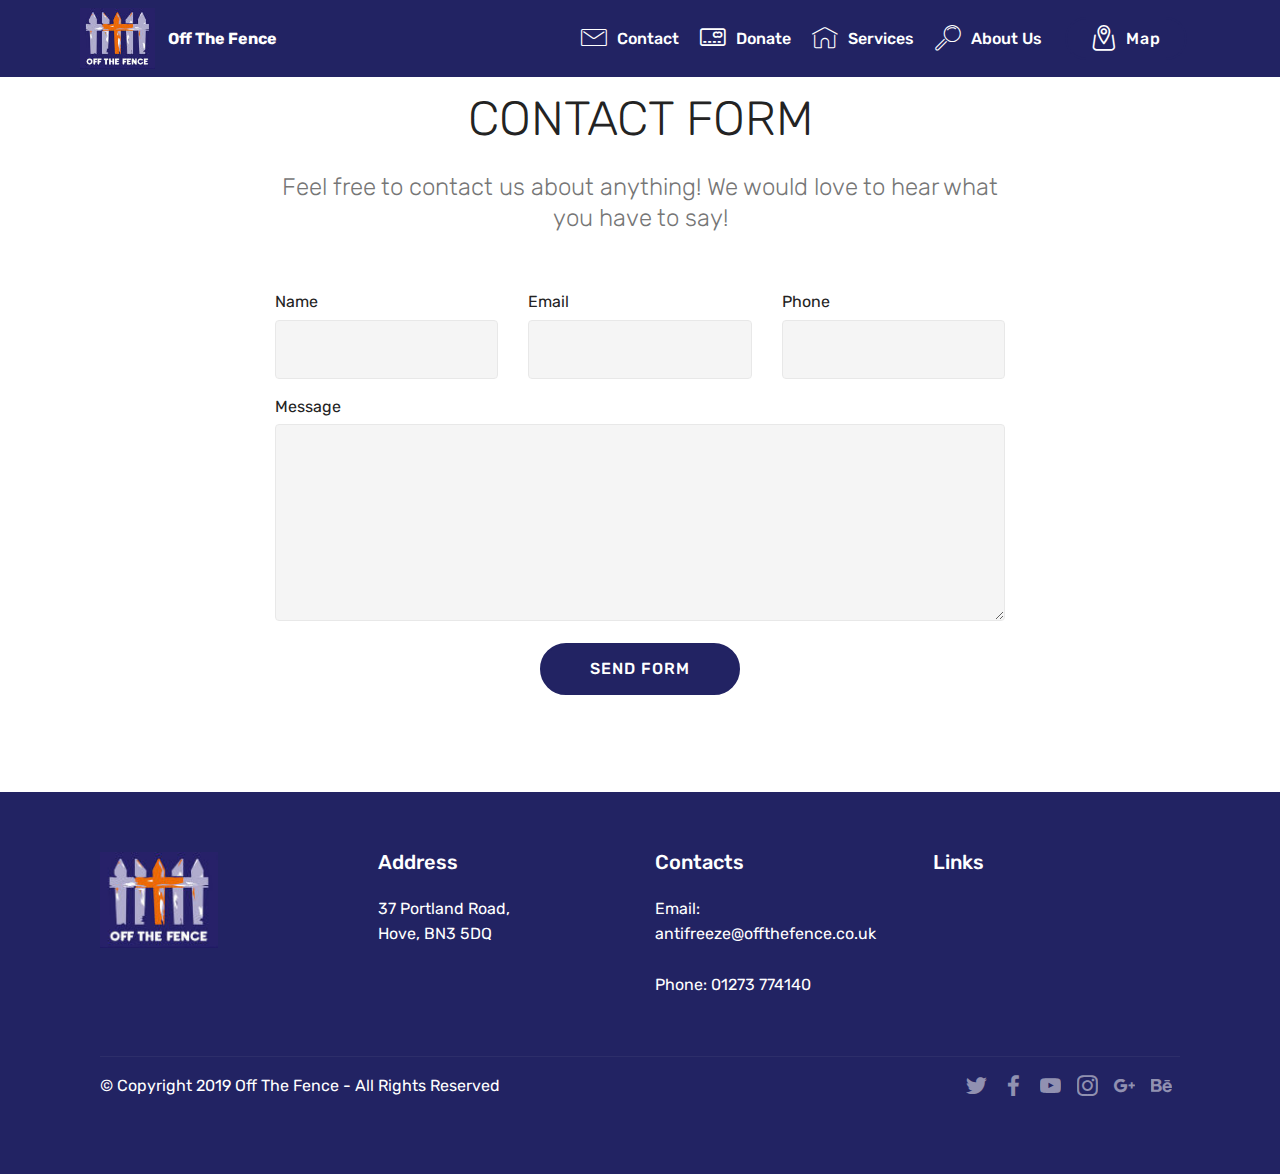
<file: contact.html>
<!DOCTYPE html>
<html >
<head>
  <!-- Site made with Mobirise Website Builder v4.8.1, https://mobirise.com -->
  <meta charset="UTF-8">
  <meta http-equiv="X-UA-Compatible" content="IE=edge">
  <meta name="generator" content="Mobirise v4.8.1, mobirise.com">
  <meta name="viewport" content="width=device-width, initial-scale=1, minimum-scale=1">
  <link rel="shortcut icon" href="assets/images/off-the-fence-122x99.jpg" type="image/x-icon">
  <meta name="description" content="Web Site Builder Description">
  <title>Contact</title>
  <link rel="stylesheet" href="assets/web/assets/mobirise-icons/mobirise-icons.css">
  <link rel="stylesheet" href="assets/web/assets/mobirise-icons-bold/mobirise-icons-bold.css">
  <link rel="stylesheet" href="assets/tether/tether.min.css">
  <link rel="stylesheet" href="assets/bootstrap/css/bootstrap.min.css">
  <link rel="stylesheet" href="assets/bootstrap/css/bootstrap-grid.min.css">
  <link rel="stylesheet" href="assets/bootstrap/css/bootstrap-reboot.min.css">
  <link rel="stylesheet" href="assets/dropdown/css/style.css">
  <link rel="stylesheet" href="assets/socicon/css/styles.css">
  <link rel="stylesheet" href="assets/theme/css/style.css">
  <link rel="stylesheet" href="assets/mobirise/css/mbr-additional.css" type="text/css">
  
   <link rel="apple-touch-icon" sizes="180x180" href="/streetmap/apple-touch-icon.png">
  <link rel="icon" type="image/png" sizes="32x32" href="/streetmap/favicon-32x32.png">
  <link rel="icon" type="image/png" sizes="16x16" href="/streetmap/favicon-16x16.png">
  <link rel="manifest" href="/streetmap/site.webmanifest">
  <link rel="mask-icon" href="/streetmap/safari-pinned-tab.svg" color="#231f5c">
  <link rel="shortcut icon" href="/streetmap/favicon.ico">
  <meta name="msapplication-TileColor" content="#231f5c">
  <meta name="msapplication-config" content="/streetmap/browserconfig.xml">
  <meta name="theme-color" content="#231f5c">
  
</head>
<body>
  <section class="menu cid-qTkzRZLJNu" once="menu" id="menu1-4">

    

    <nav class="navbar navbar-expand beta-menu navbar-dropdown align-items-center navbar-fixed-top navbar-toggleable-sm">
        <button class="navbar-toggler navbar-toggler-right" type="button" data-toggle="collapse" data-target="#navbarSupportedContent" aria-controls="navbarSupportedContent" aria-expanded="false" aria-label="Toggle navigation">
            <div class="hamburger">
                <span></span>
                <span></span>
                <span></span>
                <span></span>
            </div>
        </button>
        <div class="menu-logo">
            <div class="navbar-brand">
                <span class="navbar-logo">
                    <a href="https://mobirise.com">
                         <img src="assets/images/off-the-fence-122x99.jpg" alt="Mobirise" title="" style="height: 3.8rem;">
                    </a>
                </span>
                <span class="navbar-caption-wrap"><a class="navbar-caption text-white display-4" href="index.html">
                        Off The Fence</a></span>
            </div>
        </div>
        <div class="collapse navbar-collapse" id="navbarSupportedContent">
            <ul class="navbar-nav nav-dropdown" data-app-modern-menu="true"><li class="nav-item">
                    <a class="nav-link link text-white display-4" href="https://mobirise.com">
                        </a>
                </li><li class="nav-item"><a class="nav-link link text-white display-4" href="https://mobirise.com">
                        </a></li><li class="nav-item"><a class="nav-link link text-white display-4" href="contact.html"><span class="mbri-letter mbr-iconfont mbr-iconfont-btn"></span>
                        
                        Contact</a></li><li class="nav-item"><a class="nav-link link text-white display-4" href="donate.html"><span class="mbrib-credit-card mbr-iconfont mbr-iconfont-btn"></span>
                        
                        Donate</a></li><li class="nav-item"><a class="nav-link link text-white display-4" href="https://mobirise.com">
                        <span class="mbri-home mbr-iconfont mbr-iconfont-btn"></span>
                        Services
                    </a></li>
                <li class="nav-item">
                    <a class="nav-link link text-white display-4" href="page3.html">
                        <span class="mbri-search mbr-iconfont mbr-iconfont-btn"></span>
                        About Us
                    </a>
                </li></ul>
            <div class="navbar-buttons mbr-section-btn"><a class="btn btn-sm btn-primary display-4" href="https://mobirise.com"><span class="mbrib-map-pin mbr-iconfont mbr-iconfont-btn"></span>Map
                    </a></div>
        </div>
    </nav>
</section>

<section class="engine"><a href="https://mobiri.se/l">free website templates</a></section><section class="mbr-section form1 cid-rfdP130rQQ" id="form1-5">

    

    
    <div class="container">
        <div class="row justify-content-center">
            <div class="title col-12 col-lg-8">
                <h2 class="mbr-section-title align-center pb-3 mbr-fonts-style display-2">
                    CONTACT FORM
                </h2>
                <h3 class="mbr-section-subtitle align-center mbr-light pb-3 mbr-fonts-style display-5">Feel free to contact us about anything! We would love to hear what you have to say!</h3>
            </div>
        </div>
    </div>
    <div class="container">
        <div class="row justify-content-center">
            <div class="media-container-column col-lg-8" data-form-type="formoid">
                    <div data-form-alert="" hidden="">
                        Thanks for filling out the form!
                    </div>
            
                    <form class="mbr-form" action="https://mobirise.com/" method="post" data-form-title="Mobirise Form"><input type="hidden" name="email" data-form-email="true" value="vbSpguboET5Jg7O8YKEk/+9dR6iFZIdQqUTc51/8hIOuK77C0uoW7JWTlGYYegSAkfsn4eZLAYL29UCIpKKQ2FdKFmmx/HukaSHhyfrMSJuYlxcSspibSTgcb3GHBpIL" data-form-field="Email">
                        <div class="row row-sm-offset">
                            <div class="col-md-4 multi-horizontal" data-for="name">
                                <div class="form-group">
                                    <label class="form-control-label mbr-fonts-style display-7" for="name-form1-5">Name</label>
                                    <input type="text" class="form-control" name="name" data-form-field="Name" required="" id="name-form1-5">
                                </div>
                            </div>
                            <div class="col-md-4 multi-horizontal" data-for="email">
                                <div class="form-group">
                                    <label class="form-control-label mbr-fonts-style display-7" for="email-form1-5">Email</label>
                                    <input type="email" class="form-control" name="email" data-form-field="Email" required="" id="email-form1-5">
                                </div>
                            </div>
                            <div class="col-md-4 multi-horizontal" data-for="phone">
                                <div class="form-group">
                                    <label class="form-control-label mbr-fonts-style display-7" for="phone-form1-5">Phone</label>
                                    <input type="tel" class="form-control" name="phone" data-form-field="Phone" id="phone-form1-5">
                                </div>
                            </div>
                        </div>
                        <div class="form-group" data-for="message">
                            <label class="form-control-label mbr-fonts-style display-7" for="message-form1-5">Message</label>
                            <textarea type="text" class="form-control" name="message" rows="7" data-form-field="Message" id="message-form1-5"></textarea>
                        </div>
            
                        <span class="input-group-btn">
                            <button href="" type="submit" class="btn btn-primary btn-form display-4">SEND FORM</button>
                        </span>
                    </form>
            </div>
        </div>
    </div>
</section>

<section class="cid-rfdPakiJzZ" id="footer1-6">

    

    

    <div class="container">
        <div class="media-container-row content text-white">
            <div class="col-12 col-md-3">
                <div class="media-wrap">
                    <a href="https://mobirise.com/">
                        <img src="assets/images/off-the-fence-122x99.jpg" alt="Mobirise" title="">
                    </a>
                </div>
            </div>
            <div class="col-12 col-md-3 mbr-fonts-style display-7">
                <h5 class="pb-3">
                    Address
                </h5>
                <p class="mbr-text">37 Portland Road,&nbsp;<br>Hove, BN3 5DQ</p>
            </div>
            <div class="col-12 col-md-3 mbr-fonts-style display-7">
                <h5 class="pb-3">
                    Contacts
                </h5>
                <p class="mbr-text">
                    Email: antifreeze@offthefence.co.uk &nbsp; &nbsp; &nbsp; &nbsp; &nbsp; &nbsp; &nbsp; &nbsp; &nbsp; &nbsp;<br>Phone: 01273 774140<br><br></p>
            </div>
            <div class="col-12 col-md-3 mbr-fonts-style display-7">
                <h5 class="pb-3">
                    Links
                </h5>
                <p class="mbr-text">
                    <a class="text-primary" href="https://mobirise.com/">Website builder</a>
                    <br><a class="text-primary" href="https://mobirise.com/mobirise-free-win.zip">Download for Windows</a>
                    <br><a class="text-primary" href="https://mobirise.com/mobirise-free-mac.zip">Download for Mac</a>
                </p>
            </div>
        </div>
        <div class="footer-lower">
            <div class="media-container-row">
                <div class="col-sm-12">
                    <hr>
                </div>
            </div>
            <div class="media-container-row mbr-white">
                <div class="col-sm-6 copyright">
                    <p class="mbr-text mbr-fonts-style display-7">
                        © Copyright 2019 Off The Fence - All Rights Reserved
                    </p>
                </div>
                <div class="col-md-6">
                    <div class="social-list align-right">
                        <div class="soc-item">
                            <a href="https://twitter.com/mobirise" target="_blank">
                                <span class="socicon-twitter socicon mbr-iconfont mbr-iconfont-social"></span>
                            </a>
                        </div>
                        <div class="soc-item">
                            <a href="https://www.facebook.com/pages/Mobirise/1616226671953247" target="_blank">
                                <span class="socicon-facebook socicon mbr-iconfont mbr-iconfont-social"></span>
                            </a>
                        </div>
                        <div class="soc-item">
                            <a href="https://www.youtube.com/c/mobirise" target="_blank">
                                <span class="socicon-youtube socicon mbr-iconfont mbr-iconfont-social"></span>
                            </a>
                        </div>
                        <div class="soc-item">
                            <a href="https://instagram.com/mobirise" target="_blank">
                                <span class="socicon-instagram socicon mbr-iconfont mbr-iconfont-social"></span>
                            </a>
                        </div>
                        <div class="soc-item">
                            <a href="https://plus.google.com/u/0/+Mobirise" target="_blank">
                                <span class="socicon-googleplus socicon mbr-iconfont mbr-iconfont-social"></span>
                            </a>
                        </div>
                        <div class="soc-item">
                            <a href="https://www.behance.net/Mobirise" target="_blank">
                                <span class="socicon-behance socicon mbr-iconfont mbr-iconfont-social"></span>
                            </a>
                        </div>
                    </div>
                </div>
            </div>
        </div>
    </div>
</section>


  <script src="assets/web/assets/jquery/jquery.min.js"></script>
  <script src="assets/popper/popper.min.js"></script>
  <script src="assets/tether/tether.min.js"></script>
  <script src="assets/bootstrap/js/bootstrap.min.js"></script>
  <script src="assets/dropdown/js/script.min.js"></script>
  <script src="assets/touchswipe/jquery.touch-swipe.min.js"></script>
  <script src="assets/smoothscroll/smooth-scroll.js"></script>
  <script src="assets/theme/js/script.js"></script>
  <script src="assets/formoid/formoid.min.js"></script>
  
  
</body>
</html>
</file>
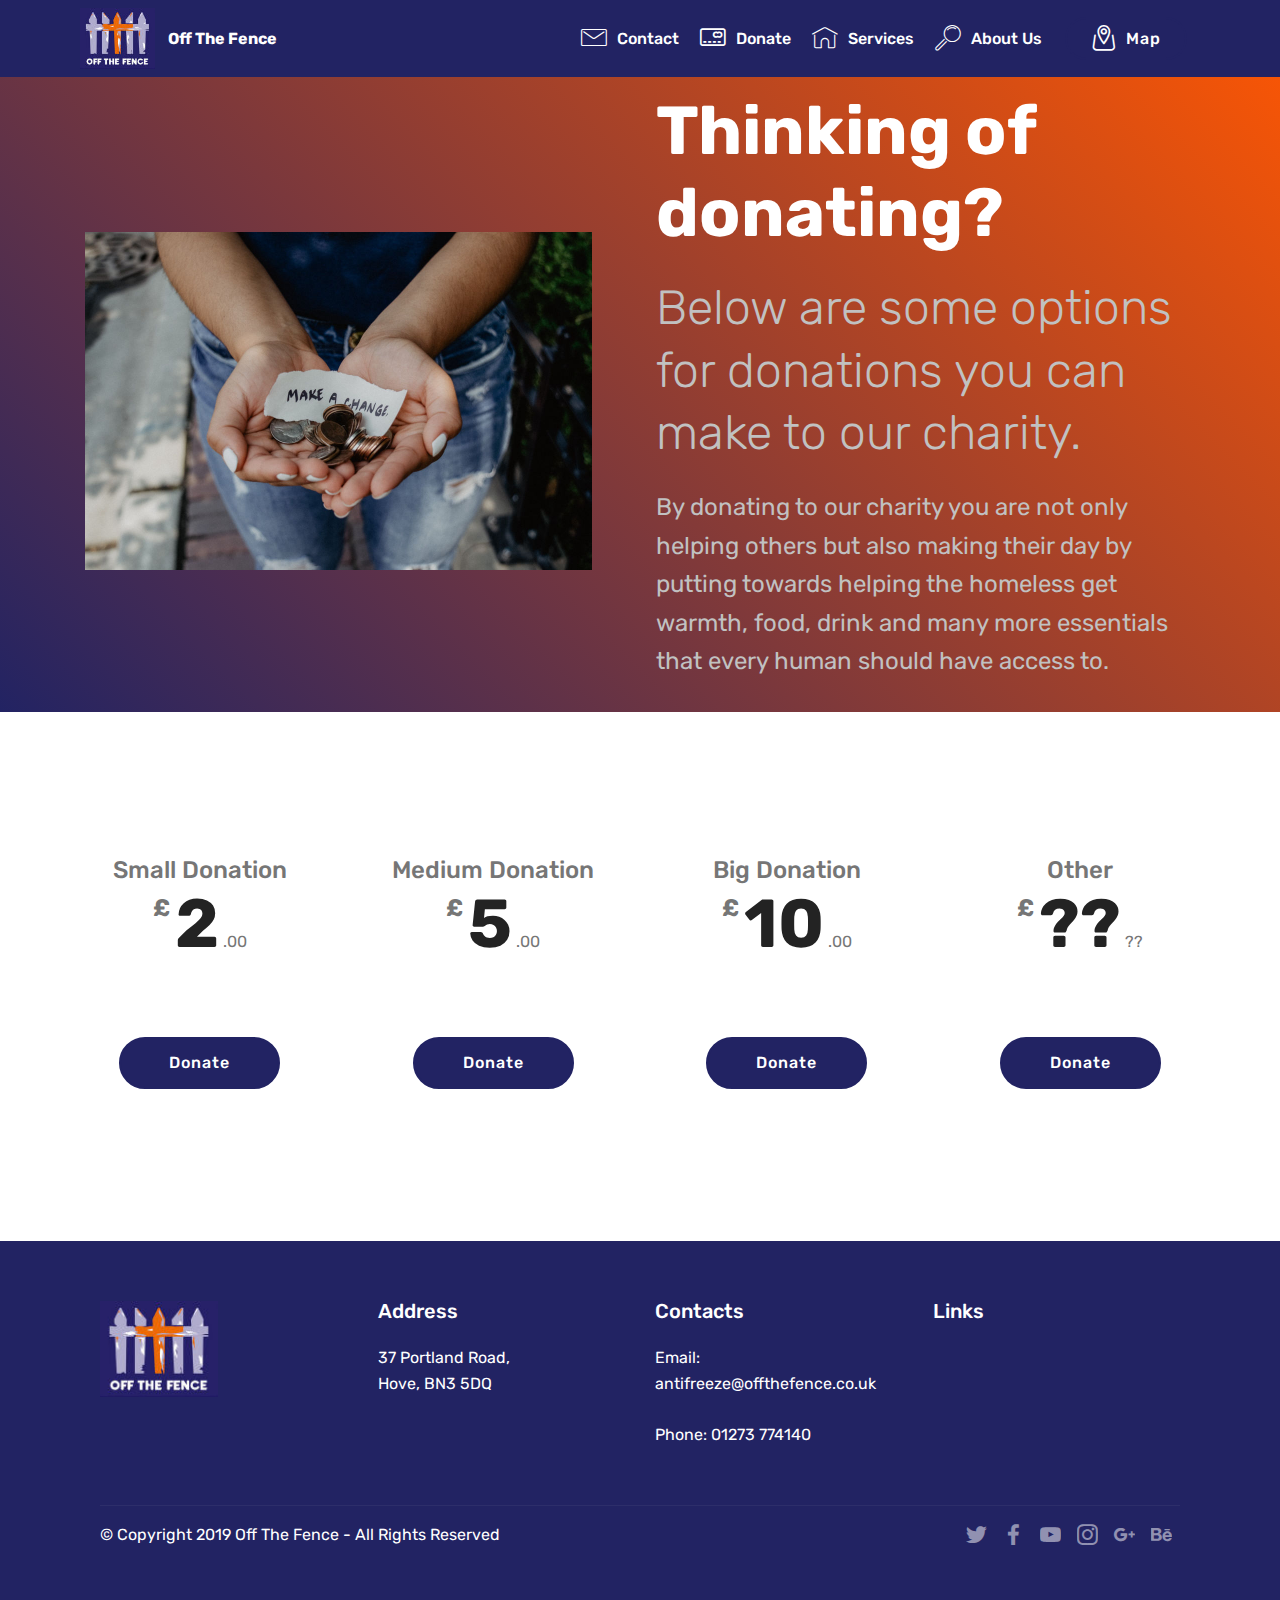
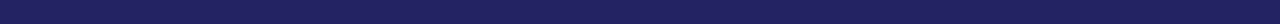
<file: donate.html>
<!DOCTYPE html>
<html >
<head>
  <!-- Site made with Mobirise Website Builder v4.8.1, https://mobirise.com -->
  <meta charset="UTF-8">
  <meta http-equiv="X-UA-Compatible" content="IE=edge">
  <meta name="generator" content="Mobirise v4.8.1, mobirise.com">
  <meta name="viewport" content="width=device-width, initial-scale=1, minimum-scale=1">
  <link rel="shortcut icon" href="assets/images/off-the-fence-122x99.jpg" type="image/x-icon">
  <meta name="description" content="Web Generator Description">
  <title>Donate</title>
  <link rel="stylesheet" href="assets/web/assets/mobirise-icons-bold/mobirise-icons-bold.css">
  <link rel="stylesheet" href="assets/web/assets/mobirise-icons/mobirise-icons.css">
  <link rel="stylesheet" href="assets/tether/tether.min.css">
  <link rel="stylesheet" href="assets/bootstrap/css/bootstrap.min.css">
  <link rel="stylesheet" href="assets/bootstrap/css/bootstrap-grid.min.css">
  <link rel="stylesheet" href="assets/bootstrap/css/bootstrap-reboot.min.css">
  <link rel="stylesheet" href="assets/dropdown/css/style.css">
  <link rel="stylesheet" href="assets/socicon/css/styles.css">
  <link rel="stylesheet" href="assets/theme/css/style.css">
  <link rel="stylesheet" href="assets/mobirise/css/mbr-additional.css" type="text/css">
  
    <link rel="apple-touch-icon" sizes="180x180" href="/streetmap/apple-touch-icon.png">
  <link rel="icon" type="image/png" sizes="32x32" href="/streetmap/favicon-32x32.png">
  <link rel="icon" type="image/png" sizes="16x16" href="/streetmap/favicon-16x16.png">
  <link rel="manifest" href="/streetmap/site.webmanifest">
  <link rel="mask-icon" href="/streetmap/safari-pinned-tab.svg" color="#231f5c">
  <link rel="shortcut icon" href="/streetmap/favicon.ico">
  <meta name="msapplication-TileColor" content="#231f5c">
  <meta name="msapplication-config" content="/streetmap/browserconfig.xml">
  <meta name="theme-color" content="#231f5c">
  
</head>
<body>
  <section class="menu cid-qTkzRZLJNu" once="menu" id="menu1-8">

    

    <nav class="navbar navbar-expand beta-menu navbar-dropdown align-items-center navbar-fixed-top navbar-toggleable-sm">
        <button class="navbar-toggler navbar-toggler-right" type="button" data-toggle="collapse" data-target="#navbarSupportedContent" aria-controls="navbarSupportedContent" aria-expanded="false" aria-label="Toggle navigation">
            <div class="hamburger">
                <span></span>
                <span></span>
                <span></span>
                <span></span>
            </div>
        </button>
        <div class="menu-logo">
            <div class="navbar-brand">
                <span class="navbar-logo">
                    <a href="https://mobirise.com">
                         <img src="assets/images/off-the-fence-122x99.jpg" alt="Mobirise" title="" style="height: 3.8rem;">
                    </a>
                </span>
                <span class="navbar-caption-wrap"><a class="navbar-caption text-white display-4" href="index.html">
                        Off The Fence</a></span>
            </div>
        </div>
        <div class="collapse navbar-collapse" id="navbarSupportedContent">
            <ul class="navbar-nav nav-dropdown" data-app-modern-menu="true"><li class="nav-item">
                    <a class="nav-link link text-white display-4" href="https://mobirise.com">
                        </a>
                </li><li class="nav-item"><a class="nav-link link text-white display-4" href="https://mobirise.com">
                        </a></li><li class="nav-item"><a class="nav-link link text-white display-4" href="contact.html"><span class="mbri-letter mbr-iconfont mbr-iconfont-btn"></span>
                        
                        Contact</a></li><li class="nav-item"><a class="nav-link link text-white display-4" href="donate.html"><span class="mbrib-credit-card mbr-iconfont mbr-iconfont-btn"></span>
                        
                        Donate</a></li><li class="nav-item"><a class="nav-link link text-white display-4" href="https://mobirise.com">
                        <span class="mbri-home mbr-iconfont mbr-iconfont-btn"></span>
                        Services
                    </a></li>
                <li class="nav-item">
                    <a class="nav-link link text-white display-4" href="page3.html">
                        <span class="mbri-search mbr-iconfont mbr-iconfont-btn"></span>
                        About Us
                    </a>
                </li></ul>
            <div class="navbar-buttons mbr-section-btn"><a class="btn btn-sm btn-primary display-4" href="https://mobirise.com"><span class="mbrib-map-pin mbr-iconfont mbr-iconfont-btn"></span>Map
                    </a></div>
        </div>
    </nav>
</section>

<section class="engine"><a href="https://mobiri.se/d">free web maker</a></section><section class="header3 cid-rgJk4dnZhq" id="header3-l">

    

    

    <div class="container">
        <div class="media-container-row">
            <div class="mbr-figure" style="width: 100%;">
                <img src="assets/images/mbr-1014x676.jpg" alt="Mobirise" title="">
            </div>

            <div class="media-content">
                <h1 class="mbr-section-title mbr-white pb-3 mbr-fonts-style display-1"><strong>Thinking of donating?</strong></h1>
                <h3 class="mbr-section-subtitle align-left mbr-white mbr-light pb-3 mbr-fonts-style display-2">Below are some options for donations you can make to our charity.&nbsp;</h3>
                <div class="mbr-section-text mbr-white pb-3 ">
                    <p class="mbr-text mbr-fonts-style display-5">By donating to our charity you are not only helping others but also making their day by putting towards helping the homeless get warmth, food, drink and many more essentials that every human should have access to.<br>
                    </p>
                </div>
                
            </div>
        </div>
    </div>

</section>

<section class="cid-rgISvlhDjt" id="pricing-tables2-e">

    

    

    <div class="container">
        <div class="media-container-row">

            <div class="plan col-12 mx-2 my-2 justify-content-center col-lg-3">
                <div class="plan-header text-center pt-5">
                    <h3 class="plan-title mbr-fonts-style display-5">Small Donation</h3>
                    <div class="plan-price">
                        <span class="price-value mbr-fonts-style display-5">
                            £                        </span>
                        <span class="price-figure mbr-fonts-style display-1">
                            2</span>
                        <small class="price-term mbr-fonts-style display-7">.00</small>
                    </div>
                </div>
                <div class="plan-body">
                    <div class="plan-list align-center">
                        <ul class="list-group list-group-flush mbr-fonts-style display-7">
                            <li class="list-group-item"><br></li>
                        </ul>
                    </div>
                    <div class="mbr-section-btn text-center py-4 pb-5"><a href="https://mobirise.com" class="btn btn-primary display-4">Donate</a></div>
                </div>
            </div>

            <div class="plan col-12 mx-2 my-2 justify-content-center col-lg-3">
                <div class="plan-header text-center pt-5">
                    <h3 class="plan-title mbr-fonts-style display-5">Medium Donation</h3>
                    <div class="plan-price">
                        <span class="price-value mbr-fonts-style display-5">
                            £                        </span>
                        <span class="price-figure mbr-fonts-style display-1">
                            5</span>
                        <small class="price-term mbr-fonts-style display-7">.00</small>
                    </div>
                </div>
                <div class="plan-body">
                    <div class="plan-list align-center">
                        <ul class="list-group list-group-flush mbr-fonts-style display-7">
                            <li class="list-group-item"><br></li>
                        </ul>
                    </div>
                    <div class="mbr-section-btn text-center py-4 pb-5"><a href="https://mobirise.com" class="btn btn-primary display-4">Donate</a></div>
                </div>
            </div>

            <div class="plan col-12 mx-2 my-2 justify-content-center col-lg-3">
                <div class="plan-header text-center pt-5">
                    <h3 class="plan-title mbr-fonts-style display-5">Big Donation</h3>
                    <div class="plan-price">
                        <span class="price-value mbr-fonts-style display-5">
                            £                        </span>
                        <span class="price-figure mbr-fonts-style display-1">
                            10</span>
                        <small class="price-term mbr-fonts-style display-7">.00</small>
                    </div>
                </div>
                <div class="plan-body">
                    <div class="plan-list align-center">
                        <ul class="list-group list-group-flush mbr-fonts-style display-7">
                            <li class="list-group-item"><br></li>
                        </ul>
                    </div>
                    <div class="mbr-section-btn text-center py-4 pb-5"><a href="https://mobirise.com" class="btn btn-primary display-4">Donate</a></div>
                </div>
            </div>

            <div class="plan col-12 mx-2 my-2 justify-content-center col-lg-3">
                <div class="plan-header text-center pt-5">
                    <h3 class="plan-title mbr-fonts-style display-5">Other</h3>
                    <div class="plan-price">
                        <span class="price-value mbr-fonts-style display-5">
                            £                        </span>
                        <span class="price-figure mbr-fonts-style display-1">
                            ??</span>
                        <small class="price-term mbr-fonts-style display-7">??</small>
                    </div>
                </div>
                <div class="plan-body">
                    <div class="plan-list align-center">
                        <ul class="list-group list-group-flush mbr-fonts-style display-7">
                            <li class="list-group-item"><br></li>
                        </ul>
                    </div>
                    <div class="mbr-section-btn text-center py-4 pb-5"><a href="https://mobirise.com" class="btn btn-primary display-4">Donate</a></div>
                </div>
            </div>

        </div>
    </div>
</section>

<section class="cid-rfdV7UPAwG" id="footer1-9">

    

    

    <div class="container">
        <div class="media-container-row content text-white">
            <div class="col-12 col-md-3">
                <div class="media-wrap">
                    <a href="https://mobirise.com/">
                        <img src="assets/images/off-the-fence-122x99.jpg" alt="Mobirise" title="">
                    </a>
                </div>
            </div>
            <div class="col-12 col-md-3 mbr-fonts-style display-7">
                <h5 class="pb-3">
                    Address
                </h5>
                <p class="mbr-text">37 Portland Road,&nbsp;<br>Hove, BN3 5DQ</p>
            </div>
            <div class="col-12 col-md-3 mbr-fonts-style display-7">
                <h5 class="pb-3">
                    Contacts
                </h5>
                <p class="mbr-text">
                    Email: antifreeze@offthefence.co.uk &nbsp; &nbsp; &nbsp; &nbsp; &nbsp; &nbsp; &nbsp; &nbsp; &nbsp; &nbsp;<br>Phone: 01273 774140<br><br></p>
            </div>
            <div class="col-12 col-md-3 mbr-fonts-style display-7">
                <h5 class="pb-3">Links</h5>
                <p class="mbr-text">
                    <a class="text-primary" href="https://mobirise.com/">Website builder</a>
                    <br><a class="text-primary" href="https://mobirise.com/mobirise-free-win.zip">Download for Windows</a>
                    <br><a class="text-primary" href="https://mobirise.com/mobirise-free-mac.zip">Download for Mac</a>
                </p>
            </div>
        </div>
        <div class="footer-lower">
            <div class="media-container-row">
                <div class="col-sm-12">
                    <hr>
                </div>
            </div>
            <div class="media-container-row mbr-white">
                <div class="col-sm-6 copyright">
                    <p class="mbr-text mbr-fonts-style display-7">
                        © Copyright 2019 Off The Fence - All Rights Reserved
                    </p>
                </div>
                <div class="col-md-6">
                    <div class="social-list align-right">
                        <div class="soc-item">
                            <a href="https://twitter.com/mobirise" target="_blank">
                                <span class="socicon-twitter socicon mbr-iconfont mbr-iconfont-social"></span>
                            </a>
                        </div>
                        <div class="soc-item">
                            <a href="https://www.facebook.com/pages/Mobirise/1616226671953247" target="_blank">
                                <span class="socicon-facebook socicon mbr-iconfont mbr-iconfont-social"></span>
                            </a>
                        </div>
                        <div class="soc-item">
                            <a href="https://www.youtube.com/c/mobirise" target="_blank">
                                <span class="socicon-youtube socicon mbr-iconfont mbr-iconfont-social"></span>
                            </a>
                        </div>
                        <div class="soc-item">
                            <a href="https://instagram.com/mobirise" target="_blank">
                                <span class="socicon-instagram socicon mbr-iconfont mbr-iconfont-social"></span>
                            </a>
                        </div>
                        <div class="soc-item">
                            <a href="https://plus.google.com/u/0/+Mobirise" target="_blank">
                                <span class="socicon-googleplus socicon mbr-iconfont mbr-iconfont-social"></span>
                            </a>
                        </div>
                        <div class="soc-item">
                            <a href="https://www.behance.net/Mobirise" target="_blank">
                                <span class="socicon-behance socicon mbr-iconfont mbr-iconfont-social"></span>
                            </a>
                        </div>
                    </div>
                </div>
            </div>
        </div>
    </div>
</section>


  <script src="assets/web/assets/jquery/jquery.min.js"></script>
  <script src="assets/popper/popper.min.js"></script>
  <script src="assets/tether/tether.min.js"></script>
  <script src="assets/bootstrap/js/bootstrap.min.js"></script>
  <script src="assets/dropdown/js/script.min.js"></script>
  <script src="assets/touchswipe/jquery.touch-swipe.min.js"></script>
  <script src="assets/smoothscroll/smooth-scroll.js"></script>
  <script src="assets/theme/js/script.js"></script>
  
  
</body>
</html>
</file>
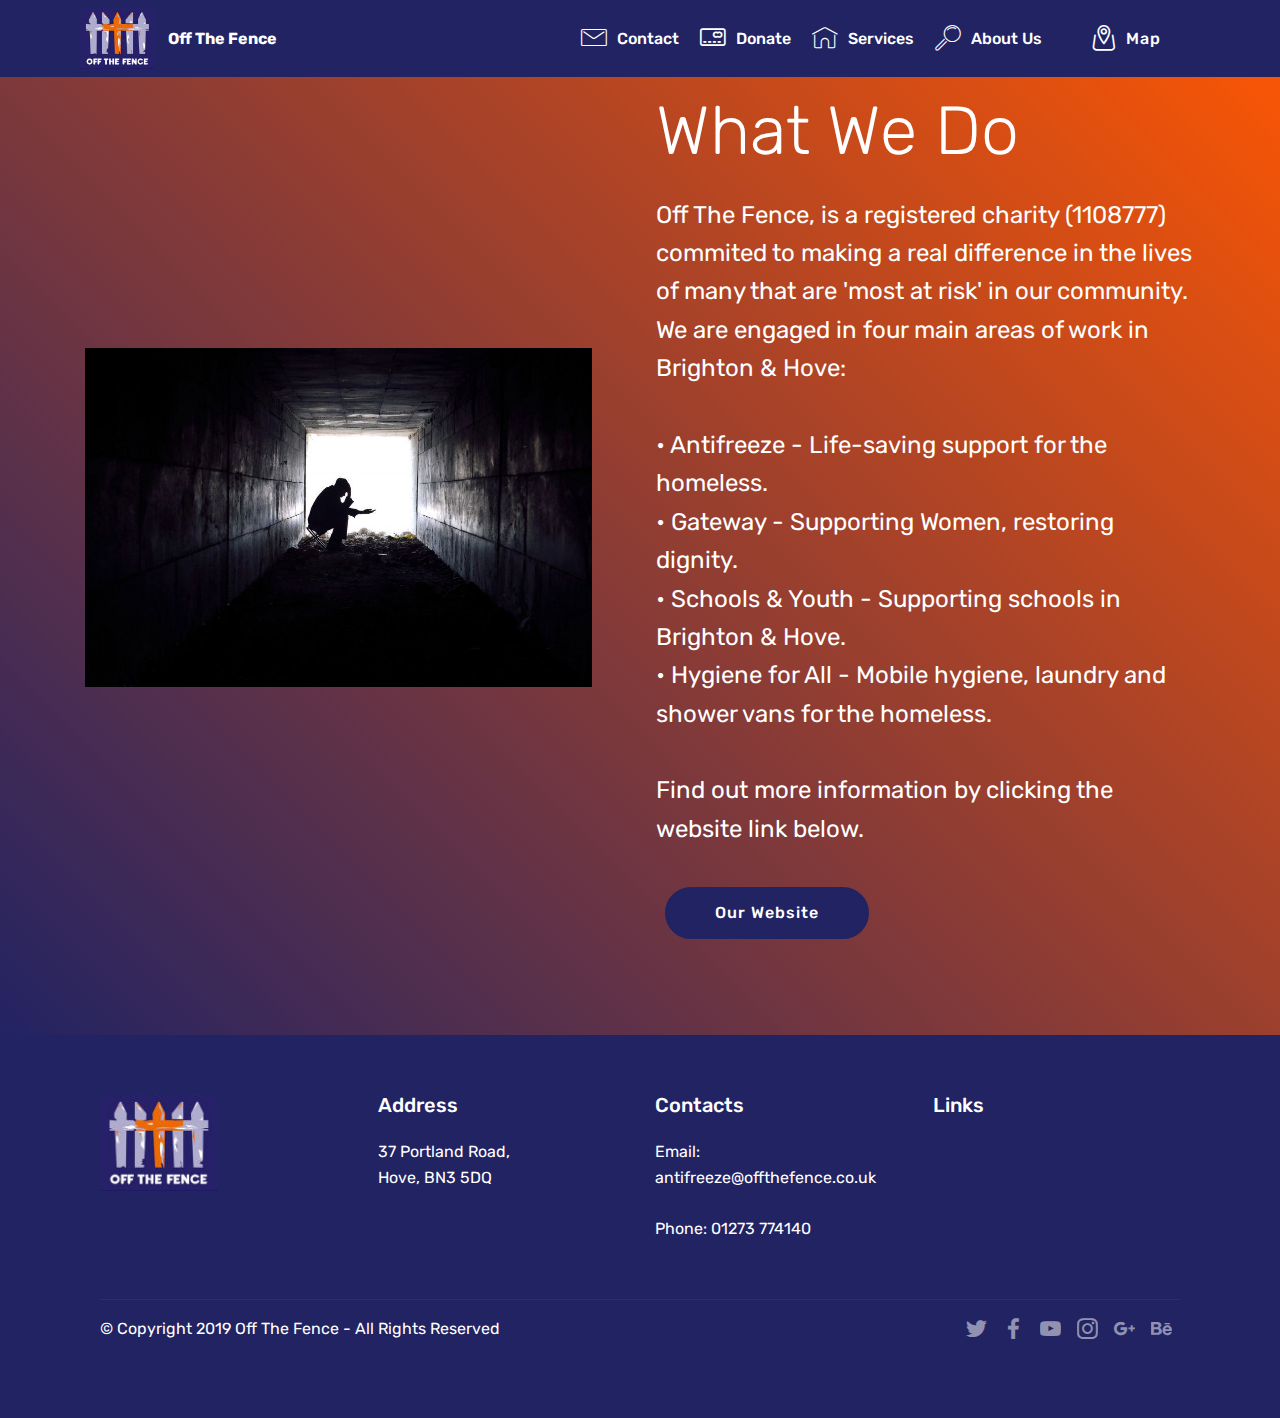
<file: page3.html>
<!DOCTYPE html>
<html >
<head>
  <!-- Site made with Mobirise Website Builder v4.8.1, https://mobirise.com -->
  <meta charset="UTF-8">
  <meta http-equiv="X-UA-Compatible" content="IE=edge">
  <meta name="generator" content="Mobirise v4.8.1, mobirise.com">
  <meta name="viewport" content="width=device-width, initial-scale=1, minimum-scale=1">
  <link rel="shortcut icon" href="assets/images/off-the-fence-122x99.jpg" type="image/x-icon">
  <meta name="description" content="Site Builder Description">
  <title>About Us</title>
  <link rel="stylesheet" href="assets/web/assets/mobirise-icons-bold/mobirise-icons-bold.css">
  <link rel="stylesheet" href="assets/web/assets/mobirise-icons/mobirise-icons.css">
  <link rel="stylesheet" href="assets/tether/tether.min.css">
  <link rel="stylesheet" href="assets/bootstrap/css/bootstrap.min.css">
  <link rel="stylesheet" href="assets/bootstrap/css/bootstrap-grid.min.css">
  <link rel="stylesheet" href="assets/bootstrap/css/bootstrap-reboot.min.css">
  <link rel="stylesheet" href="assets/dropdown/css/style.css">
  <link rel="stylesheet" href="assets/socicon/css/styles.css">
  <link rel="stylesheet" href="assets/theme/css/style.css">
  <link rel="stylesheet" href="assets/mobirise/css/mbr-additional.css" type="text/css">
  
    <link rel="apple-touch-icon" sizes="180x180" href="/streetmap/apple-touch-icon.png">
  <link rel="icon" type="image/png" sizes="32x32" href="/streetmap/favicon-32x32.png">
  <link rel="icon" type="image/png" sizes="16x16" href="/streetmap/favicon-16x16.png">
  <link rel="manifest" href="/streetmap/site.webmanifest">
  <link rel="mask-icon" href="/streetmap/safari-pinned-tab.svg" color="#231f5c">
  <link rel="shortcut icon" href="/streetmap/favicon.ico">
  <meta name="msapplication-TileColor" content="#231f5c">
  <meta name="msapplication-config" content="/streetmap/browserconfig.xml">
  <meta name="theme-color" content="#231f5c">
  
</head>
<body>
  <section class="menu cid-qTkzRZLJNu" once="menu" id="menu1-h">

    

    <nav class="navbar navbar-expand beta-menu navbar-dropdown align-items-center navbar-fixed-top navbar-toggleable-sm">
        <button class="navbar-toggler navbar-toggler-right" type="button" data-toggle="collapse" data-target="#navbarSupportedContent" aria-controls="navbarSupportedContent" aria-expanded="false" aria-label="Toggle navigation">
            <div class="hamburger">
                <span></span>
                <span></span>
                <span></span>
                <span></span>
            </div>
        </button>
        <div class="menu-logo">
            <div class="navbar-brand">
                <span class="navbar-logo">
                    <a href="https://mobirise.com">
                         <img src="assets/images/off-the-fence-122x99.jpg" alt="Mobirise" title="" style="height: 3.8rem;">
                    </a>
                </span>
                <span class="navbar-caption-wrap"><a class="navbar-caption text-white display-4" href="index.html">
                        Off The Fence</a></span>
            </div>
        </div>
        <div class="collapse navbar-collapse" id="navbarSupportedContent">
            <ul class="navbar-nav nav-dropdown" data-app-modern-menu="true"><li class="nav-item">
                    <a class="nav-link link text-white display-4" href="https://mobirise.com">
                        </a>
                </li><li class="nav-item"><a class="nav-link link text-white display-4" href="https://mobirise.com">
                        </a></li><li class="nav-item"><a class="nav-link link text-white display-4" href="contact.html"><span class="mbri-letter mbr-iconfont mbr-iconfont-btn"></span>
                        
                        Contact</a></li><li class="nav-item"><a class="nav-link link text-white display-4" href="donate.html"><span class="mbrib-credit-card mbr-iconfont mbr-iconfont-btn"></span>
                        
                        Donate</a></li><li class="nav-item"><a class="nav-link link text-white display-4" href="https://mobirise.com">
                        <span class="mbri-home mbr-iconfont mbr-iconfont-btn"></span>
                        Services
                    </a></li>
                <li class="nav-item">
                    <a class="nav-link link text-white display-4" href="page3.html">
                        <span class="mbri-search mbr-iconfont mbr-iconfont-btn"></span>
                        About Us
                    </a>
                </li></ul>
            <div class="navbar-buttons mbr-section-btn"><a class="btn btn-sm btn-primary display-4" href="https://mobirise.com"><span class="mbrib-map-pin mbr-iconfont mbr-iconfont-btn"></span>Map
                    </a></div>
        </div>
    </nav>
</section>

<section class="engine"><a href="https://mobiri.se">Mobirise</a></section><section class="header3 cid-rgIZ6W9Ryj" id="header3-i">

    

    

    <div class="container">
        <div class="media-container-row">
            <div class="mbr-figure" style="width: 100%;">
                <img src="assets/images/offthefencehomeless-1000x667.jpg" alt="Mobirise" title="">
            </div>

            <div class="media-content">
                <h1 class="mbr-section-title mbr-white pb-3 mbr-fonts-style display-1">
                    What We Do</h1>
                
                <div class="mbr-section-text mbr-white pb-3 ">
                    <p class="mbr-text mbr-fonts-style display-5">Off The Fence, is a registered charity (1108777) commited to making a real difference in the lives of many that are 'most at risk' in our community.<br>We are engaged in four main areas of work in Brighton &amp; Hove:<br><br>• Antifreeze - Life-saving support for the homeless.<br>• Gateway - Supporting Women, restoring dignity.<br>• Schools &amp; Youth - Supporting schools in Brighton &amp; Hove.<br>• Hygiene for All - Mobile hygiene, laundry and shower vans for the homeless.<br><br>Find out more information by clicking the website link below.</p>
                </div>
                <div class="mbr-section-btn"><a class="btn btn-md btn-primary display-4" href="https://mobirise.com">Our Website</a></div>
            </div>
        </div>
    </div>

</section>

<section class="cid-rgJ0ORFhVE" id="footer1-j">

    

    

    <div class="container">
        <div class="media-container-row content text-white">
            <div class="col-12 col-md-3">
                <div class="media-wrap">
                    <a href="https://mobirise.com/">
                        <img src="assets/images/off-the-fence-122x99.jpg" alt="Mobirise" title="">
                    </a>
                </div>
            </div>
            <div class="col-12 col-md-3 mbr-fonts-style display-7">
                <h5 class="pb-3">
                    Address
                </h5>
                <p class="mbr-text">37 Portland Road,&nbsp;<br>Hove, BN3 5DQ</p>
            </div>
            <div class="col-12 col-md-3 mbr-fonts-style display-7">
                <h5 class="pb-3">
                    Contacts
                </h5>
                <p class="mbr-text">
                    Email: antifreeze@offthefence.co.uk &nbsp; &nbsp; &nbsp; &nbsp; &nbsp; &nbsp; &nbsp; &nbsp; &nbsp; &nbsp;<br>Phone: 01273 774140<br><br></p>
            </div>
            <div class="col-12 col-md-3 mbr-fonts-style display-7">
                <h5 class="pb-3">
                    Links
                </h5>
                <p class="mbr-text">
                    <a class="text-primary" href="https://mobirise.com/">Website builder</a>
                    <br><a class="text-primary" href="https://mobirise.com/mobirise-free-win.zip">Download for Windows</a>
                    <br><a class="text-primary" href="https://mobirise.com/mobirise-free-mac.zip">Download for Mac</a>
                </p>
            </div>
        </div>
        <div class="footer-lower">
            <div class="media-container-row">
                <div class="col-sm-12">
                    <hr>
                </div>
            </div>
            <div class="media-container-row mbr-white">
                <div class="col-sm-6 copyright">
                    <p class="mbr-text mbr-fonts-style display-7">
                        © Copyright 2019 Off The Fence - All Rights Reserved
                    </p>
                </div>
                <div class="col-md-6">
                    <div class="social-list align-right">
                        <div class="soc-item">
                            <a href="https://twitter.com/mobirise" target="_blank">
                                <span class="socicon-twitter socicon mbr-iconfont mbr-iconfont-social"></span>
                            </a>
                        </div>
                        <div class="soc-item">
                            <a href="https://www.facebook.com/pages/Mobirise/1616226671953247" target="_blank">
                                <span class="socicon-facebook socicon mbr-iconfont mbr-iconfont-social"></span>
                            </a>
                        </div>
                        <div class="soc-item">
                            <a href="https://www.youtube.com/c/mobirise" target="_blank">
                                <span class="socicon-youtube socicon mbr-iconfont mbr-iconfont-social"></span>
                            </a>
                        </div>
                        <div class="soc-item">
                            <a href="https://instagram.com/mobirise" target="_blank">
                                <span class="socicon-instagram socicon mbr-iconfont mbr-iconfont-social"></span>
                            </a>
                        </div>
                        <div class="soc-item">
                            <a href="https://plus.google.com/u/0/+Mobirise" target="_blank">
                                <span class="socicon-googleplus socicon mbr-iconfont mbr-iconfont-social"></span>
                            </a>
                        </div>
                        <div class="soc-item">
                            <a href="https://www.behance.net/Mobirise" target="_blank">
                                <span class="socicon-behance socicon mbr-iconfont mbr-iconfont-social"></span>
                            </a>
                        </div>
                    </div>
                </div>
            </div>
        </div>
    </div>
</section>


  <script src="assets/web/assets/jquery/jquery.min.js"></script>
  <script src="assets/popper/popper.min.js"></script>
  <script src="assets/tether/tether.min.js"></script>
  <script src="assets/bootstrap/js/bootstrap.min.js"></script>
  <script src="assets/dropdown/js/script.min.js"></script>
  <script src="assets/touchswipe/jquery.touch-swipe.min.js"></script>
  <script src="assets/smoothscroll/smooth-scroll.js"></script>
  <script src="assets/theme/js/script.js"></script>
  
  
</body>
</html>
</file>
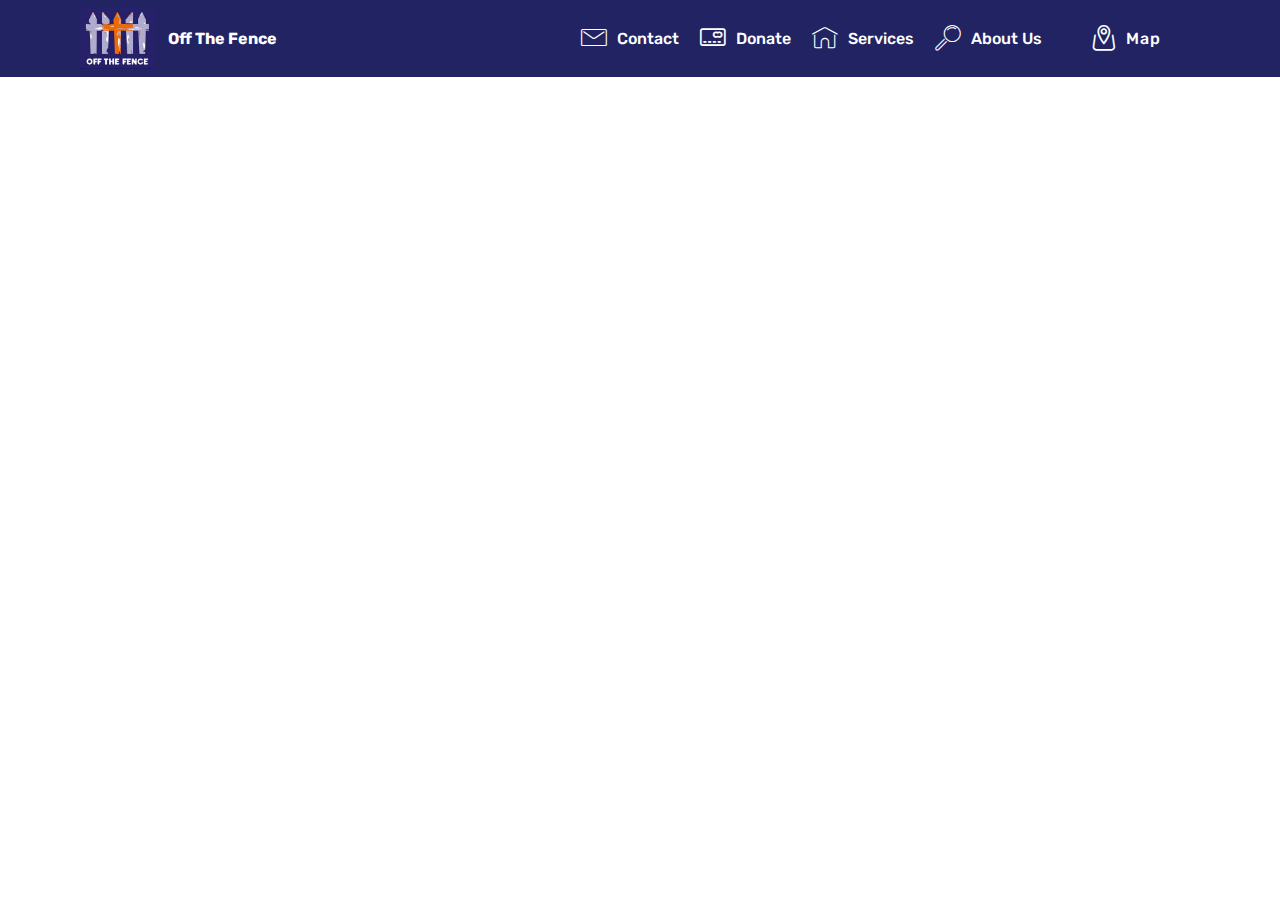
<file: page4.html>
<!DOCTYPE html>
<html >
<head>
  <!-- Site made with Mobirise Website Builder v4.8.1, https://mobirise.com -->
  <meta charset="UTF-8">
  <meta http-equiv="X-UA-Compatible" content="IE=edge">
  <meta name="generator" content="Mobirise v4.8.1, mobirise.com">
  <meta name="viewport" content="width=device-width, initial-scale=1, minimum-scale=1">
  <link rel="shortcut icon" href="assets/images/off-the-fence-122x99.jpg" type="image/x-icon">
  <meta name="description" content="Website Builder Description">
  <title>Services</title>
  <link rel="stylesheet" href="assets/web/assets/mobirise-icons/mobirise-icons.css">
  <link rel="stylesheet" href="assets/web/assets/mobirise-icons-bold/mobirise-icons-bold.css">
  <link rel="stylesheet" href="assets/tether/tether.min.css">
  <link rel="stylesheet" href="assets/bootstrap/css/bootstrap.min.css">
  <link rel="stylesheet" href="assets/bootstrap/css/bootstrap-grid.min.css">
  <link rel="stylesheet" href="assets/bootstrap/css/bootstrap-reboot.min.css">
  <link rel="stylesheet" href="assets/dropdown/css/style.css">
  <link rel="stylesheet" href="assets/theme/css/style.css">
  <link rel="stylesheet" href="assets/mobirise/css/mbr-additional.css" type="text/css">
  
    <link rel="apple-touch-icon" sizes="180x180" href="/streetmap/apple-touch-icon.png">
  <link rel="icon" type="image/png" sizes="32x32" href="/streetmap/favicon-32x32.png">
  <link rel="icon" type="image/png" sizes="16x16" href="/streetmap/favicon-16x16.png">
  <link rel="manifest" href="/streetmap/site.webmanifest">
  <link rel="mask-icon" href="/streetmap/safari-pinned-tab.svg" color="#231f5c">
  <link rel="shortcut icon" href="/streetmap/favicon.ico">
  <meta name="msapplication-TileColor" content="#231f5c">
  <meta name="msapplication-config" content="/streetmap/browserconfig.xml">
  <meta name="theme-color" content="#231f5c">
  
</head>
<body>
  <section class="menu cid-qTkzRZLJNu" once="menu" id="menu1-k">

    

    <nav class="navbar navbar-expand beta-menu navbar-dropdown align-items-center navbar-fixed-top navbar-toggleable-sm">
        <button class="navbar-toggler navbar-toggler-right" type="button" data-toggle="collapse" data-target="#navbarSupportedContent" aria-controls="navbarSupportedContent" aria-expanded="false" aria-label="Toggle navigation">
            <div class="hamburger">
                <span></span>
                <span></span>
                <span></span>
                <span></span>
            </div>
        </button>
        <div class="menu-logo">
            <div class="navbar-brand">
                <span class="navbar-logo">
                    <a href="https://mobirise.com">
                         <img src="assets/images/off-the-fence-122x99.jpg" alt="Mobirise" title="" style="height: 3.8rem;">
                    </a>
                </span>
                <span class="navbar-caption-wrap"><a class="navbar-caption text-white display-4" href="index.html">
                        Off The Fence</a></span>
            </div>
        </div>
        <div class="collapse navbar-collapse" id="navbarSupportedContent">
            <ul class="navbar-nav nav-dropdown" data-app-modern-menu="true"><li class="nav-item">
                    <a class="nav-link link text-white display-4" href="https://mobirise.com">
                        </a>
                </li><li class="nav-item"><a class="nav-link link text-white display-4" href="https://mobirise.com">
                        </a></li><li class="nav-item"><a class="nav-link link text-white display-4" href="contact.html"><span class="mbri-letter mbr-iconfont mbr-iconfont-btn"></span>
                        
                        Contact</a></li><li class="nav-item"><a class="nav-link link text-white display-4" href="donate.html"><span class="mbrib-credit-card mbr-iconfont mbr-iconfont-btn"></span>
                        
                        Donate</a></li><li class="nav-item"><a class="nav-link link text-white display-4" href="https://mobirise.com">
                        <span class="mbri-home mbr-iconfont mbr-iconfont-btn"></span>
                        Services
                    </a></li>
                <li class="nav-item">
                    <a class="nav-link link text-white display-4" href="page3.html">
                        <span class="mbri-search mbr-iconfont mbr-iconfont-btn"></span>
                        About Us
                    </a>
                </li></ul>
            <div class="navbar-buttons mbr-section-btn"><a class="btn btn-sm btn-primary display-4" href="https://mobirise.com"><span class="mbrib-map-pin mbr-iconfont mbr-iconfont-btn"></span>Map
                    </a></div>
        </div>
    </nav>
</section>


  <section class="engine"><a href="https://mobiri.se/b">how to create your own website</a></section><script src="assets/web/assets/jquery/jquery.min.js"></script>
  <script src="assets/popper/popper.min.js"></script>
  <script src="assets/tether/tether.min.js"></script>
  <script src="assets/bootstrap/js/bootstrap.min.js"></script>
  <script src="assets/smoothscroll/smooth-scroll.js"></script>
  <script src="assets/dropdown/js/script.min.js"></script>
  <script src="assets/touchswipe/jquery.touch-swipe.min.js"></script>
  <script src="assets/theme/js/script.js"></script>
  
  
</body>
</html>
</file>
<file: assets/web/assets/mobirise-icons/mobirise-icons.css>
@font-face {
  font-family: 'MobiriseIcons';
  src:  url('mobirise-icons.eot?spat4u');
  src:  url('mobirise-icons.eot?spat4u#iefix') format('embedded-opentype'),
    url('mobirise-icons.ttf?spat4u') format('truetype'),
    url('mobirise-icons.woff?spat4u') format('woff'),
    url('mobirise-icons.svg?spat4u#MobiriseIcons') format('svg');
  font-weight: normal;
  font-style: normal;
}

[class^="mbri-"], [class*=" mbri-"] {
  /* use !important to prevent issues with browser extensions that change fonts */
  font-family: MobiriseIcons !important;
  speak: none;
  font-style: normal;
  font-weight: normal;
  font-variant: normal;
  text-transform: none;
  line-height: 1;

  /* Better Font Rendering =========== */
  -webkit-font-smoothing: antialiased;
  -moz-osx-font-smoothing: grayscale;
}

.mbri-add-submenu:before {
  content: "\e900";
}
.mbri-alert:before {
  content: "\e901";
}
.mbri-align-center:before {
  content: "\e902";
}
.mbri-align-justify:before {
  content: "\e903";
}
.mbri-align-left:before {
  content: "\e904";
}
.mbri-align-right:before {
  content: "\e905";
}
.mbri-android:before {
  content: "\e906";
}
.mbri-apple:before {
  content: "\e907";
}
.mbri-arrow-down:before {
  content: "\e908";
}
.mbri-arrow-next:before {
  content: "\e909";
}
.mbri-arrow-prev:before {
  content: "\e90a";
}
.mbri-arrow-up:before {
  content: "\e90b";
}
.mbri-bold:before {
  content: "\e90c";
}
.mbri-bookmark:before {
  content: "\e90d";
}
.mbri-bootstrap:before {
  content: "\e90e";
}
.mbri-briefcase:before {
  content: "\e90f";
}
.mbri-browse:before {
  content: "\e910";
}
.mbri-bulleted-list:before {
  content: "\e911";
}
.mbri-calendar:before {
  content: "\e912";
}
.mbri-camera:before {
  content: "\e913";
}
.mbri-cart-add:before {
  content: "\e914";
}
.mbri-cart-full:before {
  content: "\e915";
}
.mbri-cash:before {
  content: "\e916";
}
.mbri-change-style:before {
  content: "\e917";
}
.mbri-chat:before {
  content: "\e918";
}
.mbri-clock:before {
  content: "\e919";
}
.mbri-close:before {
  content: "\e91a";
}
.mbri-cloud:before {
  content: "\e91b";
}
.mbri-code:before {
  content: "\e91c";
}
.mbri-contact-form:before {
  content: "\e91d";
}
.mbri-credit-card:before {
  content: "\e91e";
}
.mbri-cursor-click:before {
  content: "\e91f";
}
.mbri-cust-feedback:before {
  content: "\e920";
}
.mbri-database:before {
  content: "\e921";
}
.mbri-delivery:before {
  content: "\e922";
}
.mbri-desktop:before {
  content: "\e923";
}
.mbri-devices:before {
  content: "\e924";
}
.mbri-down:before {
  content: "\e925";
}
.mbri-download:before {
  content: "\e989";
}
.mbri-drag-n-drop:before {
  content: "\e927";
}
.mbri-drag-n-drop2:before {
  content: "\e928";
}
.mbri-edit:before {
  content: "\e929";
}
.mbri-edit2:before {
  content: "\e92a";
}
.mbri-error:before {
  content: "\e92b";
}
.mbri-extension:before {
  content: "\e92c";
}
.mbri-features:before {
  content: "\e92d";
}
.mbri-file:before {
  content: "\e92e";
}
.mbri-flag:before {
  content: "\e92f";
}
.mbri-folder:before {
  content: "\e930";
}
.mbri-gift:before {
  content: "\e931";
}
.mbri-github:before {
  content: "\e932";
}
.mbri-globe:before {
  content: "\e933";
}
.mbri-globe-2:before {
  content: "\e934";
}
.mbri-growing-chart:before {
  content: "\e935";
}
.mbri-hearth:before {
  content: "\e936";
}
.mbri-help:before {
  content: "\e937";
}
.mbri-home:before {
  content: "\e938";
}
.mbri-hot-cup:before {
  content: "\e939";
}
.mbri-idea:before {
  content: "\e93a";
}
.mbri-image-gallery:before {
  content: "\e93b";
}
.mbri-image-slider:before {
  content: "\e93c";
}
.mbri-info:before {
  content: "\e93d";
}
.mbri-italic:before {
  content: "\e93e";
}
.mbri-key:before {
  content: "\e93f";
}
.mbri-laptop:before {
  content: "\e940";
}
.mbri-layers:before {
  content: "\e941";
}
.mbri-left-right:before {
  content: "\e942";
}
.mbri-left:before {
  content: "\e943";
}
.mbri-letter:before {
  content: "\e944";
}
.mbri-like:before {
  content: "\e945";
}
.mbri-link:before {
  content: "\e946";
}
.mbri-lock:before {
  content: "\e947";
}
.mbri-login:before {
  content: "\e948";
}
.mbri-logout:before {
  content: "\e949";
}
.mbri-magic-stick:before {
  content: "\e94a";
}
.mbri-map-pin:before {
  content: "\e94b";
}
.mbri-menu:before {
  content: "\e94c";
}
.mbri-mobile:before {
  content: "\e94d";
}
.mbri-mobile2:before {
  content: "\e94e";
}
.mbri-mobirise:before {
  content: "\e94f";
}
.mbri-more-horizontal:before {
  content: "\e950";
}
.mbri-more-vertical:before {
  content: "\e951";
}
.mbri-music:before {
  content: "\e952";
}
.mbri-new-file:before {
  content: "\e953";
}
.mbri-numbered-list:before {
  content: "\e954";
}
.mbri-opened-folder:before {
  content: "\e955";
}
.mbri-pages:before {
  content: "\e956";
}
.mbri-paper-plane:before {
  content: "\e957";
}
.mbri-paperclip:before {
  content: "\e958";
}
.mbri-photo:before {
  content: "\e959";
}
.mbri-photos:before {
  content: "\e95a";
}
.mbri-pin:before {
  content: "\e95b";
}
.mbri-play:before {
  content: "\e95c";
}
.mbri-plus:before {
  content: "\e95d";
}
.mbri-preview:before {
  content: "\e95e";
}
.mbri-print:before {
  content: "\e95f";
}
.mbri-protect:before {
  content: "\e960";
}
.mbri-question:before {
  content: "\e961";
}
.mbri-quote-left:before {
  content: "\e962";
}
.mbri-quote-right:before {
  content: "\e963";
}
.mbri-refresh:before {
  content: "\e964";
}
.mbri-responsive:before {
  content: "\e965";
}
.mbri-right:before {
  content: "\e966";
}
.mbri-rocket:before {
  content: "\e967";
}
.mbri-sad-face:before {
  content: "\e968";
}
.mbri-sale:before {
  content: "\e969";
}
.mbri-save:before {
  content: "\e96a";
}
.mbri-search:before {
  content: "\e96b";
}
.mbri-setting:before {
  content: "\e96c";
}
.mbri-setting2:before {
  content: "\e96d";
}
.mbri-setting3:before {
  content: "\e96e";
}
.mbri-share:before {
  content: "\e96f";
}
.mbri-shopping-bag:before {
  content: "\e970";
}
.mbri-shopping-basket:before {
  content: "\e971";
}
.mbri-shopping-cart:before {
  content: "\e972";
}
.mbri-sites:before {
  content: "\e973";
}
.mbri-smile-face:before {
  content: "\e974";
}
.mbri-speed:before {
  content: "\e975";
}
.mbri-star:before {
  content: "\e976";
}
.mbri-success:before {
  content: "\e977";
}
.mbri-sun:before {
  content: "\e978";
}
.mbri-sun2:before {
  content: "\e979";
}
.mbri-tablet:before {
  content: "\e97a";
}
.mbri-tablet-vertical:before {
  content: "\e97b";
}
.mbri-target:before {
  content: "\e97c";
}
.mbri-timer:before {
  content: "\e97d";
}
.mbri-to-ftp:before {
  content: "\e97e";
}
.mbri-to-local-drive:before {
  content: "\e97f";
}
.mbri-touch-swipe:before {
  content: "\e980";
}
.mbri-touch:before {
  content: "\e981";
}
.mbri-trash:before {
  content: "\e982";
}
.mbri-underline:before {
  content: "\e983";
}
.mbri-unlink:before {
  content: "\e984";
}
.mbri-unlock:before {
  content: "\e985";
}
.mbri-up-down:before {
  content: "\e986";
}
.mbri-up:before {
  content: "\e987";
}
.mbri-update:before {
  content: "\e988";
}
.mbri-upload:before {
 content: "\e926"; 
}
.mbri-user:before {
  content: "\e98a";
}
.mbri-user2:before {
  content: "\e98b";
}
.mbri-users:before {
  content: "\e98c";
}
.mbri-video:before {
  content: "\e98d";
}
.mbri-video-play:before {
  content: "\e98e";
}
.mbri-watch:before {
  content: "\e98f";
}
.mbri-website-theme:before {
  content: "\e990";
}
.mbri-wifi:before {
  content: "\e991";
}
.mbri-windows:before {
  content: "\e992";
}
.mbri-zoom-out:before {
  content: "\e993";
}
.mbri-redo:before {
  content: "\e994";
}
.mbri-undo:before {
  content: "\e995";
}
</file>
<file: assets/web/assets/mobirise-icons-bold/mobirise-icons-bold.css>
@font-face {
  font-family: 'mobirise-icons-bold';
  src:  url('mobirise-icons-bold.eot?m1l4yr');
  src:  url('mobirise-icons-bold.eot?m1l4yr#iefix') format('embedded-opentype'),
    url('mobirise-icons-bold.ttf?m1l4yr') format('truetype'),
    url('mobirise-icons-bold.woff?m1l4yr') format('woff'),
    url('mobirise-icons-bold.svg?m1l4yr#mobirise-icons-bold') format('svg');
  font-weight: normal;
  font-style: normal;
}

[class^="mbrib-"], [class*="mbrib-"] {
  /* use !important to prevent issues with browser extensions that change fonts */
  font-family: 'mobirise-icons-bold' !important;
  speak: none;
  font-style: normal;
  font-weight: normal;
  font-variant: normal;
  text-transform: none;
  line-height: 1;

  /* Better Font Rendering =========== */
  -webkit-font-smoothing: antialiased;
  -moz-osx-font-smoothing: grayscale;
}

.mbrib-add-submenu:before {
  content: "\e900";
}
.mbrib-alert:before {
  content: "\e901";
}
.mbrib-align-center:before {
  content: "\e902";
}
.mbrib-align-justify:before {
  content: "\e903";
}
.mbrib-align-left:before {
  content: "\e904";
}
.mbrib-align-right:before {
  content: "\e905";
}
.mbrib-android:before {
  content: "\e906";
}
.mbrib-apple:before {
  content: "\e907";
}
.mbrib-arrow-down:before {
  content: "\e908";
}
.mbrib-arrow-next:before {
  content: "\e909";
}
.mbrib-arrow-prev:before {
  content: "\e90a";
}
.mbrib-arrow-up:before {
  content: "\e90b";
}
.mbrib-bold:before {
  content: "\e90c";
}
.mbrib-bookmark:before {
  content: "\e90d";
}
.mbrib-bootstrap:before {
  content: "\e90e";
}
.mbrib-briefcase:before {
  content: "\e90f";
}
.mbrib-browse:before {
  content: "\e910";
}
.mbrib-bulleted-list:before {
  content: "\e911";
}
.mbrib-calendar:before {
  content: "\e912";
}
.mbrib-camera:before {
  content: "\e913";
}
.mbrib-cart-add:before {
  content: "\e914";
}
.mbrib-cart-full:before {
  content: "\e915";
}
.mbrib-cash:before {
  content: "\e916";
}
.mbrib-change-style:before {
  content: "\e917";
}
.mbrib-chat:before {
  content: "\e918";
}
.mbrib-clock:before {
  content: "\e919";
}
.mbrib-close:before {
  content: "\e91a";
}
.mbrib-cloud:before {
  content: "\e91b";
}
.mbrib-code:before {
  content: "\e91c";
}
.mbrib-contact-form:before {
  content: "\e91d";
}
.mbrib-credit-card:before {
  content: "\e91e";
}
.mbrib-cursor-click:before {
  content: "\e91f";
}
.mbrib-cust-feedback:before {
  content: "\e920";
}
.mbrib-database:before {
  content: "\e921";
}
.mbrib-delivery:before {
  content: "\e922";
}
.mbrib-desktop:before {
  content: "\e923";
}
.mbrib-devices:before {
  content: "\e924";
}
.mbrib-down:before {
  content: "\e925";
}
.mbrib-download:before {
  content: "\e926";
}
.mbrib-drag-n-drop:before {
  content: "\e927";
}
.mbrib-drag-n-drop2:before {
  content: "\e928";
}
.mbrib-edit:before {
  content: "\e929";
}
.mbrib-edit2:before {
  content: "\e92a";
}
.mbrib-error:before {
  content: "\e92b";
}
.mbrib-extension:before {
  content: "\e92c";
}
.mbrib-features:before {
  content: "\e92d";
}
.mbrib-file:before {
  content: "\e92e";
}
.mbrib-flag:before {
  content: "\e92f";
}
.mbrib-folder:before {
  content: "\e930";
}
.mbrib-gift:before {
  content: "\e931";
}
.mbrib-github:before {
  content: "\e932";
}
.mbrib-globe-2:before {
  content: "\e933";
}
.mbrib-globe:before {
  content: "\e934";
}
.mbrib-growing-chart:before {
  content: "\e935";
}
.mbrib-hearth:before {
  content: "\e936";
}
.mbrib-help:before {
  content: "\e937";
}
.mbrib-home:before {
  content: "\e938";
}
.mbrib-hot-cup:before {
  content: "\e939";
}
.mbrib-idea:before {
  content: "\e93a";
}
.mbrib-image-gallery:before {
  content: "\e93b";
}
.mbrib-image-slider:before {
  content: "\e93c";
}
.mbrib-info:before {
  content: "\e93d";
}
.mbrib-italic:before {
  content: "\e93e";
}
.mbrib-key:before {
  content: "\e93f";
}
.mbrib-laptop:before {
  content: "\e940";
}
.mbrib-layers:before {
  content: "\e941";
}
.mbrib-left-right:before {
  content: "\e942";
}
.mbrib-left:before {
  content: "\e943";
}
.mbrib-letter:before {
  content: "\e944";
}
.mbrib-like:before {
  content: "\e945";
}
.mbrib-link:before {
  content: "\e946";
}
.mbrib-lock:before {
  content: "\e947";
}
.mbrib-login:before {
  content: "\e948";
}
.mbrib-logout:before {
  content: "\e949";
}
.mbrib-magic-stick:before {
  content: "\e94a";
}
.mbrib-map-pin:before {
  content: "\e94b";
}
.mbrib-menu:before {
  content: "\e94c";
}
.mbrib-mobile:before {
  content: "\e94d";
}
.mbrib-mobile2:before {
  content: "\e94e";
}
.mbrib-mobirise:before {
  content: "\e94f";
}
.mbrib-more-horizontal:before {
  content: "\e950";
}
.mbrib-more-vertical:before {
  content: "\e951";
}
.mbrib-music:before {
  content: "\e952";
}
.mbrib-new-file:before {
  content: "\e953";
}
.mbrib-numbered-list:before {
  content: "\e954";
}
.mbrib-opened-folder:before {
  content: "\e955";
}
.mbrib-pages:before {
  content: "\e956";
}
.mbrib-paper-plane:before {
  content: "\e957";
}
.mbrib-paperclip:before {
  content: "\e958";
}
.mbrib-photo:before {
  content: "\e959";
}
.mbrib-photos:before {
  content: "\e95a";
}
.mbrib-pin:before {
  content: "\e95b";
}
.mbrib-play:before {
  content: "\e95c";
}
.mbrib-plus:before {
  content: "\e95d";
}
.mbrib-preview:before {
  content: "\e95e";
}
.mbrib-print:before {
  content: "\e95f";
}
.mbrib-protect:before {
  content: "\e960";
}
.mbrib-question:before {
  content: "\e961";
}
.mbrib-quote-left:before {
  content: "\e962";
}
.mbrib-quote-right:before {
  content: "\e963";
}
.mbrib-redo:before {
  content: "\e964";
}
.mbrib-refresh:before {
  content: "\e965";
}
.mbrib-responsive:before {
  content: "\e966";
}
.mbrib-right:before {
  content: "\e967";
}
.mbrib-rocket:before {
  content: "\e968";
}
.mbrib-sad-face:before {
  content: "\e969";
}
.mbrib-sale:before {
  content: "\e96a";
}
.mbrib-save:before {
  content: "\e96b";
}
.mbrib-search:before {
  content: "\e96c";
}
.mbrib-setting:before {
  content: "\e96d";
}
.mbrib-setting2:before {
  content: "\e96e";
}
.mbrib-setting3:before {
  content: "\e96f";
}
.mbrib-share:before {
  content: "\e970";
}
.mbrib-shopping-bag:before {
  content: "\e971";
}
.mbrib-shopping-basket:before {
  content: "\e972";
}
.mbrib-shopping-cart:before {
  content: "\e973";
}
.mbrib-sites:before {
  content: "\e974";
}
.mbrib-smile-face:before {
  content: "\e975";
}
.mbrib-speed:before {
  content: "\e976";
}
.mbrib-star:before {
  content: "\e977";
}
.mbrib-success:before {
  content: "\e978";
}
.mbrib-sun:before {
  content: "\e979";
}
.mbrib-sun2:before {
  content: "\e97a";
}
.mbrib-tablet-vertical:before {
  content: "\e97b";
}
.mbrib-tablet:before {
  content: "\e97c";
}
.mbrib-target:before {
  content: "\e97d";
}
.mbrib-timer:before {
  content: "\e97e";
}
.mbrib-to-ftp:before {
  content: "\e97f";
}
.mbrib-to-local-drive:before {
  content: "\e980";
}
.mbrib-touch-swipe:before {
  content: "\e981";
}
.mbrib-touch:before {
  content: "\e982";
}
.mbrib-trash:before {
  content: "\e983";
}
.mbrib-underline:before {
  content: "\e984";
}
.mbrib-undo:before {
  content: "\e985";
}
.mbrib-unlink:before {
  content: "\e986";
}
.mbrib-unlock:before {
  content: "\e987";
}
.mbrib-up-down:before {
  content: "\e988";
}
.mbrib-up:before {
  content: "\e989";
}
.mbrib-update:before {
  content: "\e98a";
}
.mbrib-upload:before {
  content: "\e98b";
}
.mbrib-user:before {
  content: "\e98c";
}
.mbrib-user2:before {
  content: "\e98d";
}
.mbrib-users:before {
  content: "\e98e";
}
.mbrib-video-play:before {
  content: "\e98f";
}
.mbrib-video:before {
  content: "\e990";
}
.mbrib-watch:before {
  content: "\e991";
}
.mbrib-website-theme:before {
  content: "\e992";
}
.mbrib-wifi:before {
  content: "\e993";
}
.mbrib-windows:before {
  content: "\e994";
}
.mbrib-zoom-out:before {
  content: "\e995";
}
</file>
<file: assets/dropdown/css/style.css>
.navbar-dropdown {
  left: 0;
  padding: 0;
  position: absolute;
  right: 0;
  top: 0;
  transition: all 0.45s ease;
  z-index: 1030;
  background: #282828; }
  .navbar-dropdown .navbar-logo {
    margin-right: 0.8rem;
    transition: margin 0.3s ease-in-out;
    vertical-align: middle; }
    .navbar-dropdown .navbar-logo img {
      height: 3.125rem;
      transition: all 0.3s ease-in-out; }
    .navbar-dropdown .navbar-logo.mbr-iconfont {
      font-size: 3.125rem;
      line-height: 3.125rem; }
  .navbar-dropdown .navbar-caption {
    font-weight: 700;
    white-space: normal;
    vertical-align: -4px;
    line-height: 3.125rem !important; }
    .navbar-dropdown .navbar-caption, .navbar-dropdown .navbar-caption:hover {
      color: inherit;
      text-decoration: none; }
  .navbar-dropdown .mbr-iconfont + .navbar-caption {
    vertical-align: -1px; }
  .navbar-dropdown.navbar-fixed-top {
    position: fixed; }
  .navbar-dropdown .navbar-brand span {
    vertical-align: -4px; }
  .navbar-dropdown.bg-color.transparent {
    background: none; }
  .navbar-dropdown.navbar-short .navbar-brand {
    padding: 0.625rem 0; }
    .navbar-dropdown.navbar-short .navbar-brand span {
      vertical-align: -1px; }
  .navbar-dropdown.navbar-short .navbar-caption {
    line-height: 2.375rem !important;
    vertical-align: -2px; }
  .navbar-dropdown.navbar-short .navbar-logo {
    margin-right: 0.5rem; }
    .navbar-dropdown.navbar-short .navbar-logo img {
      height: 2.375rem; }
    .navbar-dropdown.navbar-short .navbar-logo.mbr-iconfont {
      font-size: 2.375rem;
      line-height: 2.375rem; }
  .navbar-dropdown.navbar-short .mbr-table-cell {
    height: 3.625rem; }
  .navbar-dropdown .navbar-close {
    left: 0.6875rem;
    position: fixed;
    top: 0.75rem;
    z-index: 1000; }
  .navbar-dropdown .hamburger-icon {
    content: "";
    display: inline-block;
    vertical-align: middle;
    width: 16px;
    -webkit-box-shadow: 0 -6px 0 1px #282828,0 0 0 1px #282828,0 6px 0 1px #282828;
    -moz-box-shadow: 0 -6px 0 1px #282828,0 0 0 1px #282828,0 6px 0 1px #282828;
    box-shadow: 0 -6px 0 1px #282828,0 0 0 1px #282828,0 6px 0 1px #282828; }

.dropdown-menu .dropdown-toggle[data-toggle="dropdown-submenu"]::after {
  border-bottom: 0.35em solid transparent;
  border-left: 0.35em solid;
  border-right: 0;
  border-top: 0.35em solid transparent;
  margin-left: 0.3rem; }

.dropdown-menu .dropdown-item:focus {
  outline: 0; }

.nav-dropdown {
  font-size: 0.75rem;
  font-weight: 500;
  height: auto !important; }
  .nav-dropdown .nav-btn {
    padding-left: 1rem; }
  .nav-dropdown .link {
    margin: .667em 1.667em;
    font-weight: 500;
    padding: 0;
    transition: color .2s ease-in-out; }
    .nav-dropdown .link.dropdown-toggle {
      margin-right: 2.583em; }
      .nav-dropdown .link.dropdown-toggle::after {
        margin-left: .25rem;
        border-top: 0.35em solid;
        border-right: 0.35em solid transparent;
        border-left: 0.35em solid transparent;
        border-bottom: 0; }
      .nav-dropdown .link.dropdown-toggle[aria-expanded="true"] {
        margin: 0;
        padding: 0.667em 3.263em  0.667em 1.667em; }
  .nav-dropdown .link::after,
  .nav-dropdown .dropdown-item::after {
    color: inherit; }
  .nav-dropdown .btn {
    font-size: 0.75rem;
    font-weight: 700;
    letter-spacing: 0;
    margin-bottom: 0;
    padding-left: 1.25rem;
    padding-right: 1.25rem; }
  .nav-dropdown .dropdown-menu {
    border-radius: 0;
    border: 0;
    left: 0;
    margin: 0;
    padding-bottom: 1.25rem;
    padding-top: 1.25rem;
    position: relative; }
  .nav-dropdown .dropdown-submenu {
    margin-left: 0.125rem;
    top: 0; }
  .nav-dropdown .dropdown-item {
    font-weight: 500;
    line-height: 2;
    padding: 0.3846em 4.615em 0.3846em 1.5385em;
    position: relative;
    transition: color .2s ease-in-out, background-color .2s ease-in-out; }
    .nav-dropdown .dropdown-item::after {
      margin-top: -0.3077em;
      position: absolute;
      right: 1.1538em;
      top: 50%; }
    .nav-dropdown .dropdown-item:focus, .nav-dropdown .dropdown-item:hover {
      background: none; }

@media (max-width: 767px) {
  .nav-dropdown.navbar-toggleable-sm {
    bottom: 0;
    display: none;
    left: 0;
    overflow-x: hidden;
    position: fixed;
    top: 0;
    transform: translateX(-100%);
    -ms-transform: translateX(-100%);
    -webkit-transform: translateX(-100%);
    width: 18.75rem;
    z-index: 999; } }
.nav-dropdown.navbar-toggleable-xl {
  bottom: 0;
  display: none;
  left: 0;
  overflow-x: hidden;
  position: fixed;
  top: 0;
  transform: translateX(-100%);
  -ms-transform: translateX(-100%);
  -webkit-transform: translateX(-100%);
  width: 18.75rem;
  z-index: 999; }

.nav-dropdown-sm {
  display: block !important;
  overflow-x: hidden;
  overflow: auto;
  padding-top: 3.875rem; }
  .nav-dropdown-sm::after {
    content: "";
    display: block;
    height: 3rem;
    width: 100%; }
  .nav-dropdown-sm.collapse.in ~ .navbar-close {
    display: block !important; }
  .nav-dropdown-sm.collapsing, .nav-dropdown-sm.collapse.in {
    transform: translateX(0);
    -ms-transform: translateX(0);
    -webkit-transform: translateX(0);
    transition: all 0.25s ease-out;
    -webkit-transition: all 0.25s ease-out;
    background: #282828; }
  .nav-dropdown-sm.collapsing[aria-expanded="false"] {
    transform: translateX(-100%);
    -ms-transform: translateX(-100%);
    -webkit-transform: translateX(-100%); }
  .nav-dropdown-sm .nav-item {
    display: block;
    margin-left: 0 !important;
    padding-left: 0; }
  .nav-dropdown-sm .link,
  .nav-dropdown-sm .dropdown-item {
    border-top: 1px dotted rgba(255, 255, 255, 0.1);
    font-size: 0.8125rem;
    line-height: 1.6;
    margin: 0 !important;
    padding: 0.875rem 2.4rem 0.875rem 1.5625rem !important;
    position: relative;
    white-space: normal; }
    .nav-dropdown-sm .link:focus, .nav-dropdown-sm .link:hover,
    .nav-dropdown-sm .dropdown-item:focus,
    .nav-dropdown-sm .dropdown-item:hover {
      background: rgba(0, 0, 0, 0.2) !important;
      color: #c0a375; }
  .nav-dropdown-sm .nav-btn {
    position: relative;
    padding: 1.5625rem 1.5625rem 0 1.5625rem; }
    .nav-dropdown-sm .nav-btn::before {
      border-top: 1px dotted rgba(255, 255, 255, 0.1);
      content: "";
      left: 0;
      position: absolute;
      top: 0;
      width: 100%; }
    .nav-dropdown-sm .nav-btn + .nav-btn {
      padding-top: 0.625rem; }
      .nav-dropdown-sm .nav-btn + .nav-btn::before {
        display: none; }
  .nav-dropdown-sm .btn {
    padding: 0.625rem 0; }
  .nav-dropdown-sm .dropdown-toggle[data-toggle="dropdown-submenu"]::after {
    margin-left: .25rem;
    border-top: 0.35em solid;
    border-right: 0.35em solid transparent;
    border-left: 0.35em solid transparent;
    border-bottom: 0; }
  .nav-dropdown-sm .dropdown-toggle[data-toggle="dropdown-submenu"][aria-expanded="true"]::after {
    border-top: 0;
    border-right: 0.35em solid transparent;
    border-left: 0.35em solid transparent;
    border-bottom: 0.35em solid; }
  .nav-dropdown-sm .dropdown-menu {
    margin: 0;
    padding: 0;
    position: relative;
    top: 0;
    left: 0;
    width: 100%;
    border: 0;
    float: none;
    border-radius: 0;
    background: none; }
  .nav-dropdown-sm .dropdown-submenu {
    left: 100%;
    margin-left: 0.125rem;
    margin-top: -1.25rem;
    top: 0; }

.navbar-toggleable-sm .nav-dropdown .dropdown-menu {
  position: absolute; }

.navbar-toggleable-sm .nav-dropdown .dropdown-submenu {
  left: 100%;
  margin-left: 0.125rem;
  margin-top: -1.25rem;
  top: 0; }

.navbar-toggleable-sm.opened .nav-dropdown .dropdown-menu {
  position: relative; }

.navbar-toggleable-sm.opened .nav-dropdown .dropdown-submenu {
  left: 0;
  margin-left: 00rem;
  margin-top: 0rem;
  top: 0; }

.is-builder .nav-dropdown.collapsing {
  transition: none !important; }

/*# sourceMappingURL=style.css.map */
</file>
<file: assets/socicon/css/styles.css>
@charset "UTF-8";

@font-face {
  font-family: "socicon";
  src:url("../fonts/socicon.eot");
  src:url("../fonts/socicon.eot?#iefix") format("embedded-opentype"),
    url("../fonts/socicon.woff") format("woff"),
    url("../fonts/socicon.ttf") format("truetype"),
    url("../fonts/socicon.svg#socicon") format("svg");
  font-weight: normal;
  font-style: normal;

}

[data-icon]:before {
  font-family: "socicon" !important;
  content: attr(data-icon);
  font-style: normal !important;
  font-weight: normal !important;
  font-variant: normal !important;
  text-transform: none !important;
  speak: none;
  line-height: 1;
  -webkit-font-smoothing: antialiased;
  -moz-osx-font-smoothing: grayscale;
}

[class^="socicon-"]:before,
[class*=" socicon-"]:before {
  font-family: "socicon" !important;
  font-style: normal !important;
  font-weight: normal !important;
  font-variant: normal !important;
  text-transform: none !important;
  speak: none;
  line-height: 1;
  -webkit-font-smoothing: antialiased;
  -moz-osx-font-smoothing: grayscale;
}

.socicon-modelmayhem:before {
  content: "\e000";
}
.socicon-mixcloud:before {
  content: "\e001";
}
.socicon-drupal:before {
  content: "\e002";
}
.socicon-swarm:before {
  content: "\e003";
}
.socicon-istock:before {
  content: "\e004";
}
.socicon-yammer:before {
  content: "\e005";
}
.socicon-ello:before {
  content: "\e006";
}
.socicon-stackoverflow:before {
  content: "\e007";
}
.socicon-persona:before {
  content: "\e008";
}
.socicon-triplej:before {
  content: "\e009";
}
.socicon-houzz:before {
  content: "\e00a";
}
.socicon-rss:before {
  content: "\e00b";
}
.socicon-paypal:before {
  content: "\e00c";
}
.socicon-odnoklassniki:before {
  content: "\e00d";
}
.socicon-airbnb:before {
  content: "\e00e";
}
.socicon-periscope:before {
  content: "\e00f";
}
.socicon-outlook:before {
  content: "\e010";
}
.socicon-coderwall:before {
  content: "\e011";
}
.socicon-tripadvisor:before {
  content: "\e012";
}
.socicon-appnet:before {
  content: "\e013";
}
.socicon-goodreads:before {
  content: "\e014";
}
.socicon-tripit:before {
  content: "\e015";
}
.socicon-lanyrd:before {
  content: "\e016";
}
.socicon-slideshare:before {
  content: "\e017";
}
.socicon-buffer:before {
  content: "\e018";
}
.socicon-disqus:before {
  content: "\e019";
}
.socicon-vkontakte:before {
  content: "\e01a";
}
.socicon-whatsapp:before {
  content: "\e01b";
}
.socicon-patreon:before {
  content: "\e01c";
}
.socicon-storehouse:before {
  content: "\e01d";
}
.socicon-pocket:before {
  content: "\e01e";
}
.socicon-mail:before {
  content: "\e01f";
}
.socicon-blogger:before {
  content: "\e020";
}
.socicon-technorati:before {
  content: "\e021";
}
.socicon-reddit:before {
  content: "\e022";
}
.socicon-dribbble:before {
  content: "\e023";
}
.socicon-stumbleupon:before {
  content: "\e024";
}
.socicon-digg:before {
  content: "\e025";
}
.socicon-envato:before {
  content: "\e026";
}
.socicon-behance:before {
  content: "\e027";
}
.socicon-delicious:before {
  content: "\e028";
}
.socicon-deviantart:before {
  content: "\e029";
}
.socicon-forrst:before {
  content: "\e02a";
}
.socicon-play:before {
  content: "\e02b";
}
.socicon-zerply:before {
  content: "\e02c";
}
.socicon-wikipedia:before {
  content: "\e02d";
}
.socicon-apple:before {
  content: "\e02e";
}
.socicon-flattr:before {
  content: "\e02f";
}
.socicon-github:before {
  content: "\e030";
}
.socicon-renren:before {
  content: "\e031";
}
.socicon-friendfeed:before {
  content: "\e032";
}
.socicon-newsvine:before {
  content: "\e033";
}
.socicon-identica:before {
  content: "\e034";
}
.socicon-bebo:before {
  content: "\e035";
}
.socicon-zynga:before {
  content: "\e036";
}
.socicon-steam:before {
  content: "\e037";
}
.socicon-xbox:before {
  content: "\e038";
}
.socicon-windows:before {
  content: "\e039";
}
.socicon-qq:before {
  content: "\e03a";
}
.socicon-douban:before {
  content: "\e03b";
}
.socicon-meetup:before {
  content: "\e03c";
}
.socicon-playstation:before {
  content: "\e03d";
}
.socicon-android:before {
  content: "\e03e";
}
.socicon-snapchat:before {
  content: "\e03f";
}
.socicon-twitter:before {
  content: "\e040";
}
.socicon-facebook:before {
  content: "\e041";
}
.socicon-googleplus:before {
  content: "\e042";
}
.socicon-pinterest:before {
  content: "\e043";
}
.socicon-foursquare:before {
  content: "\e044";
}
.socicon-yahoo:before {
  content: "\e045";
}
.socicon-skype:before {
  content: "\e046";
}
.socicon-yelp:before {
  content: "\e047";
}
.socicon-feedburner:before {
  content: "\e048";
}
.socicon-linkedin:before {
  content: "\e049";
}
.socicon-viadeo:before {
  content: "\e04a";
}
.socicon-xing:before {
  content: "\e04b";
}
.socicon-myspace:before {
  content: "\e04c";
}
.socicon-soundcloud:before {
  content: "\e04d";
}
.socicon-spotify:before {
  content: "\e04e";
}
.socicon-grooveshark:before {
  content: "\e04f";
}
.socicon-lastfm:before {
  content: "\e050";
}
.socicon-youtube:before {
  content: "\e051";
}
.socicon-vimeo:before {
  content: "\e052";
}
.socicon-dailymotion:before {
  content: "\e053";
}
.socicon-vine:before {
  content: "\e054";
}
.socicon-flickr:before {
  content: "\e055";
}
.socicon-500px:before {
  content: "\e056";
}
.socicon-wordpress:before {
  content: "\e058";
}
.socicon-tumblr:before {
  content: "\e059";
}
.socicon-twitch:before {
  content: "\e05a";
}
.socicon-8tracks:before {
  content: "\e05b";
}
.socicon-amazon:before {
  content: "\e05c";
}
.socicon-icq:before {
  content: "\e05d";
}
.socicon-smugmug:before {
  content: "\e05e";
}
.socicon-ravelry:before {
  content: "\e05f";
}
.socicon-weibo:before {
  content: "\e060";
}
.socicon-baidu:before {
  content: "\e061";
}
.socicon-angellist:before {
  content: "\e062";
}
.socicon-ebay:before {
  content: "\e063";
}
.socicon-imdb:before {
  content: "\e064";
}
.socicon-stayfriends:before {
  content: "\e065";
}
.socicon-residentadvisor:before {
  content: "\e066";
}
.socicon-google:before {
  content: "\e067";
}
.socicon-yandex:before {
  content: "\e068";
}
.socicon-sharethis:before {
  content: "\e069";
}
.socicon-bandcamp:before {
  content: "\e06a";
}
.socicon-itunes:before {
  content: "\e06b";
}
.socicon-deezer:before {
  content: "\e06c";
}
.socicon-telegram:before {
  content: "\e06e";
}
.socicon-openid:before {
  content: "\e06f";
}
.socicon-amplement:before {
  content: "\e070";
}
.socicon-viber:before {
  content: "\e071";
}
.socicon-zomato:before {
  content: "\e072";
}
.socicon-draugiem:before {
  content: "\e074";
}
.socicon-endomodo:before {
  content: "\e075";
}
.socicon-filmweb:before {
  content: "\e076";
}
.socicon-stackexchange:before {
  content: "\e077";
}
.socicon-wykop:before {
  content: "\e078";
}
.socicon-teamspeak:before {
  content: "\e079";
}
.socicon-teamviewer:before {
  content: "\e07a";
}
.socicon-ventrilo:before {
  content: "\e07b";
}
.socicon-younow:before {
  content: "\e07c";
}
.socicon-raidcall:before {
  content: "\e07d";
}
.socicon-mumble:before {
  content: "\e07e";
}
.socicon-medium:before {
  content: "\e06d";
}
.socicon-bebee:before {
  content: "\e07f";
}
.socicon-hitbox:before {
  content: "\e080";
}
.socicon-reverbnation:before {
  content: "\e081";
}
.socicon-formulr:before {
  content: "\e082";
}
.socicon-instagram:before {
  content: "\e057";
}
.socicon-battlenet:before {
  content: "\e083";
}
.socicon-chrome:before {
  content: "\e084";
}
.socicon-discord:before {
  content: "\e086";
}
.socicon-issuu:before {
  content: "\e087";
}
.socicon-macos:before {
  content: "\e088";
}
.socicon-firefox:before {
  content: "\e089";
}
.socicon-opera:before {
  content: "\e08d";
}
.socicon-keybase:before {
  content: "\e090";
}
.socicon-alliance:before {
  content: "\e091";
}
.socicon-livejournal:before {
  content: "\e092";
}
.socicon-googlephotos:before {
  content: "\e093";
}
.socicon-horde:before {
  content: "\e094";
}
.socicon-etsy:before {
  content: "\e095";
}
.socicon-zapier:before {
  content: "\e096";
}
.socicon-google-scholar:before {
  content: "\e097";
}
.socicon-researchgate:before {
  content: "\e098";
}
.socicon-wechat:before {
  content: "\e099";
}
.socicon-strava:before {
  content: "\e09a";
}
.socicon-line:before {
  content: "\e09b";
}
.socicon-lyft:before {
  content: "\e09c";
}
.socicon-uber:before {
  content: "\e09d";
}
.socicon-songkick:before {
  content: "\e09e";
}
.socicon-viewbug:before {
  content: "\e09f";
}
.socicon-googlegroups:before {
  content: "\e0a0";
}
.socicon-quora:before {
  content: "\e073";
}
.socicon-diablo:before {
  content: "\e085";
}
.socicon-blizzard:before {
  content: "\e0a1";
}
.socicon-hearthstone:before {
  content: "\e08b";
}
.socicon-heroes:before {
  content: "\e08a";
}
.socicon-overwatch:before {
  content: "\e08c";
}
.socicon-warcraft:before {
  content: "\e08e";
}
.socicon-starcraft:before {
  content: "\e08f";
}
.socicon-beam:before {
  content: "\e0a2";
}
.socicon-curse:before {
  content: "\e0a3";
}
.socicon-player:before {
  content: "\e0a4";
}
.socicon-streamjar:before {
  content: "\e0a5";
}
.socicon-nintendo:before {
  content: "\e0a6";
}
.socicon-hellocoton:before {
  content: "\e0a7";
}
</file>
<file: assets/theme/css/style.css>
/*!
 * Mobirise v4 theme (https://mobirise.com/)
 * Copyright 2017 Mobirise
 */
section {
  background-color: #eeeeee; }

section,
.container,
.container-fluid {
  position: relative;
  word-wrap: break-word; }

a.mbr-iconfont:hover {
  text-decoration: none; }

.article .lead p, .article .lead ul, .article .lead ol, .article .lead pre, .article .lead blockquote {
  margin-bottom: 0; }

a {
  font-style: normal;
  font-weight: 400;
  cursor: pointer; }
  a, a:hover {
    text-decoration: none; }

figure {
  margin-bottom: 0; }

body {
  color: #232323; }

h1, h2, h3, h4, h5, h6,
.h1, .h2, .h3, .h4, .h5, .h6,
.display-1, .display-2, .display-3, .display-4 {
  line-height: 1;
  word-break: break-word;
  word-wrap: break-word; }

b, strong {
  font-weight: bold; }

blockquote {
  padding: 10px 0 10px 20px;
  position: relative;
  border-left: 2px solid;
  border-color: #ff3366; }

input:-webkit-autofill, input:-webkit-autofill:hover, input:-webkit-autofill:focus, input:-webkit-autofill:active {
  transition-delay: 9999s;
  transition-property: background-color, color; }

textarea[type="hidden"] {
  display: none; }

body {
  position: relative; }

section {
  background-position: 50% 50%;
  background-repeat: no-repeat;
  background-size: cover; }
  section .mbr-background-video,
  section .mbr-background-video-preview {
    position: absolute;
    bottom: 0;
    left: 0;
    right: 0;
    top: 0; }

.hidden {
  visibility: hidden; }

.mbr-z-index20 {
  z-index: 20; }

/*! Base colors */
.mbr-white {
  color: #ffffff; }

.mbr-black {
  color: #000000; }

.mbr-bg-white {
  background-color: #ffffff; }

.mbr-bg-black {
  background-color: #000000; }

/*! Text-aligns */
.align-left {
  text-align: left; }

.align-center {
  text-align: center; }

.align-right {
  text-align: right; }

@media (max-width: 767px) {
  .align-left, .align-center, .align-right, .mbr-section-btn, .mbr-section-title {
    text-align: center; } }
/*! Font-weight  */
.mbr-light {
  font-weight: 300; }

.mbr-regular {
  font-weight: 400; }

.mbr-semibold {
  font-weight: 500; }

.mbr-bold {
  font-weight: 700; }

/*! Media  */
.media-size-item {
  -webkit-flex: 1 1 auto;
  -moz-flex: 1 1 auto;
  -ms-flex: 1 1 auto;
  -o-flex: 1 1 auto;
  flex: 1 1 auto; }

.media-content {
  -webkit-flex-basis: 100%;
  flex-basis: 100%; }

.media-container-row {
  display: -ms-flexbox;
  display: -webkit-flex;
  display: flex;
  -webkit-flex-direction: row;
  -ms-flex-direction: row;
  flex-direction: row;
  -webkit-flex-wrap: wrap;
  -ms-flex-wrap: wrap;
  flex-wrap: wrap;
  -webkit-justify-content: center;
  -ms-flex-pack: center;
  justify-content: center;
  -webkit-align-content: center;
  -ms-flex-line-pack: center;
  align-content: center;
  -webkit-align-items: start;
  -ms-flex-align: start;
  align-items: start; }
  .media-container-row .media-size-item {
    width: 400px; }

.media-container-column {
  display: -ms-flexbox;
  display: -webkit-flex;
  display: flex;
  -webkit-flex-direction: column;
  -ms-flex-direction: column;
  flex-direction: column;
  -webkit-flex-wrap: wrap;
  -ms-flex-wrap: wrap;
  flex-wrap: wrap;
  -webkit-justify-content: center;
  -ms-flex-pack: center;
  justify-content: center;
  -webkit-align-content: center;
  -ms-flex-line-pack: center;
  align-content: center;
  -webkit-align-items: stretch;
  -ms-flex-align: stretch;
  align-items: stretch; }
  .media-container-column > * {
    width: 100%; }

@media (min-width: 992px) {
  .media-container-row {
    -webkit-flex-wrap: nowrap;
    -ms-flex-wrap: nowrap;
    flex-wrap: nowrap; } }
figure {
  overflow: hidden; }

figure[mbr-media-size] {
  transition: width 0.1s; }

.mbr-figure img, .mbr-figure iframe {
  display: block;
  width: 100%; }

.card {
  background-color: transparent;
  border: none; }

.card-img {
  text-align: center;
  flex-shrink: 0; }

.media {
  max-width: 100%;
  margin: 0 auto; }

.mbr-figure {
  -ms-flex-item-align: center;
  -ms-grid-row-align: center;
  -webkit-align-self: center;
  align-self: center; }

.media-container > div {
  max-width: 100%; }

.mbr-figure img, .card-img img {
  width: 100%; }

@media (max-width: 991px) {
  .media-size-item {
    width: auto !important; }

  .media {
    width: auto; }

  .mbr-figure {
    width: 100% !important; } }
/*! Buttons */
.mbr-section-btn {
  margin-left: -.25rem;
  margin-right: -.25rem;
  font-size: 0; }

nav .mbr-section-btn {
  margin-left: 0rem;
  margin-right: 0rem; }

/*! Btn icon margin */
.btn .mbr-iconfont, .btn.btn-sm .mbr-iconfont {
  cursor: pointer;
  margin-right: 0.5rem; }

.btn.btn-md .mbr-iconfont, .btn.btn-md .mbr-iconfont {
  margin-right: 0.8rem; }

.mbr-regular {
  font-weight: 400; }

.mbr-semibold {
  font-weight: 500; }

.mbr-bold {
  font-weight: 700; }

[type="submit"] {
  -webkit-appearance: none; }

/*! Full-screen */
.mbr-fullscreen .mbr-overlay {
  min-height: 100vh; }

.mbr-fullscreen {
  display: flex;
  display: -webkit-flex;
  display: -moz-flex;
  display: -ms-flex;
  display: -o-flex;
  align-items: center;
  -webkit-align-items: center;
  min-height: 100vh;
  padding-top: 3rem;
  padding-bottom: 3rem; }

/*! Map */
.map {
  height: 25rem;
  position: relative; }
  .map iframe {
    width: 100%;
    height: 100%; }

/* Form */
.form-asterisk {
  font-family: initial;
  position: absolute;
  top: -2px;
  font-weight: normal; }

/*! Scroll to top arrow */
.mbr-arrow-up {
  bottom: 25px;
  right: 90px;
  position: fixed;
  text-align: right;
  z-index: 5000;
  color: #ffffff;
  font-size: 32px;
  transform: rotate(180deg);
  -webkit-transform: rotate(180deg); }

.mbr-arrow-up a {
  background: rgba(0, 0, 0, 0.2);
  border-radius: 3px;
  color: #fff;
  display: inline-block;
  height: 60px;
  width: 60px;
  outline-style: none !important;
  position: relative;
  text-decoration: none;
  transition: all .3s ease-in-out;
  cursor: pointer;
  text-align: center; }
  .mbr-arrow-up a:hover {
    background-color: rgba(0, 0, 0, 0.4); }
  .mbr-arrow-up a i {
    line-height: 60px; }

.mbr-arrow-up-icon {
  display: block;
  color: #fff; }

.mbr-arrow-up-icon::before {
  content: "\203a";
  display: inline-block;
  font-family: serif;
  font-size: 32px;
  line-height: 1;
  font-style: normal;
  position: relative;
  top: 6px;
  left: -4px;
  -webkit-transform: rotate(-90deg);
  transform: rotate(-90deg); }

/*! Arrow Down */
.mbr-arrow {
  position: absolute;
  bottom: 45px;
  left: 50%;
  width: 60px;
  height: 60px;
  cursor: pointer;
  background-color: rgba(80, 80, 80, 0.5);
  border-radius: 50%;
  -webkit-transform: translateX(-50%);
  transform: translateX(-50%); }
  .mbr-arrow > a {
    display: inline-block;
    text-decoration: none;
    outline-style: none;
    -webkit-animation: arrowdown 1.7s ease-in-out infinite;
    animation: arrowdown 1.7s ease-in-out infinite; }
    .mbr-arrow > a > i {
      position: absolute;
      top: -2px;
      left: 15px;
      font-size: 2rem; }

@keyframes arrowdown {
  0% {
    transform: translateY(0px);
    -webkit-transform: translateY(0px); }
  50% {
    transform: translateY(-5px);
    -webkit-transform: translateY(-5px); }
  100% {
    transform: translateY(0px);
    -webkit-transform: translateY(0px); } }
@-webkit-keyframes arrowdown {
  0% {
    transform: translateY(0px);
    -webkit-transform: translateY(0px); }
  50% {
    transform: translateY(-5px);
    -webkit-transform: translateY(-5px); }
  100% {
    transform: translateY(0px);
    -webkit-transform: translateY(0px); } }
@media (max-width: 500px) {
  .mbr-arrow-up {
    left: 50%;
    right: auto;
    transform: translateX(-50%) rotate(180deg);
    -webkit-transform: translateX(-50%) rotate(180deg); } }
/*Gradients animation*/
@keyframes gradient-animation {
  from {
    background-position: 0% 100%;
    animation-timing-function: ease-in-out; }
  to {
    background-position: 100% 0%;
    animation-timing-function: ease-in-out; } }
@-webkit-keyframes gradient-animation {
  from {
    background-position: 0% 100%;
    animation-timing-function: ease-in-out; }
  to {
    background-position: 100% 0%;
    animation-timing-function: ease-in-out; } }
.bg-gradient {
  background-size: 200% 200%;
  animation: gradient-animation 5s infinite alternate;
  -webkit-animation: gradient-animation 5s infinite alternate; }

.menu .navbar-brand {
  display: -webkit-flex; }
  .menu .navbar-brand span {
    display: flex;
    display: -webkit-flex; }
  .menu .navbar-brand .navbar-caption-wrap {
    display: -webkit-flex; }
  .menu .navbar-brand .navbar-logo img {
    display: -webkit-flex; }
@media (min-width: 768px) and (max-width: 991px) {
  .menu .navbar-toggleable-sm .navbar-nav {
    display: -webkit-box;
    display: -webkit-flex;
    display: -ms-flexbox; } }
@media (min-width: 992px) {
  .menu .navbar-nav.nav-dropdown {
    display: -webkit-flex; }
  .menu .navbar-toggleable-sm .navbar-collapse {
    display: -webkit-flex !important; } }

/*# sourceMappingURL=style.css.map */
.engine {
	position: absolute;
	text-indent: -2400px;
	text-align: center;
	padding: 0;
	top: 0;
	left: -2400px;
}
</file>
<file: assets/mobirise/css/mbr-additional.css>
@import url(https://fonts.googleapis.com/css?family=Rubik:300,300i,400,400i,500,500i,700,700i,900,900i);





body {
  font-style: normal;
  line-height: 1.5;
}
.mbr-section-title {
  font-style: normal;
  line-height: 1.2;
}
.mbr-section-subtitle {
  line-height: 1.3;
}
.mbr-text {
  font-style: normal;
  line-height: 1.6;
}
.display-1 {
  font-family: 'Rubik', sans-serif;
  font-size: 4.25rem;
}
.display-1 > .mbr-iconfont {
  font-size: 6.8rem;
}
.display-2 {
  font-family: 'Rubik', sans-serif;
  font-size: 3rem;
}
.display-2 > .mbr-iconfont {
  font-size: 4.8rem;
}
.display-4 {
  font-family: 'Rubik', sans-serif;
  font-size: 1rem;
}
.display-4 > .mbr-iconfont {
  font-size: 1.6rem;
}
.display-5 {
  font-family: 'Rubik', sans-serif;
  font-size: 1.5rem;
}
.display-5 > .mbr-iconfont {
  font-size: 2.4rem;
}
.display-7 {
  font-family: 'Rubik', sans-serif;
  font-size: 1rem;
}
.display-7 > .mbr-iconfont {
  font-size: 1.6rem;
}
/* ---- Fluid typography for mobile devices ---- */
/* 1.4 - font scale ratio ( bootstrap == 1.42857 ) */
/* 100vw - current viewport width */
/* (48 - 20)  48 == 48rem == 768px, 20 == 20rem == 320px(minimal supported viewport) */
/* 0.65 - min scale variable, may vary */
@media (max-width: 768px) {
  .display-1 {
    font-size: 3.4rem;
    font-size: calc( 2.1374999999999997rem + (4.25 - 2.1374999999999997) * ((100vw - 20rem) / (48 - 20)));
    line-height: calc( 1.4 * (2.1374999999999997rem + (4.25 - 2.1374999999999997) * ((100vw - 20rem) / (48 - 20))));
  }
  .display-2 {
    font-size: 2.4rem;
    font-size: calc( 1.7rem + (3 - 1.7) * ((100vw - 20rem) / (48 - 20)));
    line-height: calc( 1.4 * (1.7rem + (3 - 1.7) * ((100vw - 20rem) / (48 - 20))));
  }
  .display-4 {
    font-size: 0.8rem;
    font-size: calc( 1rem + (1 - 1) * ((100vw - 20rem) / (48 - 20)));
    line-height: calc( 1.4 * (1rem + (1 - 1) * ((100vw - 20rem) / (48 - 20))));
  }
  .display-5 {
    font-size: 1.2rem;
    font-size: calc( 1.175rem + (1.5 - 1.175) * ((100vw - 20rem) / (48 - 20)));
    line-height: calc( 1.4 * (1.175rem + (1.5 - 1.175) * ((100vw - 20rem) / (48 - 20))));
  }
}
/* Buttons */
.btn {
  font-weight: 500;
  border-width: 2px;
  font-style: normal;
  letter-spacing: 1px;
  margin: .4rem .8rem;
  white-space: normal;
  -webkit-transition: all 0.3s ease-in-out;
  -moz-transition: all 0.3s ease-in-out;
  transition: all 0.3s ease-in-out;
  padding: 1rem 3rem;
  border-radius: 3px;
  display: inline-flex;
  align-items: center;
  justify-content: center;
  word-break: break-word;
}
.btn-sm {
  font-weight: 500;
  letter-spacing: 1px;
  -webkit-transition: all 0.3s ease-in-out;
  -moz-transition: all 0.3s ease-in-out;
  transition: all 0.3s ease-in-out;
  padding: 0.6rem 1.5rem;
  border-radius: 3px;
}
.btn-md {
  font-weight: 500;
  letter-spacing: 1px;
  margin: .4rem .8rem !important;
  -webkit-transition: all 0.3s ease-in-out;
  -moz-transition: all 0.3s ease-in-out;
  transition: all 0.3s ease-in-out;
  padding: 1rem 3rem;
  border-radius: 3px;
}
.btn-lg {
  font-weight: 500;
  letter-spacing: 1px;
  margin: .4rem .8rem !important;
  -webkit-transition: all 0.3s ease-in-out;
  -moz-transition: all 0.3s ease-in-out;
  transition: all 0.3s ease-in-out;
  padding: 1.2rem 3.2rem;
  border-radius: 3px;
}
.bg-primary {
  background-color: #222363 !important;
}
.bg-success {
  background-color: #f7ed4a !important;
}
.bg-info {
  background-color: #82786e !important;
}
.bg-warning {
  background-color: #879a9f !important;
}
.bg-danger {
  background-color: #b1a374 !important;
}
.btn-primary,
.btn-primary:active {
  background-color: #222363 !important;
  border-color: #222363 !important;
  color: #ffffff !important;
}
.btn-primary:hover,
.btn-primary:focus,
.btn-primary.focus,
.btn-primary.active {
  color: #ffffff !important;
  background-color: #0e0f2a !important;
  border-color: #0e0f2a !important;
}
.btn-primary.disabled,
.btn-primary:disabled {
  color: #ffffff !important;
  background-color: #0e0f2a !important;
  border-color: #0e0f2a !important;
}
.btn-secondary,
.btn-secondary:active {
  background-color: #ff3366 !important;
  border-color: #ff3366 !important;
  color: #ffffff !important;
}
.btn-secondary:hover,
.btn-secondary:focus,
.btn-secondary.focus,
.btn-secondary.active {
  color: #ffffff !important;
  background-color: #e50039 !important;
  border-color: #e50039 !important;
}
.btn-secondary.disabled,
.btn-secondary:disabled {
  color: #ffffff !important;
  background-color: #e50039 !important;
  border-color: #e50039 !important;
}
.btn-info,
.btn-info:active {
  background-color: #82786e !important;
  border-color: #82786e !important;
  color: #ffffff !important;
}
.btn-info:hover,
.btn-info:focus,
.btn-info.focus,
.btn-info.active {
  color: #ffffff !important;
  background-color: #59524b !important;
  border-color: #59524b !important;
}
.btn-info.disabled,
.btn-info:disabled {
  color: #ffffff !important;
  background-color: #59524b !important;
  border-color: #59524b !important;
}
.btn-success,
.btn-success:active {
  background-color: #f7ed4a !important;
  border-color: #f7ed4a !important;
  color: #3f3c03 !important;
}
.btn-success:hover,
.btn-success:focus,
.btn-success.focus,
.btn-success.active {
  color: #3f3c03 !important;
  background-color: #eadd0a !important;
  border-color: #eadd0a !important;
}
.btn-success.disabled,
.btn-success:disabled {
  color: #3f3c03 !important;
  background-color: #eadd0a !important;
  border-color: #eadd0a !important;
}
.btn-warning,
.btn-warning:active {
  background-color: #879a9f !important;
  border-color: #879a9f !important;
  color: #ffffff !important;
}
.btn-warning:hover,
.btn-warning:focus,
.btn-warning.focus,
.btn-warning.active {
  color: #ffffff !important;
  background-color: #617479 !important;
  border-color: #617479 !important;
}
.btn-warning.disabled,
.btn-warning:disabled {
  color: #ffffff !important;
  background-color: #617479 !important;
  border-color: #617479 !important;
}
.btn-danger,
.btn-danger:active {
  background-color: #b1a374 !important;
  border-color: #b1a374 !important;
  color: #ffffff !important;
}
.btn-danger:hover,
.btn-danger:focus,
.btn-danger.focus,
.btn-danger.active {
  color: #ffffff !important;
  background-color: #8b7d4e !important;
  border-color: #8b7d4e !important;
}
.btn-danger.disabled,
.btn-danger:disabled {
  color: #ffffff !important;
  background-color: #8b7d4e !important;
  border-color: #8b7d4e !important;
}
.btn-white {
  color: #333333 !important;
}
.btn-white,
.btn-white:active {
  background-color: #ffffff !important;
  border-color: #ffffff !important;
  color: #808080 !important;
}
.btn-white:hover,
.btn-white:focus,
.btn-white.focus,
.btn-white.active {
  color: #808080 !important;
  background-color: #d9d9d9 !important;
  border-color: #d9d9d9 !important;
}
.btn-white.disabled,
.btn-white:disabled {
  color: #808080 !important;
  background-color: #d9d9d9 !important;
  border-color: #d9d9d9 !important;
}
.btn-black,
.btn-black:active {
  background-color: #333333 !important;
  border-color: #333333 !important;
  color: #ffffff !important;
}
.btn-black:hover,
.btn-black:focus,
.btn-black.focus,
.btn-black.active {
  color: #ffffff !important;
  background-color: #0d0d0d !important;
  border-color: #0d0d0d !important;
}
.btn-black.disabled,
.btn-black:disabled {
  color: #ffffff !important;
  background-color: #0d0d0d !important;
  border-color: #0d0d0d !important;
}
.btn-primary-outline,
.btn-primary-outline:active {
  background: none;
  border-color: #080817;
  color: #080817;
}
.btn-primary-outline:hover,
.btn-primary-outline:focus,
.btn-primary-outline.focus,
.btn-primary-outline.active {
  color: #ffffff;
  background-color: #222363;
  border-color: #222363;
}
.btn-primary-outline.disabled,
.btn-primary-outline:disabled {
  color: #ffffff !important;
  background-color: #222363 !important;
  border-color: #222363 !important;
}
.btn-secondary-outline,
.btn-secondary-outline:active {
  background: none;
  border-color: #cc0033;
  color: #cc0033;
}
.btn-secondary-outline:hover,
.btn-secondary-outline:focus,
.btn-secondary-outline.focus,
.btn-secondary-outline.active {
  color: #ffffff;
  background-color: #ff3366;
  border-color: #ff3366;
}
.btn-secondary-outline.disabled,
.btn-secondary-outline:disabled {
  color: #ffffff !important;
  background-color: #ff3366 !important;
  border-color: #ff3366 !important;
}
.btn-info-outline,
.btn-info-outline:active {
  background: none;
  border-color: #4b453f;
  color: #4b453f;
}
.btn-info-outline:hover,
.btn-info-outline:focus,
.btn-info-outline.focus,
.btn-info-outline.active {
  color: #ffffff;
  background-color: #82786e;
  border-color: #82786e;
}
.btn-info-outline.disabled,
.btn-info-outline:disabled {
  color: #ffffff !important;
  background-color: #82786e !important;
  border-color: #82786e !important;
}
.btn-success-outline,
.btn-success-outline:active {
  background: none;
  border-color: #d2c609;
  color: #d2c609;
}
.btn-success-outline:hover,
.btn-success-outline:focus,
.btn-success-outline.focus,
.btn-success-outline.active {
  color: #3f3c03;
  background-color: #f7ed4a;
  border-color: #f7ed4a;
}
.btn-success-outline.disabled,
.btn-success-outline:disabled {
  color: #3f3c03 !important;
  background-color: #f7ed4a !important;
  border-color: #f7ed4a !important;
}
.btn-warning-outline,
.btn-warning-outline:active {
  background: none;
  border-color: #55666b;
  color: #55666b;
}
.btn-warning-outline:hover,
.btn-warning-outline:focus,
.btn-warning-outline.focus,
.btn-warning-outline.active {
  color: #ffffff;
  background-color: #879a9f;
  border-color: #879a9f;
}
.btn-warning-outline.disabled,
.btn-warning-outline:disabled {
  color: #ffffff !important;
  background-color: #879a9f !important;
  border-color: #879a9f !important;
}
.btn-danger-outline,
.btn-danger-outline:active {
  background: none;
  border-color: #7a6e45;
  color: #7a6e45;
}
.btn-danger-outline:hover,
.btn-danger-outline:focus,
.btn-danger-outline.focus,
.btn-danger-outline.active {
  color: #ffffff;
  background-color: #b1a374;
  border-color: #b1a374;
}
.btn-danger-outline.disabled,
.btn-danger-outline:disabled {
  color: #ffffff !important;
  background-color: #b1a374 !important;
  border-color: #b1a374 !important;
}
.btn-black-outline,
.btn-black-outline:active {
  background: none;
  border-color: #000000;
  color: #000000;
}
.btn-black-outline:hover,
.btn-black-outline:focus,
.btn-black-outline.focus,
.btn-black-outline.active {
  color: #ffffff;
  background-color: #333333;
  border-color: #333333;
}
.btn-black-outline.disabled,
.btn-black-outline:disabled {
  color: #ffffff !important;
  background-color: #333333 !important;
  border-color: #333333 !important;
}
.btn-white-outline,
.btn-white-outline:active,
.btn-white-outline.active {
  background: none;
  border-color: #ffffff;
  color: #ffffff;
}
.btn-white-outline:hover,
.btn-white-outline:focus,
.btn-white-outline.focus {
  color: #333333;
  background-color: #ffffff;
  border-color: #ffffff;
}
.text-primary {
  color: #222363 !important;
}
.text-secondary {
  color: #ff3366 !important;
}
.text-success {
  color: #f7ed4a !important;
}
.text-info {
  color: #82786e !important;
}
.text-warning {
  color: #879a9f !important;
}
.text-danger {
  color: #b1a374 !important;
}
.text-white {
  color: #ffffff !important;
}
.text-black {
  color: #000000 !important;
}
a.text-primary:hover,
a.text-primary:focus {
  color: #080817 !important;
}
a.text-secondary:hover,
a.text-secondary:focus {
  color: #cc0033 !important;
}
a.text-success:hover,
a.text-success:focus {
  color: #d2c609 !important;
}
a.text-info:hover,
a.text-info:focus {
  color: #4b453f !important;
}
a.text-warning:hover,
a.text-warning:focus {
  color: #55666b !important;
}
a.text-danger:hover,
a.text-danger:focus {
  color: #7a6e45 !important;
}
a.text-white:hover,
a.text-white:focus {
  color: #b3b3b3 !important;
}
a.text-black:hover,
a.text-black:focus {
  color: #4d4d4d !important;
}
.alert-success {
  background-color: #70c770;
}
.alert-info {
  background-color: #82786e;
}
.alert-warning {
  background-color: #879a9f;
}
.alert-danger {
  background-color: #b1a374;
}
.mbr-section-btn a.btn:not(.btn-form) {
  border-radius: 100px;
}
.mbr-section-btn a.btn:not(.btn-form):hover,
.mbr-section-btn a.btn:not(.btn-form):focus {
  box-shadow: none !important;
}
.mbr-section-btn a.btn:not(.btn-form):hover,
.mbr-section-btn a.btn:not(.btn-form):focus {
  box-shadow: 0 10px 40px 0 rgba(0, 0, 0, 0.2) !important;
  -webkit-box-shadow: 0 10px 40px 0 rgba(0, 0, 0, 0.2) !important;
}
.mbr-gallery-filter li a {
  border-radius: 100px !important;
}
.mbr-gallery-filter li.active .btn {
  background-color: #222363;
  border-color: #222363;
  color: #ffffff;
}
.mbr-gallery-filter li.active .btn:focus {
  box-shadow: none;
}
.nav-tabs .nav-link {
  border-radius: 100px !important;
}
.btn-form {
  border-radius: 0;
}
.btn-form:hover {
  cursor: pointer;
}
a,
a:hover {
  color: #222363;
}
.mbr-plan-header.bg-primary .mbr-plan-subtitle,
.mbr-plan-header.bg-primary .mbr-plan-price-desc {
  color: #4547bf;
}
.mbr-plan-header.bg-success .mbr-plan-subtitle,
.mbr-plan-header.bg-success .mbr-plan-price-desc {
  color: #ffffff;
}
.mbr-plan-header.bg-info .mbr-plan-subtitle,
.mbr-plan-header.bg-info .mbr-plan-price-desc {
  color: #beb8b2;
}
.mbr-plan-header.bg-warning .mbr-plan-subtitle,
.mbr-plan-header.bg-warning .mbr-plan-price-desc {
  color: #ced6d8;
}
.mbr-plan-header.bg-danger .mbr-plan-subtitle,
.mbr-plan-header.bg-danger .mbr-plan-price-desc {
  color: #dfd9c6;
}
/* Scroll to top button*/
.scrollToTop_wraper {
  display: none;
}
#scrollToTop a i:before {
  content: '';
  position: absolute;
  height: 40%;
  top: 25%;
  background: #fff;
  width: 2px;
  left: calc(50% - 1px);
}
#scrollToTop a i:after {
  content: '';
  position: absolute;
  display: block;
  border-top: 2px solid #fff;
  border-right: 2px solid #fff;
  width: 40%;
  height: 40%;
  left: 30%;
  bottom: 30%;
  transform: rotate(135deg);
}
/* Others*/
.note-check a[data-value=Rubik] {
  font-style: normal;
}
.mbr-arrow a {
  color: #ffffff;
}
@media (max-width: 767px) {
  .mbr-arrow {
    display: none;
  }
}
.form-control-label {
  position: relative;
  cursor: pointer;
  margin-bottom: .357em;
  padding: 0;
}
.alert {
  color: #ffffff;
  border-radius: 0;
  border: 0;
  font-size: .875rem;
  line-height: 1.5;
  margin-bottom: 1.875rem;
  padding: 1.25rem;
  position: relative;
}
.alert.alert-form::after {
  background-color: inherit;
  bottom: -7px;
  content: "";
  display: block;
  height: 14px;
  left: 50%;
  margin-left: -7px;
  position: absolute;
  transform: rotate(45deg);
  width: 14px;
}
.form-control {
  background-color: #f5f5f5;
  box-shadow: none;
  color: #565656;
  font-family: 'Rubik', sans-serif;
  font-size: 1rem;
  line-height: 1.43;
  min-height: 3.5em;
  padding: 1.07em .5em;
}
.form-control > .mbr-iconfont {
  font-size: 1.6rem;
}
.form-control,
.form-control:focus {
  border: 1px solid #e8e8e8;
}
.form-active .form-control:invalid {
  border-color: red;
}
.mbr-overlay {
  background-color: #000;
  bottom: 0;
  left: 0;
  opacity: .5;
  position: absolute;
  right: 0;
  top: 0;
  z-index: 0;
}
blockquote {
  font-style: italic;
  padding: 10px 0 10px 20px;
  font-size: 1.09rem;
  position: relative;
  border-color: #222363;
  border-width: 3px;
}
ul,
ol,
pre,
blockquote {
  margin-bottom: 2.3125rem;
}
pre {
  background: #f4f4f4;
  padding: 10px 24px;
  white-space: pre-wrap;
}
.inactive {
  -webkit-user-select: none;
  -moz-user-select: none;
  -ms-user-select: none;
  user-select: none;
  pointer-events: none;
  -webkit-user-drag: none;
  user-drag: none;
}
.mbr-section__comments .row {
  justify-content: center;
}
/* Forms */
.mbr-form .btn {
  margin: .4rem 0;
}
.mbr-form .input-group-btn a.btn {
  border-radius: 100px !important;
}
.mbr-form .input-group-btn a.btn:hover {
  box-shadow: 0 10px 40px 0 rgba(0, 0, 0, 0.2);
}
.mbr-form .input-group-btn button[type="submit"] {
  border-radius: 100px !important;
  padding: 1rem 3rem;
}
.mbr-form .input-group-btn button[type="submit"]:hover {
  box-shadow: 0 10px 40px 0 rgba(0, 0, 0, 0.2);
}
.form2 .form-control {
  border-top-left-radius: 100px;
  border-bottom-left-radius: 100px;
}
.form2 .input-group-btn a.btn {
  border-top-left-radius: 0 !important;
  border-bottom-left-radius: 0 !important;
}
.form2 .input-group-btn button[type="submit"] {
  border-top-left-radius: 0 !important;
  border-bottom-left-radius: 0 !important;
}
.form3 input[type="email"] {
  border-radius: 100px !important;
}
@media (max-width: 349px) {
  .form2 input[type="email"] {
    border-radius: 100px !important;
  }
  .form2 .input-group-btn a.btn {
    border-radius: 100px !important;
  }
  .form2 .input-group-btn button[type="submit"] {
    border-radius: 100px !important;
  }
}
@media (max-width: 767px) {
  .btn {
    font-size: .75rem !important;
  }
  .btn .mbr-iconfont {
    font-size: 1rem !important;
  }
}
/* Social block */
.btn-social {
  font-size: 20px;
  border-radius: 50%;
  padding: 0;
  width: 44px;
  height: 44px;
  line-height: 44px;
  text-align: center;
  position: relative;
  border: 2px solid #c0a375;
  border-color: #222363;
  color: #232323;
  cursor: pointer;
}
.btn-social i {
  top: 0;
  line-height: 44px;
  width: 44px;
}
.btn-social:hover {
  color: #fff;
  background: #222363;
}
.btn-social + .btn {
  margin-left: .1rem;
}
/* Footer */
.mbr-footer-content li::before,
.mbr-footer .mbr-contacts li::before {
  background: #222363;
}
.mbr-footer-content li a:hover,
.mbr-footer .mbr-contacts li a:hover {
  color: #222363;
}
.footer3 input[type="email"],
.footer4 input[type="email"] {
  border-radius: 100px !important;
}
.footer3 .input-group-btn a.btn,
.footer4 .input-group-btn a.btn {
  border-radius: 100px !important;
}
.footer3 .input-group-btn button[type="submit"],
.footer4 .input-group-btn button[type="submit"] {
  border-radius: 100px !important;
}
/* Headers*/
.header13 .form-inline input[type="email"],
.header14 .form-inline input[type="email"] {
  border-radius: 100px;
}
.header13 .form-inline input[type="text"],
.header14 .form-inline input[type="text"] {
  border-radius: 100px;
}
.header13 .form-inline input[type="tel"],
.header14 .form-inline input[type="tel"] {
  border-radius: 100px;
}
.header13 .form-inline a.btn,
.header14 .form-inline a.btn {
  border-radius: 100px;
}
.header13 .form-inline button,
.header14 .form-inline button {
  border-radius: 100px !important;
}
.offset-1 {
  margin-left: 8.33333%;
}
.offset-2 {
  margin-left: 16.66667%;
}
.offset-3 {
  margin-left: 25%;
}
.offset-4 {
  margin-left: 33.33333%;
}
.offset-5 {
  margin-left: 41.66667%;
}
.offset-6 {
  margin-left: 50%;
}
.offset-7 {
  margin-left: 58.33333%;
}
.offset-8 {
  margin-left: 66.66667%;
}
.offset-9 {
  margin-left: 75%;
}
.offset-10 {
  margin-left: 83.33333%;
}
.offset-11 {
  margin-left: 91.66667%;
}
@media (min-width: 576px) {
  .offset-sm-0 {
    margin-left: 0%;
  }
  .offset-sm-1 {
    margin-left: 8.33333%;
  }
  .offset-sm-2 {
    margin-left: 16.66667%;
  }
  .offset-sm-3 {
    margin-left: 25%;
  }
  .offset-sm-4 {
    margin-left: 33.33333%;
  }
  .offset-sm-5 {
    margin-left: 41.66667%;
  }
  .offset-sm-6 {
    margin-left: 50%;
  }
  .offset-sm-7 {
    margin-left: 58.33333%;
  }
  .offset-sm-8 {
    margin-left: 66.66667%;
  }
  .offset-sm-9 {
    margin-left: 75%;
  }
  .offset-sm-10 {
    margin-left: 83.33333%;
  }
  .offset-sm-11 {
    margin-left: 91.66667%;
  }
}
@media (min-width: 768px) {
  .offset-md-0 {
    margin-left: 0%;
  }
  .offset-md-1 {
    margin-left: 8.33333%;
  }
  .offset-md-2 {
    margin-left: 16.66667%;
  }
  .offset-md-3 {
    margin-left: 25%;
  }
  .offset-md-4 {
    margin-left: 33.33333%;
  }
  .offset-md-5 {
    margin-left: 41.66667%;
  }
  .offset-md-6 {
    margin-left: 50%;
  }
  .offset-md-7 {
    margin-left: 58.33333%;
  }
  .offset-md-8 {
    margin-left: 66.66667%;
  }
  .offset-md-9 {
    margin-left: 75%;
  }
  .offset-md-10 {
    margin-left: 83.33333%;
  }
  .offset-md-11 {
    margin-left: 91.66667%;
  }
}
@media (min-width: 992px) {
  .offset-lg-0 {
    margin-left: 0%;
  }
  .offset-lg-1 {
    margin-left: 8.33333%;
  }
  .offset-lg-2 {
    margin-left: 16.66667%;
  }
  .offset-lg-3 {
    margin-left: 25%;
  }
  .offset-lg-4 {
    margin-left: 33.33333%;
  }
  .offset-lg-5 {
    margin-left: 41.66667%;
  }
  .offset-lg-6 {
    margin-left: 50%;
  }
  .offset-lg-7 {
    margin-left: 58.33333%;
  }
  .offset-lg-8 {
    margin-left: 66.66667%;
  }
  .offset-lg-9 {
    margin-left: 75%;
  }
  .offset-lg-10 {
    margin-left: 83.33333%;
  }
  .offset-lg-11 {
    margin-left: 91.66667%;
  }
}
@media (min-width: 1200px) {
  .offset-xl-0 {
    margin-left: 0%;
  }
  .offset-xl-1 {
    margin-left: 8.33333%;
  }
  .offset-xl-2 {
    margin-left: 16.66667%;
  }
  .offset-xl-3 {
    margin-left: 25%;
  }
  .offset-xl-4 {
    margin-left: 33.33333%;
  }
  .offset-xl-5 {
    margin-left: 41.66667%;
  }
  .offset-xl-6 {
    margin-left: 50%;
  }
  .offset-xl-7 {
    margin-left: 58.33333%;
  }
  .offset-xl-8 {
    margin-left: 66.66667%;
  }
  .offset-xl-9 {
    margin-left: 75%;
  }
  .offset-xl-10 {
    margin-left: 83.33333%;
  }
  .offset-xl-11 {
    margin-left: 91.66667%;
  }
}
.navbar-toggler {
  -webkit-align-self: flex-start;
  -ms-flex-item-align: start;
  align-self: flex-start;
  padding: 0.25rem 0.75rem;
  font-size: 1.25rem;
  line-height: 1;
  background: transparent;
  border: 1px solid transparent;
  -webkit-border-radius: 0.25rem;
  border-radius: 0.25rem;
}
.navbar-toggler:focus,
.navbar-toggler:hover {
  text-decoration: none;
}
.navbar-toggler-icon {
  display: inline-block;
  width: 1.5em;
  height: 1.5em;
  vertical-align: middle;
  content: "";
  background: no-repeat center center;
  -webkit-background-size: 100% 100%;
  -o-background-size: 100% 100%;
  background-size: 100% 100%;
}
.navbar-toggler-left {
  position: absolute;
  left: 1rem;
}
.navbar-toggler-right {
  position: absolute;
  right: 1rem;
}
@media (max-width: 575px) {
  .navbar-toggleable .navbar-nav .dropdown-menu {
    position: static;
    float: none;
  }
  .navbar-toggleable > .container {
    padding-right: 0;
    padding-left: 0;
  }
}
@media (min-width: 576px) {
  .navbar-toggleable {
    -webkit-box-orient: horizontal;
    -webkit-box-direction: normal;
    -webkit-flex-direction: row;
    -ms-flex-direction: row;
    flex-direction: row;
    -webkit-flex-wrap: nowrap;
    -ms-flex-wrap: nowrap;
    flex-wrap: nowrap;
    -webkit-box-align: center;
    -webkit-align-items: center;
    -ms-flex-align: center;
    align-items: center;
  }
  .navbar-toggleable .navbar-nav {
    -webkit-box-orient: horizontal;
    -webkit-box-direction: normal;
    -webkit-flex-direction: row;
    -ms-flex-direction: row;
    flex-direction: row;
  }
  .navbar-toggleable .navbar-nav .nav-link {
    padding-right: .5rem;
    padding-left: .5rem;
  }
  .navbar-toggleable > .container {
    display: -webkit-box;
    display: -webkit-flex;
    display: -ms-flexbox;
    display: flex;
    -webkit-flex-wrap: nowrap;
    -ms-flex-wrap: nowrap;
    flex-wrap: nowrap;
    -webkit-box-align: center;
    -webkit-align-items: center;
    -ms-flex-align: center;
    align-items: center;
  }
  .navbar-toggleable .navbar-collapse {
    display: -webkit-box !important;
    display: -webkit-flex !important;
    display: -ms-flexbox !important;
    display: flex !important;
    width: 100%;
  }
  .navbar-toggleable .navbar-toggler {
    display: none;
  }
}
@media (max-width: 767px) {
  .navbar-toggleable-sm .navbar-nav .dropdown-menu {
    position: static;
    float: none;
  }
  .navbar-toggleable-sm > .container {
    padding-right: 0;
    padding-left: 0;
  }
}
@media (min-width: 768px) {
  .navbar-toggleable-sm {
    -webkit-box-orient: horizontal;
    -webkit-box-direction: normal;
    -webkit-flex-direction: row;
    -ms-flex-direction: row;
    flex-direction: row;
    -webkit-flex-wrap: nowrap;
    -ms-flex-wrap: nowrap;
    flex-wrap: nowrap;
    -webkit-box-align: center;
    -webkit-align-items: center;
    -ms-flex-align: center;
    align-items: center;
  }
  .navbar-toggleable-sm .navbar-nav {
    -webkit-box-orient: horizontal;
    -webkit-box-direction: normal;
    -webkit-flex-direction: row;
    -ms-flex-direction: row;
    flex-direction: row;
  }
  .navbar-toggleable-sm .navbar-nav .nav-link {
    padding-right: .5rem;
    padding-left: .5rem;
  }
  .navbar-toggleable-sm > .container {
    display: -webkit-box;
    display: -webkit-flex;
    display: -ms-flexbox;
    display: flex;
    -webkit-flex-wrap: nowrap;
    -ms-flex-wrap: nowrap;
    flex-wrap: nowrap;
    -webkit-box-align: center;
    -webkit-align-items: center;
    -ms-flex-align: center;
    align-items: center;
  }
  .navbar-toggleable-sm .navbar-collapse {
    display: -webkit-box !important;
    display: -webkit-flex !important;
    display: -ms-flexbox !important;
    display: flex !important;
    width: 100%;
  }
  .navbar-toggleable-sm .navbar-toggler {
    display: none;
  }
}
@media (max-width: 991px) {
  .navbar-toggleable-md .navbar-nav .dropdown-menu {
    position: static;
    float: none;
  }
  .navbar-toggleable-md > .container {
    padding-right: 0;
    padding-left: 0;
  }
}
@media (min-width: 992px) {
  .navbar-toggleable-md {
    -webkit-box-orient: horizontal;
    -webkit-box-direction: normal;
    -webkit-flex-direction: row;
    -ms-flex-direction: row;
    flex-direction: row;
    -webkit-flex-wrap: nowrap;
    -ms-flex-wrap: nowrap;
    flex-wrap: nowrap;
    -webkit-box-align: center;
    -webkit-align-items: center;
    -ms-flex-align: center;
    align-items: center;
  }
  .navbar-toggleable-md .navbar-nav {
    -webkit-box-orient: horizontal;
    -webkit-box-direction: normal;
    -webkit-flex-direction: row;
    -ms-flex-direction: row;
    flex-direction: row;
  }
  .navbar-toggleable-md .navbar-nav .nav-link {
    padding-right: .5rem;
    padding-left: .5rem;
  }
  .navbar-toggleable-md > .container {
    display: -webkit-box;
    display: -webkit-flex;
    display: -ms-flexbox;
    display: flex;
    -webkit-flex-wrap: nowrap;
    -ms-flex-wrap: nowrap;
    flex-wrap: nowrap;
    -webkit-box-align: center;
    -webkit-align-items: center;
    -ms-flex-align: center;
    align-items: center;
  }
  .navbar-toggleable-md .navbar-collapse {
    display: -webkit-box !important;
    display: -webkit-flex !important;
    display: -ms-flexbox !important;
    display: flex !important;
    width: 100%;
  }
  .navbar-toggleable-md .navbar-toggler {
    display: none;
  }
}
@media (max-width: 1199px) {
  .navbar-toggleable-lg .navbar-nav .dropdown-menu {
    position: static;
    float: none;
  }
  .navbar-toggleable-lg > .container {
    padding-right: 0;
    padding-left: 0;
  }
}
@media (min-width: 1200px) {
  .navbar-toggleable-lg {
    -webkit-box-orient: horizontal;
    -webkit-box-direction: normal;
    -webkit-flex-direction: row;
    -ms-flex-direction: row;
    flex-direction: row;
    -webkit-flex-wrap: nowrap;
    -ms-flex-wrap: nowrap;
    flex-wrap: nowrap;
    -webkit-box-align: center;
    -webkit-align-items: center;
    -ms-flex-align: center;
    align-items: center;
  }
  .navbar-toggleable-lg .navbar-nav {
    -webkit-box-orient: horizontal;
    -webkit-box-direction: normal;
    -webkit-flex-direction: row;
    -ms-flex-direction: row;
    flex-direction: row;
  }
  .navbar-toggleable-lg .navbar-nav .nav-link {
    padding-right: .5rem;
    padding-left: .5rem;
  }
  .navbar-toggleable-lg > .container {
    display: -webkit-box;
    display: -webkit-flex;
    display: -ms-flexbox;
    display: flex;
    -webkit-flex-wrap: nowrap;
    -ms-flex-wrap: nowrap;
    flex-wrap: nowrap;
    -webkit-box-align: center;
    -webkit-align-items: center;
    -ms-flex-align: center;
    align-items: center;
  }
  .navbar-toggleable-lg .navbar-collapse {
    display: -webkit-box !important;
    display: -webkit-flex !important;
    display: -ms-flexbox !important;
    display: flex !important;
    width: 100%;
  }
  .navbar-toggleable-lg .navbar-toggler {
    display: none;
  }
}
.navbar-toggleable-xl {
  -webkit-box-orient: horizontal;
  -webkit-box-direction: normal;
  -webkit-flex-direction: row;
  -ms-flex-direction: row;
  flex-direction: row;
  -webkit-flex-wrap: nowrap;
  -ms-flex-wrap: nowrap;
  flex-wrap: nowrap;
  -webkit-box-align: center;
  -webkit-align-items: center;
  -ms-flex-align: center;
  align-items: center;
}
.navbar-toggleable-xl .navbar-nav .dropdown-menu {
  position: static;
  float: none;
}
.navbar-toggleable-xl > .container {
  padding-right: 0;
  padding-left: 0;
}
.navbar-toggleable-xl .navbar-nav {
  -webkit-box-orient: horizontal;
  -webkit-box-direction: normal;
  -webkit-flex-direction: row;
  -ms-flex-direction: row;
  flex-direction: row;
}
.navbar-toggleable-xl .navbar-nav .nav-link {
  padding-right: .5rem;
  padding-left: .5rem;
}
.navbar-toggleable-xl > .container {
  display: -webkit-box;
  display: -webkit-flex;
  display: -ms-flexbox;
  display: flex;
  -webkit-flex-wrap: nowrap;
  -ms-flex-wrap: nowrap;
  flex-wrap: nowrap;
  -webkit-box-align: center;
  -webkit-align-items: center;
  -ms-flex-align: center;
  align-items: center;
}
.navbar-toggleable-xl .navbar-collapse {
  display: -webkit-box !important;
  display: -webkit-flex !important;
  display: -ms-flexbox !important;
  display: flex !important;
  width: 100%;
}
.navbar-toggleable-xl .navbar-toggler {
  display: none;
}
.card-img {
  width: auto;
}
.menu .navbar.collapsed:not(.beta-menu) {
  flex-direction: column;
}
.carousel-item.active,
.carousel-item-next,
.carousel-item-prev {
  display: -webkit-box;
  display: -webkit-flex;
  display: -ms-flexbox;
  display: flex;
}
.note-air-layout .dropup .dropdown-menu,
.note-air-layout .navbar-fixed-bottom .dropdown .dropdown-menu {
  bottom: initial !important;
}
html,
body {
  height: auto;
  min-height: 100vh;
}
.dropup .dropdown-toggle::after {
  display: none;
}
.cid-qTkzRZLJNu .navbar {
  padding: .5rem 0;
  background: #222363;
  transition: none;
  min-height: 77px;
}
.cid-qTkzRZLJNu .navbar-dropdown.bg-color.transparent.opened {
  background: #222363;
}
.cid-qTkzRZLJNu a {
  font-style: normal;
}
.cid-qTkzRZLJNu .nav-item span {
  padding-right: 0.4em;
  line-height: 0.5em;
  vertical-align: text-bottom;
  position: relative;
  text-decoration: none;
}
.cid-qTkzRZLJNu .nav-item a {
  display: flex;
  align-items: center;
  justify-content: center;
  padding: 0.7rem 0 !important;
  margin: 0rem .65rem !important;
}
.cid-qTkzRZLJNu .nav-item:focus,
.cid-qTkzRZLJNu .nav-link:focus {
  outline: none;
}
.cid-qTkzRZLJNu .btn {
  padding: 0.4rem 1.5rem;
  display: inline-flex;
  align-items: center;
}
.cid-qTkzRZLJNu .btn .mbr-iconfont {
  font-size: 1.6rem;
}
.cid-qTkzRZLJNu .menu-logo {
  margin-right: auto;
}
.cid-qTkzRZLJNu .menu-logo .navbar-brand {
  display: flex;
  margin-left: 5rem;
  padding: 0;
  transition: padding .2s;
  min-height: 3.8rem;
  align-items: center;
}
.cid-qTkzRZLJNu .menu-logo .navbar-brand .navbar-caption-wrap {
  display: -webkit-flex;
  -webkit-align-items: center;
  align-items: center;
  word-break: break-word;
  min-width: 7rem;
  margin: .3rem 0;
}
.cid-qTkzRZLJNu .menu-logo .navbar-brand .navbar-caption-wrap .navbar-caption {
  line-height: 1.2rem !important;
  padding-right: 2rem;
}
.cid-qTkzRZLJNu .menu-logo .navbar-brand .navbar-logo {
  font-size: 4rem;
  transition: font-size 0.25s;
}
.cid-qTkzRZLJNu .menu-logo .navbar-brand .navbar-logo img {
  display: flex;
}
.cid-qTkzRZLJNu .menu-logo .navbar-brand .navbar-logo .mbr-iconfont {
  transition: font-size 0.25s;
}
.cid-qTkzRZLJNu .navbar-toggleable-sm .navbar-collapse {
  justify-content: flex-end;
  -webkit-justify-content: flex-end;
  padding-right: 5rem;
  width: auto;
}
.cid-qTkzRZLJNu .navbar-toggleable-sm .navbar-collapse .navbar-nav {
  flex-wrap: wrap;
  -webkit-flex-wrap: wrap;
  padding-left: 0;
}
.cid-qTkzRZLJNu .navbar-toggleable-sm .navbar-collapse .navbar-nav .nav-item {
  -webkit-align-self: center;
  align-self: center;
}
.cid-qTkzRZLJNu .navbar-toggleable-sm .navbar-collapse .navbar-buttons {
  padding-left: 0;
  padding-bottom: 0;
}
.cid-qTkzRZLJNu .dropdown .dropdown-menu {
  background: #222363;
  display: none;
  position: absolute;
  min-width: 5rem;
  padding-top: 1.4rem;
  padding-bottom: 1.4rem;
  text-align: left;
}
.cid-qTkzRZLJNu .dropdown .dropdown-menu .dropdown-item {
  width: auto;
  padding: 0.235em 1.5385em 0.235em 1.5385em !important;
}
.cid-qTkzRZLJNu .dropdown .dropdown-menu .dropdown-item::after {
  right: 0.5rem;
}
.cid-qTkzRZLJNu .dropdown .dropdown-menu .dropdown-submenu {
  margin: 0;
}
.cid-qTkzRZLJNu .dropdown.open > .dropdown-menu {
  display: block;
}
.cid-qTkzRZLJNu .navbar-toggleable-sm.opened:after {
  position: absolute;
  width: 100vw;
  height: 100vh;
  content: '';
  background-color: rgba(0, 0, 0, 0.1);
  left: 0;
  bottom: 0;
  transform: translateY(100%);
  -webkit-transform: translateY(100%);
  z-index: 1000;
}
.cid-qTkzRZLJNu .navbar.navbar-short {
  min-height: 60px;
  transition: all .2s;
}
.cid-qTkzRZLJNu .navbar.navbar-short .navbar-toggler-right {
  top: 20px;
}
.cid-qTkzRZLJNu .navbar.navbar-short .navbar-logo a {
  font-size: 2.5rem !important;
  line-height: 2.5rem;
  transition: font-size 0.25s;
}
.cid-qTkzRZLJNu .navbar.navbar-short .navbar-logo a .mbr-iconfont {
  font-size: 2.5rem !important;
}
.cid-qTkzRZLJNu .navbar.navbar-short .navbar-logo a img {
  height: 3rem !important;
}
.cid-qTkzRZLJNu .navbar.navbar-short .navbar-brand {
  min-height: 3rem;
}
.cid-qTkzRZLJNu button.navbar-toggler {
  width: 31px;
  height: 18px;
  cursor: pointer;
  transition: all .2s;
  top: 1.5rem;
  right: 1rem;
}
.cid-qTkzRZLJNu button.navbar-toggler:focus {
  outline: none;
}
.cid-qTkzRZLJNu button.navbar-toggler .hamburger span {
  position: absolute;
  right: 0;
  width: 30px;
  height: 2px;
  border-right: 5px;
  background-color: #ffffff;
}
.cid-qTkzRZLJNu button.navbar-toggler .hamburger span:nth-child(1) {
  top: 0;
  transition: all .2s;
}
.cid-qTkzRZLJNu button.navbar-toggler .hamburger span:nth-child(2) {
  top: 8px;
  transition: all .15s;
}
.cid-qTkzRZLJNu button.navbar-toggler .hamburger span:nth-child(3) {
  top: 8px;
  transition: all .15s;
}
.cid-qTkzRZLJNu button.navbar-toggler .hamburger span:nth-child(4) {
  top: 16px;
  transition: all .2s;
}
.cid-qTkzRZLJNu nav.opened .hamburger span:nth-child(1) {
  top: 8px;
  width: 0;
  opacity: 0;
  right: 50%;
  transition: all .2s;
}
.cid-qTkzRZLJNu nav.opened .hamburger span:nth-child(2) {
  -webkit-transform: rotate(45deg);
  transform: rotate(45deg);
  transition: all .25s;
}
.cid-qTkzRZLJNu nav.opened .hamburger span:nth-child(3) {
  -webkit-transform: rotate(-45deg);
  transform: rotate(-45deg);
  transition: all .25s;
}
.cid-qTkzRZLJNu nav.opened .hamburger span:nth-child(4) {
  top: 8px;
  width: 0;
  opacity: 0;
  right: 50%;
  transition: all .2s;
}
.cid-qTkzRZLJNu .collapsed.navbar-expand {
  flex-direction: column;
}
.cid-qTkzRZLJNu .collapsed .btn {
  display: flex;
}
.cid-qTkzRZLJNu .collapsed .navbar-collapse {
  display: none !important;
  padding-right: 0 !important;
}
.cid-qTkzRZLJNu .collapsed .navbar-collapse.collapsing,
.cid-qTkzRZLJNu .collapsed .navbar-collapse.show {
  display: block !important;
}
.cid-qTkzRZLJNu .collapsed .navbar-collapse.collapsing .navbar-nav,
.cid-qTkzRZLJNu .collapsed .navbar-collapse.show .navbar-nav {
  display: block;
  text-align: center;
}
.cid-qTkzRZLJNu .collapsed .navbar-collapse.collapsing .navbar-nav .nav-item,
.cid-qTkzRZLJNu .collapsed .navbar-collapse.show .navbar-nav .nav-item {
  clear: both;
}
.cid-qTkzRZLJNu .collapsed .navbar-collapse.collapsing .navbar-buttons,
.cid-qTkzRZLJNu .collapsed .navbar-collapse.show .navbar-buttons {
  text-align: center;
}
.cid-qTkzRZLJNu .collapsed .navbar-collapse.collapsing .navbar-buttons:last-child,
.cid-qTkzRZLJNu .collapsed .navbar-collapse.show .navbar-buttons:last-child {
  margin-bottom: 1rem;
}
.cid-qTkzRZLJNu .collapsed button.navbar-toggler {
  display: block;
}
.cid-qTkzRZLJNu .collapsed .navbar-brand {
  margin-left: 1rem !important;
}
.cid-qTkzRZLJNu .collapsed .navbar-toggleable-sm {
  flex-direction: column;
  -webkit-flex-direction: column;
}
.cid-qTkzRZLJNu .collapsed .dropdown .dropdown-menu {
  width: 100%;
  text-align: center;
  position: relative;
  opacity: 0;
  display: block;
  height: 0;
  visibility: hidden;
  padding: 0;
  transition-duration: .5s;
  transition-property: opacity,padding,height;
}
.cid-qTkzRZLJNu .collapsed .dropdown.open > .dropdown-menu {
  position: relative;
  opacity: 1;
  height: auto;
  padding: 1.4rem 0;
  visibility: visible;
}
.cid-qTkzRZLJNu .collapsed .dropdown .dropdown-submenu {
  left: 0;
  text-align: center;
  width: 100%;
}
.cid-qTkzRZLJNu .collapsed .dropdown .dropdown-toggle[data-toggle="dropdown-submenu"]::after {
  margin-top: 0;
  position: inherit;
  right: 0;
  top: 50%;
  display: inline-block;
  width: 0;
  height: 0;
  margin-left: .3em;
  vertical-align: middle;
  content: "";
  border-top: .30em solid;
  border-right: .30em solid transparent;
  border-left: .30em solid transparent;
}
@media (max-width: 991px) {
  .cid-qTkzRZLJNu .navbar-expand {
    flex-direction: column;
  }
  .cid-qTkzRZLJNu img {
    height: 3.8rem !important;
  }
  .cid-qTkzRZLJNu .btn {
    display: flex;
  }
  .cid-qTkzRZLJNu button.navbar-toggler {
    display: block;
  }
  .cid-qTkzRZLJNu .navbar-brand {
    margin-left: 1rem !important;
  }
  .cid-qTkzRZLJNu .navbar-toggleable-sm {
    flex-direction: column;
    -webkit-flex-direction: column;
  }
  .cid-qTkzRZLJNu .navbar-collapse {
    display: none !important;
    padding-right: 0 !important;
  }
  .cid-qTkzRZLJNu .navbar-collapse.collapsing,
  .cid-qTkzRZLJNu .navbar-collapse.show {
    display: block !important;
  }
  .cid-qTkzRZLJNu .navbar-collapse.collapsing .navbar-nav,
  .cid-qTkzRZLJNu .navbar-collapse.show .navbar-nav {
    display: block;
    text-align: center;
  }
  .cid-qTkzRZLJNu .navbar-collapse.collapsing .navbar-nav .nav-item,
  .cid-qTkzRZLJNu .navbar-collapse.show .navbar-nav .nav-item {
    clear: both;
  }
  .cid-qTkzRZLJNu .navbar-collapse.collapsing .navbar-buttons,
  .cid-qTkzRZLJNu .navbar-collapse.show .navbar-buttons {
    text-align: center;
  }
  .cid-qTkzRZLJNu .navbar-collapse.collapsing .navbar-buttons:last-child,
  .cid-qTkzRZLJNu .navbar-collapse.show .navbar-buttons:last-child {
    margin-bottom: 1rem;
  }
  .cid-qTkzRZLJNu .dropdown .dropdown-menu {
    width: 100%;
    text-align: center;
    position: relative;
    opacity: 0;
    display: block;
    height: 0;
    visibility: hidden;
    padding: 0;
    transition-duration: .5s;
    transition-property: opacity,padding,height;
  }
  .cid-qTkzRZLJNu .dropdown.open > .dropdown-menu {
    position: relative;
    opacity: 1;
    height: auto;
    padding: 1.4rem 0;
    visibility: visible;
  }
  .cid-qTkzRZLJNu .dropdown .dropdown-submenu {
    left: 0;
    text-align: center;
    width: 100%;
  }
  .cid-qTkzRZLJNu .dropdown .dropdown-toggle[data-toggle="dropdown-submenu"]::after {
    margin-top: 0;
    position: inherit;
    right: 0;
    top: 50%;
    display: inline-block;
    width: 0;
    height: 0;
    margin-left: .3em;
    vertical-align: middle;
    content: "";
    border-top: .30em solid;
    border-right: .30em solid transparent;
    border-left: .30em solid transparent;
  }
}
@media (min-width: 767px) {
  .cid-qTkzRZLJNu .menu-logo {
    flex-shrink: 0;
  }
}
.cid-qTkzRZLJNu .navbar-collapse {
  flex-basis: auto;
}
.cid-qTkzRZLJNu .nav-link:hover,
.cid-qTkzRZLJNu .dropdown-item:hover {
  color: #c1c1c1 !important;
}
.cid-qTkA127IK8 {
  background-image: url("../../../assets/images/mbr-1920x1279.jpg");
}
.cid-qTkAaeaxX5 {
  padding-top: 60px;
  padding-bottom: 60px;
  background-color: #222363;
}
@media (max-width: 767px) {
  .cid-qTkAaeaxX5 .content {
    text-align: center;
  }
  .cid-qTkAaeaxX5 .content > div:not(:last-child) {
    margin-bottom: 2rem;
  }
}
@media (max-width: 767px) {
  .cid-qTkAaeaxX5 .media-wrap {
    margin-bottom: 1rem;
  }
}
.cid-qTkAaeaxX5 .media-wrap .mbr-iconfont-logo {
  font-size: 7.5rem;
  color: #f36;
}
.cid-qTkAaeaxX5 .media-wrap img {
  height: 6rem;
}
@media (max-width: 767px) {
  .cid-qTkAaeaxX5 .footer-lower .copyright {
    margin-bottom: 1rem;
    text-align: center;
  }
}
.cid-qTkAaeaxX5 .footer-lower hr {
  margin: 1rem 0;
  border-color: #fff;
  opacity: .05;
}
.cid-qTkAaeaxX5 .footer-lower .social-list {
  padding-left: 0;
  margin-bottom: 0;
  list-style: none;
  display: flex;
  flex-wrap: wrap;
  justify-content: flex-end;
  -webkit-justify-content: flex-end;
}
.cid-qTkAaeaxX5 .footer-lower .social-list .mbr-iconfont-social {
  font-size: 1.3rem;
  color: #fff;
}
.cid-qTkAaeaxX5 .footer-lower .social-list .soc-item {
  margin: 0 .5rem;
}
.cid-qTkAaeaxX5 .footer-lower .social-list a {
  margin: 0;
  opacity: .5;
  -webkit-transition: .2s linear;
  transition: .2s linear;
}
.cid-qTkAaeaxX5 .footer-lower .social-list a:hover {
  opacity: 1;
}
@media (max-width: 767px) {
  .cid-qTkAaeaxX5 .footer-lower .social-list {
    justify-content: center;
    -webkit-justify-content: center;
  }
}
.cid-qTkzRZLJNu .navbar {
  padding: .5rem 0;
  background: #222363;
  transition: none;
  min-height: 77px;
}
.cid-qTkzRZLJNu .navbar-dropdown.bg-color.transparent.opened {
  background: #222363;
}
.cid-qTkzRZLJNu a {
  font-style: normal;
}
.cid-qTkzRZLJNu .nav-item span {
  padding-right: 0.4em;
  line-height: 0.5em;
  vertical-align: text-bottom;
  position: relative;
  text-decoration: none;
}
.cid-qTkzRZLJNu .nav-item a {
  display: flex;
  align-items: center;
  justify-content: center;
  padding: 0.7rem 0 !important;
  margin: 0rem .65rem !important;
}
.cid-qTkzRZLJNu .nav-item:focus,
.cid-qTkzRZLJNu .nav-link:focus {
  outline: none;
}
.cid-qTkzRZLJNu .btn {
  padding: 0.4rem 1.5rem;
  display: inline-flex;
  align-items: center;
}
.cid-qTkzRZLJNu .btn .mbr-iconfont {
  font-size: 1.6rem;
}
.cid-qTkzRZLJNu .menu-logo {
  margin-right: auto;
}
.cid-qTkzRZLJNu .menu-logo .navbar-brand {
  display: flex;
  margin-left: 5rem;
  padding: 0;
  transition: padding .2s;
  min-height: 3.8rem;
  align-items: center;
}
.cid-qTkzRZLJNu .menu-logo .navbar-brand .navbar-caption-wrap {
  display: -webkit-flex;
  -webkit-align-items: center;
  align-items: center;
  word-break: break-word;
  min-width: 7rem;
  margin: .3rem 0;
}
.cid-qTkzRZLJNu .menu-logo .navbar-brand .navbar-caption-wrap .navbar-caption {
  line-height: 1.2rem !important;
  padding-right: 2rem;
}
.cid-qTkzRZLJNu .menu-logo .navbar-brand .navbar-logo {
  font-size: 4rem;
  transition: font-size 0.25s;
}
.cid-qTkzRZLJNu .menu-logo .navbar-brand .navbar-logo img {
  display: flex;
}
.cid-qTkzRZLJNu .menu-logo .navbar-brand .navbar-logo .mbr-iconfont {
  transition: font-size 0.25s;
}
.cid-qTkzRZLJNu .navbar-toggleable-sm .navbar-collapse {
  justify-content: flex-end;
  -webkit-justify-content: flex-end;
  padding-right: 5rem;
  width: auto;
}
.cid-qTkzRZLJNu .navbar-toggleable-sm .navbar-collapse .navbar-nav {
  flex-wrap: wrap;
  -webkit-flex-wrap: wrap;
  padding-left: 0;
}
.cid-qTkzRZLJNu .navbar-toggleable-sm .navbar-collapse .navbar-nav .nav-item {
  -webkit-align-self: center;
  align-self: center;
}
.cid-qTkzRZLJNu .navbar-toggleable-sm .navbar-collapse .navbar-buttons {
  padding-left: 0;
  padding-bottom: 0;
}
.cid-qTkzRZLJNu .dropdown .dropdown-menu {
  background: #222363;
  display: none;
  position: absolute;
  min-width: 5rem;
  padding-top: 1.4rem;
  padding-bottom: 1.4rem;
  text-align: left;
}
.cid-qTkzRZLJNu .dropdown .dropdown-menu .dropdown-item {
  width: auto;
  padding: 0.235em 1.5385em 0.235em 1.5385em !important;
}
.cid-qTkzRZLJNu .dropdown .dropdown-menu .dropdown-item::after {
  right: 0.5rem;
}
.cid-qTkzRZLJNu .dropdown .dropdown-menu .dropdown-submenu {
  margin: 0;
}
.cid-qTkzRZLJNu .dropdown.open > .dropdown-menu {
  display: block;
}
.cid-qTkzRZLJNu .navbar-toggleable-sm.opened:after {
  position: absolute;
  width: 100vw;
  height: 100vh;
  content: '';
  background-color: rgba(0, 0, 0, 0.1);
  left: 0;
  bottom: 0;
  transform: translateY(100%);
  -webkit-transform: translateY(100%);
  z-index: 1000;
}
.cid-qTkzRZLJNu .navbar.navbar-short {
  min-height: 60px;
  transition: all .2s;
}
.cid-qTkzRZLJNu .navbar.navbar-short .navbar-toggler-right {
  top: 20px;
}
.cid-qTkzRZLJNu .navbar.navbar-short .navbar-logo a {
  font-size: 2.5rem !important;
  line-height: 2.5rem;
  transition: font-size 0.25s;
}
.cid-qTkzRZLJNu .navbar.navbar-short .navbar-logo a .mbr-iconfont {
  font-size: 2.5rem !important;
}
.cid-qTkzRZLJNu .navbar.navbar-short .navbar-logo a img {
  height: 3rem !important;
}
.cid-qTkzRZLJNu .navbar.navbar-short .navbar-brand {
  min-height: 3rem;
}
.cid-qTkzRZLJNu button.navbar-toggler {
  width: 31px;
  height: 18px;
  cursor: pointer;
  transition: all .2s;
  top: 1.5rem;
  right: 1rem;
}
.cid-qTkzRZLJNu button.navbar-toggler:focus {
  outline: none;
}
.cid-qTkzRZLJNu button.navbar-toggler .hamburger span {
  position: absolute;
  right: 0;
  width: 30px;
  height: 2px;
  border-right: 5px;
  background-color: #ffffff;
}
.cid-qTkzRZLJNu button.navbar-toggler .hamburger span:nth-child(1) {
  top: 0;
  transition: all .2s;
}
.cid-qTkzRZLJNu button.navbar-toggler .hamburger span:nth-child(2) {
  top: 8px;
  transition: all .15s;
}
.cid-qTkzRZLJNu button.navbar-toggler .hamburger span:nth-child(3) {
  top: 8px;
  transition: all .15s;
}
.cid-qTkzRZLJNu button.navbar-toggler .hamburger span:nth-child(4) {
  top: 16px;
  transition: all .2s;
}
.cid-qTkzRZLJNu nav.opened .hamburger span:nth-child(1) {
  top: 8px;
  width: 0;
  opacity: 0;
  right: 50%;
  transition: all .2s;
}
.cid-qTkzRZLJNu nav.opened .hamburger span:nth-child(2) {
  -webkit-transform: rotate(45deg);
  transform: rotate(45deg);
  transition: all .25s;
}
.cid-qTkzRZLJNu nav.opened .hamburger span:nth-child(3) {
  -webkit-transform: rotate(-45deg);
  transform: rotate(-45deg);
  transition: all .25s;
}
.cid-qTkzRZLJNu nav.opened .hamburger span:nth-child(4) {
  top: 8px;
  width: 0;
  opacity: 0;
  right: 50%;
  transition: all .2s;
}
.cid-qTkzRZLJNu .collapsed.navbar-expand {
  flex-direction: column;
}
.cid-qTkzRZLJNu .collapsed .btn {
  display: flex;
}
.cid-qTkzRZLJNu .collapsed .navbar-collapse {
  display: none !important;
  padding-right: 0 !important;
}
.cid-qTkzRZLJNu .collapsed .navbar-collapse.collapsing,
.cid-qTkzRZLJNu .collapsed .navbar-collapse.show {
  display: block !important;
}
.cid-qTkzRZLJNu .collapsed .navbar-collapse.collapsing .navbar-nav,
.cid-qTkzRZLJNu .collapsed .navbar-collapse.show .navbar-nav {
  display: block;
  text-align: center;
}
.cid-qTkzRZLJNu .collapsed .navbar-collapse.collapsing .navbar-nav .nav-item,
.cid-qTkzRZLJNu .collapsed .navbar-collapse.show .navbar-nav .nav-item {
  clear: both;
}
.cid-qTkzRZLJNu .collapsed .navbar-collapse.collapsing .navbar-buttons,
.cid-qTkzRZLJNu .collapsed .navbar-collapse.show .navbar-buttons {
  text-align: center;
}
.cid-qTkzRZLJNu .collapsed .navbar-collapse.collapsing .navbar-buttons:last-child,
.cid-qTkzRZLJNu .collapsed .navbar-collapse.show .navbar-buttons:last-child {
  margin-bottom: 1rem;
}
.cid-qTkzRZLJNu .collapsed button.navbar-toggler {
  display: block;
}
.cid-qTkzRZLJNu .collapsed .navbar-brand {
  margin-left: 1rem !important;
}
.cid-qTkzRZLJNu .collapsed .navbar-toggleable-sm {
  flex-direction: column;
  -webkit-flex-direction: column;
}
.cid-qTkzRZLJNu .collapsed .dropdown .dropdown-menu {
  width: 100%;
  text-align: center;
  position: relative;
  opacity: 0;
  display: block;
  height: 0;
  visibility: hidden;
  padding: 0;
  transition-duration: .5s;
  transition-property: opacity,padding,height;
}
.cid-qTkzRZLJNu .collapsed .dropdown.open > .dropdown-menu {
  position: relative;
  opacity: 1;
  height: auto;
  padding: 1.4rem 0;
  visibility: visible;
}
.cid-qTkzRZLJNu .collapsed .dropdown .dropdown-submenu {
  left: 0;
  text-align: center;
  width: 100%;
}
.cid-qTkzRZLJNu .collapsed .dropdown .dropdown-toggle[data-toggle="dropdown-submenu"]::after {
  margin-top: 0;
  position: inherit;
  right: 0;
  top: 50%;
  display: inline-block;
  width: 0;
  height: 0;
  margin-left: .3em;
  vertical-align: middle;
  content: "";
  border-top: .30em solid;
  border-right: .30em solid transparent;
  border-left: .30em solid transparent;
}
@media (max-width: 991px) {
  .cid-qTkzRZLJNu .navbar-expand {
    flex-direction: column;
  }
  .cid-qTkzRZLJNu img {
    height: 3.8rem !important;
  }
  .cid-qTkzRZLJNu .btn {
    display: flex;
  }
  .cid-qTkzRZLJNu button.navbar-toggler {
    display: block;
  }
  .cid-qTkzRZLJNu .navbar-brand {
    margin-left: 1rem !important;
  }
  .cid-qTkzRZLJNu .navbar-toggleable-sm {
    flex-direction: column;
    -webkit-flex-direction: column;
  }
  .cid-qTkzRZLJNu .navbar-collapse {
    display: none !important;
    padding-right: 0 !important;
  }
  .cid-qTkzRZLJNu .navbar-collapse.collapsing,
  .cid-qTkzRZLJNu .navbar-collapse.show {
    display: block !important;
  }
  .cid-qTkzRZLJNu .navbar-collapse.collapsing .navbar-nav,
  .cid-qTkzRZLJNu .navbar-collapse.show .navbar-nav {
    display: block;
    text-align: center;
  }
  .cid-qTkzRZLJNu .navbar-collapse.collapsing .navbar-nav .nav-item,
  .cid-qTkzRZLJNu .navbar-collapse.show .navbar-nav .nav-item {
    clear: both;
  }
  .cid-qTkzRZLJNu .navbar-collapse.collapsing .navbar-buttons,
  .cid-qTkzRZLJNu .navbar-collapse.show .navbar-buttons {
    text-align: center;
  }
  .cid-qTkzRZLJNu .navbar-collapse.collapsing .navbar-buttons:last-child,
  .cid-qTkzRZLJNu .navbar-collapse.show .navbar-buttons:last-child {
    margin-bottom: 1rem;
  }
  .cid-qTkzRZLJNu .dropdown .dropdown-menu {
    width: 100%;
    text-align: center;
    position: relative;
    opacity: 0;
    display: block;
    height: 0;
    visibility: hidden;
    padding: 0;
    transition-duration: .5s;
    transition-property: opacity,padding,height;
  }
  .cid-qTkzRZLJNu .dropdown.open > .dropdown-menu {
    position: relative;
    opacity: 1;
    height: auto;
    padding: 1.4rem 0;
    visibility: visible;
  }
  .cid-qTkzRZLJNu .dropdown .dropdown-submenu {
    left: 0;
    text-align: center;
    width: 100%;
  }
  .cid-qTkzRZLJNu .dropdown .dropdown-toggle[data-toggle="dropdown-submenu"]::after {
    margin-top: 0;
    position: inherit;
    right: 0;
    top: 50%;
    display: inline-block;
    width: 0;
    height: 0;
    margin-left: .3em;
    vertical-align: middle;
    content: "";
    border-top: .30em solid;
    border-right: .30em solid transparent;
    border-left: .30em solid transparent;
  }
}
@media (min-width: 767px) {
  .cid-qTkzRZLJNu .menu-logo {
    flex-shrink: 0;
  }
}
.cid-qTkzRZLJNu .navbar-collapse {
  flex-basis: auto;
}
.cid-qTkzRZLJNu .nav-link:hover,
.cid-qTkzRZLJNu .dropdown-item:hover {
  color: #c1c1c1 !important;
}
.cid-rfdP130rQQ {
  padding-top: 90px;
  padding-bottom: 90px;
  background-color: #ffffff;
}
.cid-rfdP130rQQ .title {
  margin-bottom: 2rem;
}
.cid-rfdP130rQQ .mbr-section-subtitle {
  color: #767676;
}
.cid-rfdP130rQQ a:not([href]):not([tabindex]) {
  color: #fff;
  border-radius: 3px;
}
.cid-rfdP130rQQ a.btn-white:not([href]):not([tabindex]) {
  color: #333;
}
.cid-rfdP130rQQ .multi-horizontal {
  flex-grow: 1;
  -webkit-flex-grow: 1;
  max-width: 100%;
}
.cid-rfdP130rQQ .input-group-btn {
  display: block;
  text-align: center;
}
.cid-rfdPakiJzZ {
  padding-top: 60px;
  padding-bottom: 60px;
  background-color: #222363;
}
@media (max-width: 767px) {
  .cid-rfdPakiJzZ .content {
    text-align: center;
  }
  .cid-rfdPakiJzZ .content > div:not(:last-child) {
    margin-bottom: 2rem;
  }
}
@media (max-width: 767px) {
  .cid-rfdPakiJzZ .media-wrap {
    margin-bottom: 1rem;
  }
}
.cid-rfdPakiJzZ .media-wrap .mbr-iconfont-logo {
  font-size: 7.5rem;
  color: #f36;
}
.cid-rfdPakiJzZ .media-wrap img {
  height: 6rem;
}
@media (max-width: 767px) {
  .cid-rfdPakiJzZ .footer-lower .copyright {
    margin-bottom: 1rem;
    text-align: center;
  }
}
.cid-rfdPakiJzZ .footer-lower hr {
  margin: 1rem 0;
  border-color: #fff;
  opacity: .05;
}
.cid-rfdPakiJzZ .footer-lower .social-list {
  padding-left: 0;
  margin-bottom: 0;
  list-style: none;
  display: flex;
  flex-wrap: wrap;
  justify-content: flex-end;
  -webkit-justify-content: flex-end;
}
.cid-rfdPakiJzZ .footer-lower .social-list .mbr-iconfont-social {
  font-size: 1.3rem;
  color: #fff;
}
.cid-rfdPakiJzZ .footer-lower .social-list .soc-item {
  margin: 0 .5rem;
}
.cid-rfdPakiJzZ .footer-lower .social-list a {
  margin: 0;
  opacity: .5;
  -webkit-transition: .2s linear;
  transition: .2s linear;
}
.cid-rfdPakiJzZ .footer-lower .social-list a:hover {
  opacity: 1;
}
@media (max-width: 767px) {
  .cid-rfdPakiJzZ .footer-lower .social-list {
    justify-content: center;
    -webkit-justify-content: center;
  }
}
.cid-qTkzRZLJNu .navbar {
  padding: .5rem 0;
  background: #222363;
  transition: none;
  min-height: 77px;
}
.cid-qTkzRZLJNu .navbar-dropdown.bg-color.transparent.opened {
  background: #222363;
}
.cid-qTkzRZLJNu a {
  font-style: normal;
}
.cid-qTkzRZLJNu .nav-item span {
  padding-right: 0.4em;
  line-height: 0.5em;
  vertical-align: text-bottom;
  position: relative;
  text-decoration: none;
}
.cid-qTkzRZLJNu .nav-item a {
  display: flex;
  align-items: center;
  justify-content: center;
  padding: 0.7rem 0 !important;
  margin: 0rem .65rem !important;
}
.cid-qTkzRZLJNu .nav-item:focus,
.cid-qTkzRZLJNu .nav-link:focus {
  outline: none;
}
.cid-qTkzRZLJNu .btn {
  padding: 0.4rem 1.5rem;
  display: inline-flex;
  align-items: center;
}
.cid-qTkzRZLJNu .btn .mbr-iconfont {
  font-size: 1.6rem;
}
.cid-qTkzRZLJNu .menu-logo {
  margin-right: auto;
}
.cid-qTkzRZLJNu .menu-logo .navbar-brand {
  display: flex;
  margin-left: 5rem;
  padding: 0;
  transition: padding .2s;
  min-height: 3.8rem;
  align-items: center;
}
.cid-qTkzRZLJNu .menu-logo .navbar-brand .navbar-caption-wrap {
  display: -webkit-flex;
  -webkit-align-items: center;
  align-items: center;
  word-break: break-word;
  min-width: 7rem;
  margin: .3rem 0;
}
.cid-qTkzRZLJNu .menu-logo .navbar-brand .navbar-caption-wrap .navbar-caption {
  line-height: 1.2rem !important;
  padding-right: 2rem;
}
.cid-qTkzRZLJNu .menu-logo .navbar-brand .navbar-logo {
  font-size: 4rem;
  transition: font-size 0.25s;
}
.cid-qTkzRZLJNu .menu-logo .navbar-brand .navbar-logo img {
  display: flex;
}
.cid-qTkzRZLJNu .menu-logo .navbar-brand .navbar-logo .mbr-iconfont {
  transition: font-size 0.25s;
}
.cid-qTkzRZLJNu .navbar-toggleable-sm .navbar-collapse {
  justify-content: flex-end;
  -webkit-justify-content: flex-end;
  padding-right: 5rem;
  width: auto;
}
.cid-qTkzRZLJNu .navbar-toggleable-sm .navbar-collapse .navbar-nav {
  flex-wrap: wrap;
  -webkit-flex-wrap: wrap;
  padding-left: 0;
}
.cid-qTkzRZLJNu .navbar-toggleable-sm .navbar-collapse .navbar-nav .nav-item {
  -webkit-align-self: center;
  align-self: center;
}
.cid-qTkzRZLJNu .navbar-toggleable-sm .navbar-collapse .navbar-buttons {
  padding-left: 0;
  padding-bottom: 0;
}
.cid-qTkzRZLJNu .dropdown .dropdown-menu {
  background: #222363;
  display: none;
  position: absolute;
  min-width: 5rem;
  padding-top: 1.4rem;
  padding-bottom: 1.4rem;
  text-align: left;
}
.cid-qTkzRZLJNu .dropdown .dropdown-menu .dropdown-item {
  width: auto;
  padding: 0.235em 1.5385em 0.235em 1.5385em !important;
}
.cid-qTkzRZLJNu .dropdown .dropdown-menu .dropdown-item::after {
  right: 0.5rem;
}
.cid-qTkzRZLJNu .dropdown .dropdown-menu .dropdown-submenu {
  margin: 0;
}
.cid-qTkzRZLJNu .dropdown.open > .dropdown-menu {
  display: block;
}
.cid-qTkzRZLJNu .navbar-toggleable-sm.opened:after {
  position: absolute;
  width: 100vw;
  height: 100vh;
  content: '';
  background-color: rgba(0, 0, 0, 0.1);
  left: 0;
  bottom: 0;
  transform: translateY(100%);
  -webkit-transform: translateY(100%);
  z-index: 1000;
}
.cid-qTkzRZLJNu .navbar.navbar-short {
  min-height: 60px;
  transition: all .2s;
}
.cid-qTkzRZLJNu .navbar.navbar-short .navbar-toggler-right {
  top: 20px;
}
.cid-qTkzRZLJNu .navbar.navbar-short .navbar-logo a {
  font-size: 2.5rem !important;
  line-height: 2.5rem;
  transition: font-size 0.25s;
}
.cid-qTkzRZLJNu .navbar.navbar-short .navbar-logo a .mbr-iconfont {
  font-size: 2.5rem !important;
}
.cid-qTkzRZLJNu .navbar.navbar-short .navbar-logo a img {
  height: 3rem !important;
}
.cid-qTkzRZLJNu .navbar.navbar-short .navbar-brand {
  min-height: 3rem;
}
.cid-qTkzRZLJNu button.navbar-toggler {
  width: 31px;
  height: 18px;
  cursor: pointer;
  transition: all .2s;
  top: 1.5rem;
  right: 1rem;
}
.cid-qTkzRZLJNu button.navbar-toggler:focus {
  outline: none;
}
.cid-qTkzRZLJNu button.navbar-toggler .hamburger span {
  position: absolute;
  right: 0;
  width: 30px;
  height: 2px;
  border-right: 5px;
  background-color: #ffffff;
}
.cid-qTkzRZLJNu button.navbar-toggler .hamburger span:nth-child(1) {
  top: 0;
  transition: all .2s;
}
.cid-qTkzRZLJNu button.navbar-toggler .hamburger span:nth-child(2) {
  top: 8px;
  transition: all .15s;
}
.cid-qTkzRZLJNu button.navbar-toggler .hamburger span:nth-child(3) {
  top: 8px;
  transition: all .15s;
}
.cid-qTkzRZLJNu button.navbar-toggler .hamburger span:nth-child(4) {
  top: 16px;
  transition: all .2s;
}
.cid-qTkzRZLJNu nav.opened .hamburger span:nth-child(1) {
  top: 8px;
  width: 0;
  opacity: 0;
  right: 50%;
  transition: all .2s;
}
.cid-qTkzRZLJNu nav.opened .hamburger span:nth-child(2) {
  -webkit-transform: rotate(45deg);
  transform: rotate(45deg);
  transition: all .25s;
}
.cid-qTkzRZLJNu nav.opened .hamburger span:nth-child(3) {
  -webkit-transform: rotate(-45deg);
  transform: rotate(-45deg);
  transition: all .25s;
}
.cid-qTkzRZLJNu nav.opened .hamburger span:nth-child(4) {
  top: 8px;
  width: 0;
  opacity: 0;
  right: 50%;
  transition: all .2s;
}
.cid-qTkzRZLJNu .collapsed.navbar-expand {
  flex-direction: column;
}
.cid-qTkzRZLJNu .collapsed .btn {
  display: flex;
}
.cid-qTkzRZLJNu .collapsed .navbar-collapse {
  display: none !important;
  padding-right: 0 !important;
}
.cid-qTkzRZLJNu .collapsed .navbar-collapse.collapsing,
.cid-qTkzRZLJNu .collapsed .navbar-collapse.show {
  display: block !important;
}
.cid-qTkzRZLJNu .collapsed .navbar-collapse.collapsing .navbar-nav,
.cid-qTkzRZLJNu .collapsed .navbar-collapse.show .navbar-nav {
  display: block;
  text-align: center;
}
.cid-qTkzRZLJNu .collapsed .navbar-collapse.collapsing .navbar-nav .nav-item,
.cid-qTkzRZLJNu .collapsed .navbar-collapse.show .navbar-nav .nav-item {
  clear: both;
}
.cid-qTkzRZLJNu .collapsed .navbar-collapse.collapsing .navbar-buttons,
.cid-qTkzRZLJNu .collapsed .navbar-collapse.show .navbar-buttons {
  text-align: center;
}
.cid-qTkzRZLJNu .collapsed .navbar-collapse.collapsing .navbar-buttons:last-child,
.cid-qTkzRZLJNu .collapsed .navbar-collapse.show .navbar-buttons:last-child {
  margin-bottom: 1rem;
}
.cid-qTkzRZLJNu .collapsed button.navbar-toggler {
  display: block;
}
.cid-qTkzRZLJNu .collapsed .navbar-brand {
  margin-left: 1rem !important;
}
.cid-qTkzRZLJNu .collapsed .navbar-toggleable-sm {
  flex-direction: column;
  -webkit-flex-direction: column;
}
.cid-qTkzRZLJNu .collapsed .dropdown .dropdown-menu {
  width: 100%;
  text-align: center;
  position: relative;
  opacity: 0;
  display: block;
  height: 0;
  visibility: hidden;
  padding: 0;
  transition-duration: .5s;
  transition-property: opacity,padding,height;
}
.cid-qTkzRZLJNu .collapsed .dropdown.open > .dropdown-menu {
  position: relative;
  opacity: 1;
  height: auto;
  padding: 1.4rem 0;
  visibility: visible;
}
.cid-qTkzRZLJNu .collapsed .dropdown .dropdown-submenu {
  left: 0;
  text-align: center;
  width: 100%;
}
.cid-qTkzRZLJNu .collapsed .dropdown .dropdown-toggle[data-toggle="dropdown-submenu"]::after {
  margin-top: 0;
  position: inherit;
  right: 0;
  top: 50%;
  display: inline-block;
  width: 0;
  height: 0;
  margin-left: .3em;
  vertical-align: middle;
  content: "";
  border-top: .30em solid;
  border-right: .30em solid transparent;
  border-left: .30em solid transparent;
}
@media (max-width: 991px) {
  .cid-qTkzRZLJNu .navbar-expand {
    flex-direction: column;
  }
  .cid-qTkzRZLJNu img {
    height: 3.8rem !important;
  }
  .cid-qTkzRZLJNu .btn {
    display: flex;
  }
  .cid-qTkzRZLJNu button.navbar-toggler {
    display: block;
  }
  .cid-qTkzRZLJNu .navbar-brand {
    margin-left: 1rem !important;
  }
  .cid-qTkzRZLJNu .navbar-toggleable-sm {
    flex-direction: column;
    -webkit-flex-direction: column;
  }
  .cid-qTkzRZLJNu .navbar-collapse {
    display: none !important;
    padding-right: 0 !important;
  }
  .cid-qTkzRZLJNu .navbar-collapse.collapsing,
  .cid-qTkzRZLJNu .navbar-collapse.show {
    display: block !important;
  }
  .cid-qTkzRZLJNu .navbar-collapse.collapsing .navbar-nav,
  .cid-qTkzRZLJNu .navbar-collapse.show .navbar-nav {
    display: block;
    text-align: center;
  }
  .cid-qTkzRZLJNu .navbar-collapse.collapsing .navbar-nav .nav-item,
  .cid-qTkzRZLJNu .navbar-collapse.show .navbar-nav .nav-item {
    clear: both;
  }
  .cid-qTkzRZLJNu .navbar-collapse.collapsing .navbar-buttons,
  .cid-qTkzRZLJNu .navbar-collapse.show .navbar-buttons {
    text-align: center;
  }
  .cid-qTkzRZLJNu .navbar-collapse.collapsing .navbar-buttons:last-child,
  .cid-qTkzRZLJNu .navbar-collapse.show .navbar-buttons:last-child {
    margin-bottom: 1rem;
  }
  .cid-qTkzRZLJNu .dropdown .dropdown-menu {
    width: 100%;
    text-align: center;
    position: relative;
    opacity: 0;
    display: block;
    height: 0;
    visibility: hidden;
    padding: 0;
    transition-duration: .5s;
    transition-property: opacity,padding,height;
  }
  .cid-qTkzRZLJNu .dropdown.open > .dropdown-menu {
    position: relative;
    opacity: 1;
    height: auto;
    padding: 1.4rem 0;
    visibility: visible;
  }
  .cid-qTkzRZLJNu .dropdown .dropdown-submenu {
    left: 0;
    text-align: center;
    width: 100%;
  }
  .cid-qTkzRZLJNu .dropdown .dropdown-toggle[data-toggle="dropdown-submenu"]::after {
    margin-top: 0;
    position: inherit;
    right: 0;
    top: 50%;
    display: inline-block;
    width: 0;
    height: 0;
    margin-left: .3em;
    vertical-align: middle;
    content: "";
    border-top: .30em solid;
    border-right: .30em solid transparent;
    border-left: .30em solid transparent;
  }
}
@media (min-width: 767px) {
  .cid-qTkzRZLJNu .menu-logo {
    flex-shrink: 0;
  }
}
.cid-qTkzRZLJNu .navbar-collapse {
  flex-basis: auto;
}
.cid-qTkzRZLJNu .nav-link:hover,
.cid-qTkzRZLJNu .dropdown-item:hover {
  color: #c1c1c1 !important;
}
.cid-rgJk4dnZhq {
  padding-top: 90px;
  padding-bottom: 0px;
  background-color: #222363;
  background: linear-gradient(45deg, #222363, #ff5702);
}
@media (min-width: 992px) {
  .cid-rgJk4dnZhq .mbr-figure {
    padding-right: 4rem;
  }
}
@media (max-width: 991px) {
  .cid-rgJk4dnZhq .mbr-figure {
    padding-bottom: 3rem;
  }
}
@media (max-width: 767px) {
  .cid-rgJk4dnZhq .mbr-text {
    text-align: center;
  }
}
.cid-rgJk4dnZhq H3 {
  color: #c1c1c1;
}
.cid-rgJk4dnZhq .mbr-text,
.cid-rgJk4dnZhq .mbr-section-btn {
  color: #c1c1c1;
}
.cid-rgISvlhDjt {
  padding-top: 90px;
  padding-bottom: 90px;
  background-color: #ffffff;
}
.cid-rgISvlhDjt .list-group-item {
  padding: .75rem 3.25rem;
}
.cid-rgISvlhDjt .plan {
  word-break: break-word;
  position: relative;
  max-width: 300px;
  padding-right: 0;
  padding-left: 0;
  color: #767676;
}
.cid-rgISvlhDjt .plan .list-group-item {
  position: relative;
  -webkit-justify-content: center;
  justify-content: center;
  background-color: transparent;
  border: 0;
}
.cid-rgISvlhDjt .plan .list-group-item::after {
  position: absolute;
  bottom: 0;
  left: 20%;
  width: 60%;
  height: 2px;
  content: "";
  background-color: #eaeaea;
}
.cid-rgISvlhDjt .plan .list-group-item:last-child::after {
  display: none;
}
.cid-rgISvlhDjt .plan.favorite {
  background-color: #fff;
  box-shadow: 0 0 60px 0 rgba(0, 0, 0, 0.07);
}
.cid-rgISvlhDjt .plan-header {
  padding-left: 1rem;
  padding-right: 1rem;
}
.cid-rgISvlhDjt .price-figure {
  font-weight: 700;
  color: #232323;
}
.cid-rgISvlhDjt .price-value {
  font-weight: 700;
  vertical-align: top;
}
@media (max-width: 550px) {
  .cid-rgISvlhDjt .price-figure {
    font-size: 4.25rem;
  }
}
.cid-rfdV7UPAwG {
  padding-top: 60px;
  padding-bottom: 60px;
  background-color: #222363;
}
@media (max-width: 767px) {
  .cid-rfdV7UPAwG .content {
    text-align: center;
  }
  .cid-rfdV7UPAwG .content > div:not(:last-child) {
    margin-bottom: 2rem;
  }
}
@media (max-width: 767px) {
  .cid-rfdV7UPAwG .media-wrap {
    margin-bottom: 1rem;
  }
}
.cid-rfdV7UPAwG .media-wrap .mbr-iconfont-logo {
  font-size: 7.5rem;
  color: #f36;
}
.cid-rfdV7UPAwG .media-wrap img {
  height: 6rem;
}
@media (max-width: 767px) {
  .cid-rfdV7UPAwG .footer-lower .copyright {
    margin-bottom: 1rem;
    text-align: center;
  }
}
.cid-rfdV7UPAwG .footer-lower hr {
  margin: 1rem 0;
  border-color: #fff;
  opacity: .05;
}
.cid-rfdV7UPAwG .footer-lower .social-list {
  padding-left: 0;
  margin-bottom: 0;
  list-style: none;
  display: flex;
  flex-wrap: wrap;
  justify-content: flex-end;
  -webkit-justify-content: flex-end;
}
.cid-rfdV7UPAwG .footer-lower .social-list .mbr-iconfont-social {
  font-size: 1.3rem;
  color: #fff;
}
.cid-rfdV7UPAwG .footer-lower .social-list .soc-item {
  margin: 0 .5rem;
}
.cid-rfdV7UPAwG .footer-lower .social-list a {
  margin: 0;
  opacity: .5;
  -webkit-transition: .2s linear;
  transition: .2s linear;
}
.cid-rfdV7UPAwG .footer-lower .social-list a:hover {
  opacity: 1;
}
@media (max-width: 767px) {
  .cid-rfdV7UPAwG .footer-lower .social-list {
    justify-content: center;
    -webkit-justify-content: center;
  }
}
.cid-qTkzRZLJNu .navbar {
  padding: .5rem 0;
  background: #222363;
  transition: none;
  min-height: 77px;
}
.cid-qTkzRZLJNu .navbar-dropdown.bg-color.transparent.opened {
  background: #222363;
}
.cid-qTkzRZLJNu a {
  font-style: normal;
}
.cid-qTkzRZLJNu .nav-item span {
  padding-right: 0.4em;
  line-height: 0.5em;
  vertical-align: text-bottom;
  position: relative;
  text-decoration: none;
}
.cid-qTkzRZLJNu .nav-item a {
  display: flex;
  align-items: center;
  justify-content: center;
  padding: 0.7rem 0 !important;
  margin: 0rem .65rem !important;
}
.cid-qTkzRZLJNu .nav-item:focus,
.cid-qTkzRZLJNu .nav-link:focus {
  outline: none;
}
.cid-qTkzRZLJNu .btn {
  padding: 0.4rem 1.5rem;
  display: inline-flex;
  align-items: center;
}
.cid-qTkzRZLJNu .btn .mbr-iconfont {
  font-size: 1.6rem;
}
.cid-qTkzRZLJNu .menu-logo {
  margin-right: auto;
}
.cid-qTkzRZLJNu .menu-logo .navbar-brand {
  display: flex;
  margin-left: 5rem;
  padding: 0;
  transition: padding .2s;
  min-height: 3.8rem;
  align-items: center;
}
.cid-qTkzRZLJNu .menu-logo .navbar-brand .navbar-caption-wrap {
  display: -webkit-flex;
  -webkit-align-items: center;
  align-items: center;
  word-break: break-word;
  min-width: 7rem;
  margin: .3rem 0;
}
.cid-qTkzRZLJNu .menu-logo .navbar-brand .navbar-caption-wrap .navbar-caption {
  line-height: 1.2rem !important;
  padding-right: 2rem;
}
.cid-qTkzRZLJNu .menu-logo .navbar-brand .navbar-logo {
  font-size: 4rem;
  transition: font-size 0.25s;
}
.cid-qTkzRZLJNu .menu-logo .navbar-brand .navbar-logo img {
  display: flex;
}
.cid-qTkzRZLJNu .menu-logo .navbar-brand .navbar-logo .mbr-iconfont {
  transition: font-size 0.25s;
}
.cid-qTkzRZLJNu .navbar-toggleable-sm .navbar-collapse {
  justify-content: flex-end;
  -webkit-justify-content: flex-end;
  padding-right: 5rem;
  width: auto;
}
.cid-qTkzRZLJNu .navbar-toggleable-sm .navbar-collapse .navbar-nav {
  flex-wrap: wrap;
  -webkit-flex-wrap: wrap;
  padding-left: 0;
}
.cid-qTkzRZLJNu .navbar-toggleable-sm .navbar-collapse .navbar-nav .nav-item {
  -webkit-align-self: center;
  align-self: center;
}
.cid-qTkzRZLJNu .navbar-toggleable-sm .navbar-collapse .navbar-buttons {
  padding-left: 0;
  padding-bottom: 0;
}
.cid-qTkzRZLJNu .dropdown .dropdown-menu {
  background: #222363;
  display: none;
  position: absolute;
  min-width: 5rem;
  padding-top: 1.4rem;
  padding-bottom: 1.4rem;
  text-align: left;
}
.cid-qTkzRZLJNu .dropdown .dropdown-menu .dropdown-item {
  width: auto;
  padding: 0.235em 1.5385em 0.235em 1.5385em !important;
}
.cid-qTkzRZLJNu .dropdown .dropdown-menu .dropdown-item::after {
  right: 0.5rem;
}
.cid-qTkzRZLJNu .dropdown .dropdown-menu .dropdown-submenu {
  margin: 0;
}
.cid-qTkzRZLJNu .dropdown.open > .dropdown-menu {
  display: block;
}
.cid-qTkzRZLJNu .navbar-toggleable-sm.opened:after {
  position: absolute;
  width: 100vw;
  height: 100vh;
  content: '';
  background-color: rgba(0, 0, 0, 0.1);
  left: 0;
  bottom: 0;
  transform: translateY(100%);
  -webkit-transform: translateY(100%);
  z-index: 1000;
}
.cid-qTkzRZLJNu .navbar.navbar-short {
  min-height: 60px;
  transition: all .2s;
}
.cid-qTkzRZLJNu .navbar.navbar-short .navbar-toggler-right {
  top: 20px;
}
.cid-qTkzRZLJNu .navbar.navbar-short .navbar-logo a {
  font-size: 2.5rem !important;
  line-height: 2.5rem;
  transition: font-size 0.25s;
}
.cid-qTkzRZLJNu .navbar.navbar-short .navbar-logo a .mbr-iconfont {
  font-size: 2.5rem !important;
}
.cid-qTkzRZLJNu .navbar.navbar-short .navbar-logo a img {
  height: 3rem !important;
}
.cid-qTkzRZLJNu .navbar.navbar-short .navbar-brand {
  min-height: 3rem;
}
.cid-qTkzRZLJNu button.navbar-toggler {
  width: 31px;
  height: 18px;
  cursor: pointer;
  transition: all .2s;
  top: 1.5rem;
  right: 1rem;
}
.cid-qTkzRZLJNu button.navbar-toggler:focus {
  outline: none;
}
.cid-qTkzRZLJNu button.navbar-toggler .hamburger span {
  position: absolute;
  right: 0;
  width: 30px;
  height: 2px;
  border-right: 5px;
  background-color: #ffffff;
}
.cid-qTkzRZLJNu button.navbar-toggler .hamburger span:nth-child(1) {
  top: 0;
  transition: all .2s;
}
.cid-qTkzRZLJNu button.navbar-toggler .hamburger span:nth-child(2) {
  top: 8px;
  transition: all .15s;
}
.cid-qTkzRZLJNu button.navbar-toggler .hamburger span:nth-child(3) {
  top: 8px;
  transition: all .15s;
}
.cid-qTkzRZLJNu button.navbar-toggler .hamburger span:nth-child(4) {
  top: 16px;
  transition: all .2s;
}
.cid-qTkzRZLJNu nav.opened .hamburger span:nth-child(1) {
  top: 8px;
  width: 0;
  opacity: 0;
  right: 50%;
  transition: all .2s;
}
.cid-qTkzRZLJNu nav.opened .hamburger span:nth-child(2) {
  -webkit-transform: rotate(45deg);
  transform: rotate(45deg);
  transition: all .25s;
}
.cid-qTkzRZLJNu nav.opened .hamburger span:nth-child(3) {
  -webkit-transform: rotate(-45deg);
  transform: rotate(-45deg);
  transition: all .25s;
}
.cid-qTkzRZLJNu nav.opened .hamburger span:nth-child(4) {
  top: 8px;
  width: 0;
  opacity: 0;
  right: 50%;
  transition: all .2s;
}
.cid-qTkzRZLJNu .collapsed.navbar-expand {
  flex-direction: column;
}
.cid-qTkzRZLJNu .collapsed .btn {
  display: flex;
}
.cid-qTkzRZLJNu .collapsed .navbar-collapse {
  display: none !important;
  padding-right: 0 !important;
}
.cid-qTkzRZLJNu .collapsed .navbar-collapse.collapsing,
.cid-qTkzRZLJNu .collapsed .navbar-collapse.show {
  display: block !important;
}
.cid-qTkzRZLJNu .collapsed .navbar-collapse.collapsing .navbar-nav,
.cid-qTkzRZLJNu .collapsed .navbar-collapse.show .navbar-nav {
  display: block;
  text-align: center;
}
.cid-qTkzRZLJNu .collapsed .navbar-collapse.collapsing .navbar-nav .nav-item,
.cid-qTkzRZLJNu .collapsed .navbar-collapse.show .navbar-nav .nav-item {
  clear: both;
}
.cid-qTkzRZLJNu .collapsed .navbar-collapse.collapsing .navbar-buttons,
.cid-qTkzRZLJNu .collapsed .navbar-collapse.show .navbar-buttons {
  text-align: center;
}
.cid-qTkzRZLJNu .collapsed .navbar-collapse.collapsing .navbar-buttons:last-child,
.cid-qTkzRZLJNu .collapsed .navbar-collapse.show .navbar-buttons:last-child {
  margin-bottom: 1rem;
}
.cid-qTkzRZLJNu .collapsed button.navbar-toggler {
  display: block;
}
.cid-qTkzRZLJNu .collapsed .navbar-brand {
  margin-left: 1rem !important;
}
.cid-qTkzRZLJNu .collapsed .navbar-toggleable-sm {
  flex-direction: column;
  -webkit-flex-direction: column;
}
.cid-qTkzRZLJNu .collapsed .dropdown .dropdown-menu {
  width: 100%;
  text-align: center;
  position: relative;
  opacity: 0;
  display: block;
  height: 0;
  visibility: hidden;
  padding: 0;
  transition-duration: .5s;
  transition-property: opacity,padding,height;
}
.cid-qTkzRZLJNu .collapsed .dropdown.open > .dropdown-menu {
  position: relative;
  opacity: 1;
  height: auto;
  padding: 1.4rem 0;
  visibility: visible;
}
.cid-qTkzRZLJNu .collapsed .dropdown .dropdown-submenu {
  left: 0;
  text-align: center;
  width: 100%;
}
.cid-qTkzRZLJNu .collapsed .dropdown .dropdown-toggle[data-toggle="dropdown-submenu"]::after {
  margin-top: 0;
  position: inherit;
  right: 0;
  top: 50%;
  display: inline-block;
  width: 0;
  height: 0;
  margin-left: .3em;
  vertical-align: middle;
  content: "";
  border-top: .30em solid;
  border-right: .30em solid transparent;
  border-left: .30em solid transparent;
}
@media (max-width: 991px) {
  .cid-qTkzRZLJNu .navbar-expand {
    flex-direction: column;
  }
  .cid-qTkzRZLJNu img {
    height: 3.8rem !important;
  }
  .cid-qTkzRZLJNu .btn {
    display: flex;
  }
  .cid-qTkzRZLJNu button.navbar-toggler {
    display: block;
  }
  .cid-qTkzRZLJNu .navbar-brand {
    margin-left: 1rem !important;
  }
  .cid-qTkzRZLJNu .navbar-toggleable-sm {
    flex-direction: column;
    -webkit-flex-direction: column;
  }
  .cid-qTkzRZLJNu .navbar-collapse {
    display: none !important;
    padding-right: 0 !important;
  }
  .cid-qTkzRZLJNu .navbar-collapse.collapsing,
  .cid-qTkzRZLJNu .navbar-collapse.show {
    display: block !important;
  }
  .cid-qTkzRZLJNu .navbar-collapse.collapsing .navbar-nav,
  .cid-qTkzRZLJNu .navbar-collapse.show .navbar-nav {
    display: block;
    text-align: center;
  }
  .cid-qTkzRZLJNu .navbar-collapse.collapsing .navbar-nav .nav-item,
  .cid-qTkzRZLJNu .navbar-collapse.show .navbar-nav .nav-item {
    clear: both;
  }
  .cid-qTkzRZLJNu .navbar-collapse.collapsing .navbar-buttons,
  .cid-qTkzRZLJNu .navbar-collapse.show .navbar-buttons {
    text-align: center;
  }
  .cid-qTkzRZLJNu .navbar-collapse.collapsing .navbar-buttons:last-child,
  .cid-qTkzRZLJNu .navbar-collapse.show .navbar-buttons:last-child {
    margin-bottom: 1rem;
  }
  .cid-qTkzRZLJNu .dropdown .dropdown-menu {
    width: 100%;
    text-align: center;
    position: relative;
    opacity: 0;
    display: block;
    height: 0;
    visibility: hidden;
    padding: 0;
    transition-duration: .5s;
    transition-property: opacity,padding,height;
  }
  .cid-qTkzRZLJNu .dropdown.open > .dropdown-menu {
    position: relative;
    opacity: 1;
    height: auto;
    padding: 1.4rem 0;
    visibility: visible;
  }
  .cid-qTkzRZLJNu .dropdown .dropdown-submenu {
    left: 0;
    text-align: center;
    width: 100%;
  }
  .cid-qTkzRZLJNu .dropdown .dropdown-toggle[data-toggle="dropdown-submenu"]::after {
    margin-top: 0;
    position: inherit;
    right: 0;
    top: 50%;
    display: inline-block;
    width: 0;
    height: 0;
    margin-left: .3em;
    vertical-align: middle;
    content: "";
    border-top: .30em solid;
    border-right: .30em solid transparent;
    border-left: .30em solid transparent;
  }
}
@media (min-width: 767px) {
  .cid-qTkzRZLJNu .menu-logo {
    flex-shrink: 0;
  }
}
.cid-qTkzRZLJNu .navbar-collapse {
  flex-basis: auto;
}
.cid-qTkzRZLJNu .nav-link:hover,
.cid-qTkzRZLJNu .dropdown-item:hover {
  color: #c1c1c1 !important;
}
.cid-rgIZ6W9Ryj {
  padding-top: 90px;
  padding-bottom: 90px;
  background-color: #222363;
  background: linear-gradient(45deg, #222363, #ff5702);
}
@media (min-width: 992px) {
  .cid-rgIZ6W9Ryj .mbr-figure {
    padding-right: 4rem;
  }
}
@media (max-width: 991px) {
  .cid-rgIZ6W9Ryj .mbr-figure {
    padding-bottom: 3rem;
  }
}
@media (max-width: 767px) {
  .cid-rgIZ6W9Ryj .mbr-text {
    text-align: center;
  }
}
.cid-rgJ0ORFhVE {
  padding-top: 60px;
  padding-bottom: 60px;
  background-color: #222363;
}
@media (max-width: 767px) {
  .cid-rgJ0ORFhVE .content {
    text-align: center;
  }
  .cid-rgJ0ORFhVE .content > div:not(:last-child) {
    margin-bottom: 2rem;
  }
}
@media (max-width: 767px) {
  .cid-rgJ0ORFhVE .media-wrap {
    margin-bottom: 1rem;
  }
}
.cid-rgJ0ORFhVE .media-wrap .mbr-iconfont-logo {
  font-size: 7.5rem;
  color: #f36;
}
.cid-rgJ0ORFhVE .media-wrap img {
  height: 6rem;
}
@media (max-width: 767px) {
  .cid-rgJ0ORFhVE .footer-lower .copyright {
    margin-bottom: 1rem;
    text-align: center;
  }
}
.cid-rgJ0ORFhVE .footer-lower hr {
  margin: 1rem 0;
  border-color: #fff;
  opacity: .05;
}
.cid-rgJ0ORFhVE .footer-lower .social-list {
  padding-left: 0;
  margin-bottom: 0;
  list-style: none;
  display: flex;
  flex-wrap: wrap;
  justify-content: flex-end;
  -webkit-justify-content: flex-end;
}
.cid-rgJ0ORFhVE .footer-lower .social-list .mbr-iconfont-social {
  font-size: 1.3rem;
  color: #fff;
}
.cid-rgJ0ORFhVE .footer-lower .social-list .soc-item {
  margin: 0 .5rem;
}
.cid-rgJ0ORFhVE .footer-lower .social-list a {
  margin: 0;
  opacity: .5;
  -webkit-transition: .2s linear;
  transition: .2s linear;
}
.cid-rgJ0ORFhVE .footer-lower .social-list a:hover {
  opacity: 1;
}
@media (max-width: 767px) {
  .cid-rgJ0ORFhVE .footer-lower .social-list {
    justify-content: center;
    -webkit-justify-content: center;
  }
}
.cid-qTkzRZLJNu .navbar {
  padding: .5rem 0;
  background: #222363;
  transition: none;
  min-height: 77px;
}
.cid-qTkzRZLJNu .navbar-dropdown.bg-color.transparent.opened {
  background: #222363;
}
.cid-qTkzRZLJNu a {
  font-style: normal;
}
.cid-qTkzRZLJNu .nav-item span {
  padding-right: 0.4em;
  line-height: 0.5em;
  vertical-align: text-bottom;
  position: relative;
  text-decoration: none;
}
.cid-qTkzRZLJNu .nav-item a {
  display: flex;
  align-items: center;
  justify-content: center;
  padding: 0.7rem 0 !important;
  margin: 0rem .65rem !important;
}
.cid-qTkzRZLJNu .nav-item:focus,
.cid-qTkzRZLJNu .nav-link:focus {
  outline: none;
}
.cid-qTkzRZLJNu .btn {
  padding: 0.4rem 1.5rem;
  display: inline-flex;
  align-items: center;
}
.cid-qTkzRZLJNu .btn .mbr-iconfont {
  font-size: 1.6rem;
}
.cid-qTkzRZLJNu .menu-logo {
  margin-right: auto;
}
.cid-qTkzRZLJNu .menu-logo .navbar-brand {
  display: flex;
  margin-left: 5rem;
  padding: 0;
  transition: padding .2s;
  min-height: 3.8rem;
  align-items: center;
}
.cid-qTkzRZLJNu .menu-logo .navbar-brand .navbar-caption-wrap {
  display: -webkit-flex;
  -webkit-align-items: center;
  align-items: center;
  word-break: break-word;
  min-width: 7rem;
  margin: .3rem 0;
}
.cid-qTkzRZLJNu .menu-logo .navbar-brand .navbar-caption-wrap .navbar-caption {
  line-height: 1.2rem !important;
  padding-right: 2rem;
}
.cid-qTkzRZLJNu .menu-logo .navbar-brand .navbar-logo {
  font-size: 4rem;
  transition: font-size 0.25s;
}
.cid-qTkzRZLJNu .menu-logo .navbar-brand .navbar-logo img {
  display: flex;
}
.cid-qTkzRZLJNu .menu-logo .navbar-brand .navbar-logo .mbr-iconfont {
  transition: font-size 0.25s;
}
.cid-qTkzRZLJNu .navbar-toggleable-sm .navbar-collapse {
  justify-content: flex-end;
  -webkit-justify-content: flex-end;
  padding-right: 5rem;
  width: auto;
}
.cid-qTkzRZLJNu .navbar-toggleable-sm .navbar-collapse .navbar-nav {
  flex-wrap: wrap;
  -webkit-flex-wrap: wrap;
  padding-left: 0;
}
.cid-qTkzRZLJNu .navbar-toggleable-sm .navbar-collapse .navbar-nav .nav-item {
  -webkit-align-self: center;
  align-self: center;
}
.cid-qTkzRZLJNu .navbar-toggleable-sm .navbar-collapse .navbar-buttons {
  padding-left: 0;
  padding-bottom: 0;
}
.cid-qTkzRZLJNu .dropdown .dropdown-menu {
  background: #222363;
  display: none;
  position: absolute;
  min-width: 5rem;
  padding-top: 1.4rem;
  padding-bottom: 1.4rem;
  text-align: left;
}
.cid-qTkzRZLJNu .dropdown .dropdown-menu .dropdown-item {
  width: auto;
  padding: 0.235em 1.5385em 0.235em 1.5385em !important;
}
.cid-qTkzRZLJNu .dropdown .dropdown-menu .dropdown-item::after {
  right: 0.5rem;
}
.cid-qTkzRZLJNu .dropdown .dropdown-menu .dropdown-submenu {
  margin: 0;
}
.cid-qTkzRZLJNu .dropdown.open > .dropdown-menu {
  display: block;
}
.cid-qTkzRZLJNu .navbar-toggleable-sm.opened:after {
  position: absolute;
  width: 100vw;
  height: 100vh;
  content: '';
  background-color: rgba(0, 0, 0, 0.1);
  left: 0;
  bottom: 0;
  transform: translateY(100%);
  -webkit-transform: translateY(100%);
  z-index: 1000;
}
.cid-qTkzRZLJNu .navbar.navbar-short {
  min-height: 60px;
  transition: all .2s;
}
.cid-qTkzRZLJNu .navbar.navbar-short .navbar-toggler-right {
  top: 20px;
}
.cid-qTkzRZLJNu .navbar.navbar-short .navbar-logo a {
  font-size: 2.5rem !important;
  line-height: 2.5rem;
  transition: font-size 0.25s;
}
.cid-qTkzRZLJNu .navbar.navbar-short .navbar-logo a .mbr-iconfont {
  font-size: 2.5rem !important;
}
.cid-qTkzRZLJNu .navbar.navbar-short .navbar-logo a img {
  height: 3rem !important;
}
.cid-qTkzRZLJNu .navbar.navbar-short .navbar-brand {
  min-height: 3rem;
}
.cid-qTkzRZLJNu button.navbar-toggler {
  width: 31px;
  height: 18px;
  cursor: pointer;
  transition: all .2s;
  top: 1.5rem;
  right: 1rem;
}
.cid-qTkzRZLJNu button.navbar-toggler:focus {
  outline: none;
}
.cid-qTkzRZLJNu button.navbar-toggler .hamburger span {
  position: absolute;
  right: 0;
  width: 30px;
  height: 2px;
  border-right: 5px;
  background-color: #ffffff;
}
.cid-qTkzRZLJNu button.navbar-toggler .hamburger span:nth-child(1) {
  top: 0;
  transition: all .2s;
}
.cid-qTkzRZLJNu button.navbar-toggler .hamburger span:nth-child(2) {
  top: 8px;
  transition: all .15s;
}
.cid-qTkzRZLJNu button.navbar-toggler .hamburger span:nth-child(3) {
  top: 8px;
  transition: all .15s;
}
.cid-qTkzRZLJNu button.navbar-toggler .hamburger span:nth-child(4) {
  top: 16px;
  transition: all .2s;
}
.cid-qTkzRZLJNu nav.opened .hamburger span:nth-child(1) {
  top: 8px;
  width: 0;
  opacity: 0;
  right: 50%;
  transition: all .2s;
}
.cid-qTkzRZLJNu nav.opened .hamburger span:nth-child(2) {
  -webkit-transform: rotate(45deg);
  transform: rotate(45deg);
  transition: all .25s;
}
.cid-qTkzRZLJNu nav.opened .hamburger span:nth-child(3) {
  -webkit-transform: rotate(-45deg);
  transform: rotate(-45deg);
  transition: all .25s;
}
.cid-qTkzRZLJNu nav.opened .hamburger span:nth-child(4) {
  top: 8px;
  width: 0;
  opacity: 0;
  right: 50%;
  transition: all .2s;
}
.cid-qTkzRZLJNu .collapsed.navbar-expand {
  flex-direction: column;
}
.cid-qTkzRZLJNu .collapsed .btn {
  display: flex;
}
.cid-qTkzRZLJNu .collapsed .navbar-collapse {
  display: none !important;
  padding-right: 0 !important;
}
.cid-qTkzRZLJNu .collapsed .navbar-collapse.collapsing,
.cid-qTkzRZLJNu .collapsed .navbar-collapse.show {
  display: block !important;
}
.cid-qTkzRZLJNu .collapsed .navbar-collapse.collapsing .navbar-nav,
.cid-qTkzRZLJNu .collapsed .navbar-collapse.show .navbar-nav {
  display: block;
  text-align: center;
}
.cid-qTkzRZLJNu .collapsed .navbar-collapse.collapsing .navbar-nav .nav-item,
.cid-qTkzRZLJNu .collapsed .navbar-collapse.show .navbar-nav .nav-item {
  clear: both;
}
.cid-qTkzRZLJNu .collapsed .navbar-collapse.collapsing .navbar-buttons,
.cid-qTkzRZLJNu .collapsed .navbar-collapse.show .navbar-buttons {
  text-align: center;
}
.cid-qTkzRZLJNu .collapsed .navbar-collapse.collapsing .navbar-buttons:last-child,
.cid-qTkzRZLJNu .collapsed .navbar-collapse.show .navbar-buttons:last-child {
  margin-bottom: 1rem;
}
.cid-qTkzRZLJNu .collapsed button.navbar-toggler {
  display: block;
}
.cid-qTkzRZLJNu .collapsed .navbar-brand {
  margin-left: 1rem !important;
}
.cid-qTkzRZLJNu .collapsed .navbar-toggleable-sm {
  flex-direction: column;
  -webkit-flex-direction: column;
}
.cid-qTkzRZLJNu .collapsed .dropdown .dropdown-menu {
  width: 100%;
  text-align: center;
  position: relative;
  opacity: 0;
  display: block;
  height: 0;
  visibility: hidden;
  padding: 0;
  transition-duration: .5s;
  transition-property: opacity,padding,height;
}
.cid-qTkzRZLJNu .collapsed .dropdown.open > .dropdown-menu {
  position: relative;
  opacity: 1;
  height: auto;
  padding: 1.4rem 0;
  visibility: visible;
}
.cid-qTkzRZLJNu .collapsed .dropdown .dropdown-submenu {
  left: 0;
  text-align: center;
  width: 100%;
}
.cid-qTkzRZLJNu .collapsed .dropdown .dropdown-toggle[data-toggle="dropdown-submenu"]::after {
  margin-top: 0;
  position: inherit;
  right: 0;
  top: 50%;
  display: inline-block;
  width: 0;
  height: 0;
  margin-left: .3em;
  vertical-align: middle;
  content: "";
  border-top: .30em solid;
  border-right: .30em solid transparent;
  border-left: .30em solid transparent;
}
@media (max-width: 991px) {
  .cid-qTkzRZLJNu .navbar-expand {
    flex-direction: column;
  }
  .cid-qTkzRZLJNu img {
    height: 3.8rem !important;
  }
  .cid-qTkzRZLJNu .btn {
    display: flex;
  }
  .cid-qTkzRZLJNu button.navbar-toggler {
    display: block;
  }
  .cid-qTkzRZLJNu .navbar-brand {
    margin-left: 1rem !important;
  }
  .cid-qTkzRZLJNu .navbar-toggleable-sm {
    flex-direction: column;
    -webkit-flex-direction: column;
  }
  .cid-qTkzRZLJNu .navbar-collapse {
    display: none !important;
    padding-right: 0 !important;
  }
  .cid-qTkzRZLJNu .navbar-collapse.collapsing,
  .cid-qTkzRZLJNu .navbar-collapse.show {
    display: block !important;
  }
  .cid-qTkzRZLJNu .navbar-collapse.collapsing .navbar-nav,
  .cid-qTkzRZLJNu .navbar-collapse.show .navbar-nav {
    display: block;
    text-align: center;
  }
  .cid-qTkzRZLJNu .navbar-collapse.collapsing .navbar-nav .nav-item,
  .cid-qTkzRZLJNu .navbar-collapse.show .navbar-nav .nav-item {
    clear: both;
  }
  .cid-qTkzRZLJNu .navbar-collapse.collapsing .navbar-buttons,
  .cid-qTkzRZLJNu .navbar-collapse.show .navbar-buttons {
    text-align: center;
  }
  .cid-qTkzRZLJNu .navbar-collapse.collapsing .navbar-buttons:last-child,
  .cid-qTkzRZLJNu .navbar-collapse.show .navbar-buttons:last-child {
    margin-bottom: 1rem;
  }
  .cid-qTkzRZLJNu .dropdown .dropdown-menu {
    width: 100%;
    text-align: center;
    position: relative;
    opacity: 0;
    display: block;
    height: 0;
    visibility: hidden;
    padding: 0;
    transition-duration: .5s;
    transition-property: opacity,padding,height;
  }
  .cid-qTkzRZLJNu .dropdown.open > .dropdown-menu {
    position: relative;
    opacity: 1;
    height: auto;
    padding: 1.4rem 0;
    visibility: visible;
  }
  .cid-qTkzRZLJNu .dropdown .dropdown-submenu {
    left: 0;
    text-align: center;
    width: 100%;
  }
  .cid-qTkzRZLJNu .dropdown .dropdown-toggle[data-toggle="dropdown-submenu"]::after {
    margin-top: 0;
    position: inherit;
    right: 0;
    top: 50%;
    display: inline-block;
    width: 0;
    height: 0;
    margin-left: .3em;
    vertical-align: middle;
    content: "";
    border-top: .30em solid;
    border-right: .30em solid transparent;
    border-left: .30em solid transparent;
  }
}
@media (min-width: 767px) {
  .cid-qTkzRZLJNu .menu-logo {
    flex-shrink: 0;
  }
}
.cid-qTkzRZLJNu .navbar-collapse {
  flex-basis: auto;
}
.cid-qTkzRZLJNu .nav-link:hover,
.cid-qTkzRZLJNu .dropdown-item:hover {
  color: #c1c1c1 !important;
}
</file>
